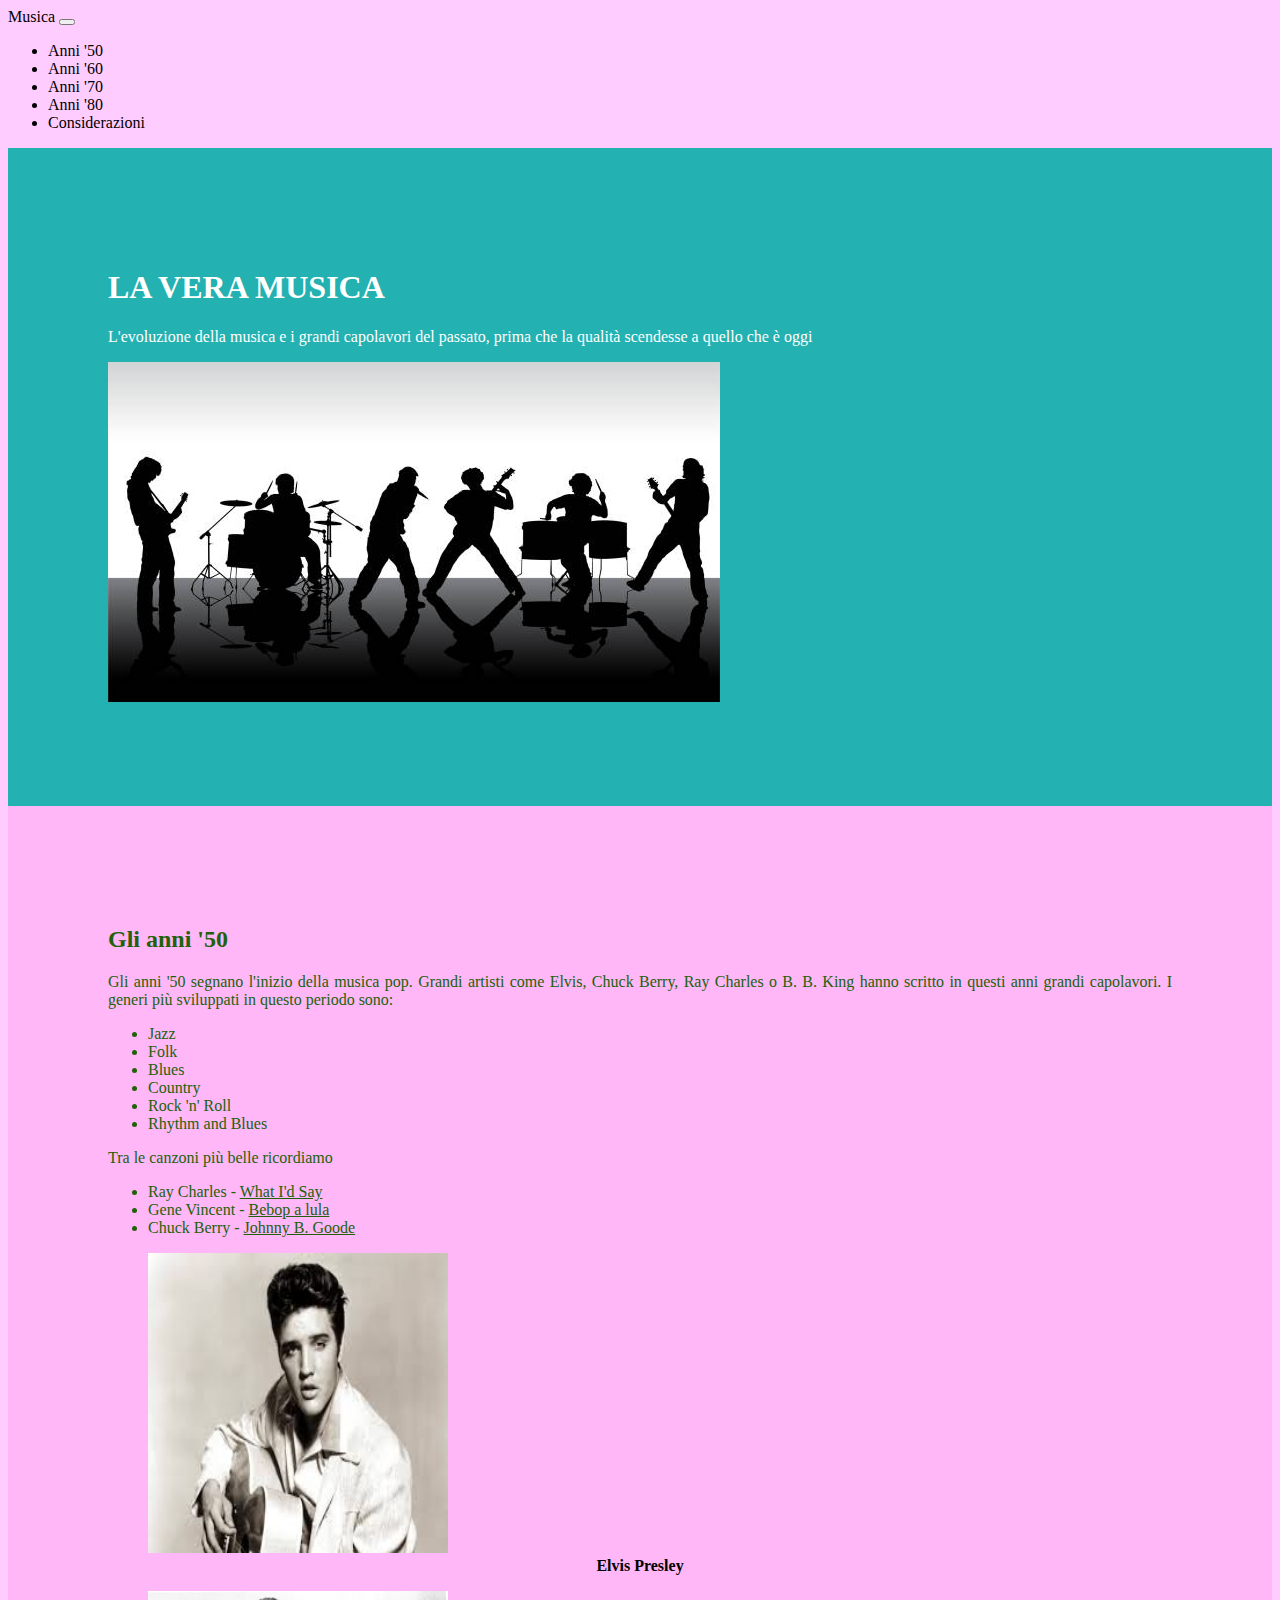
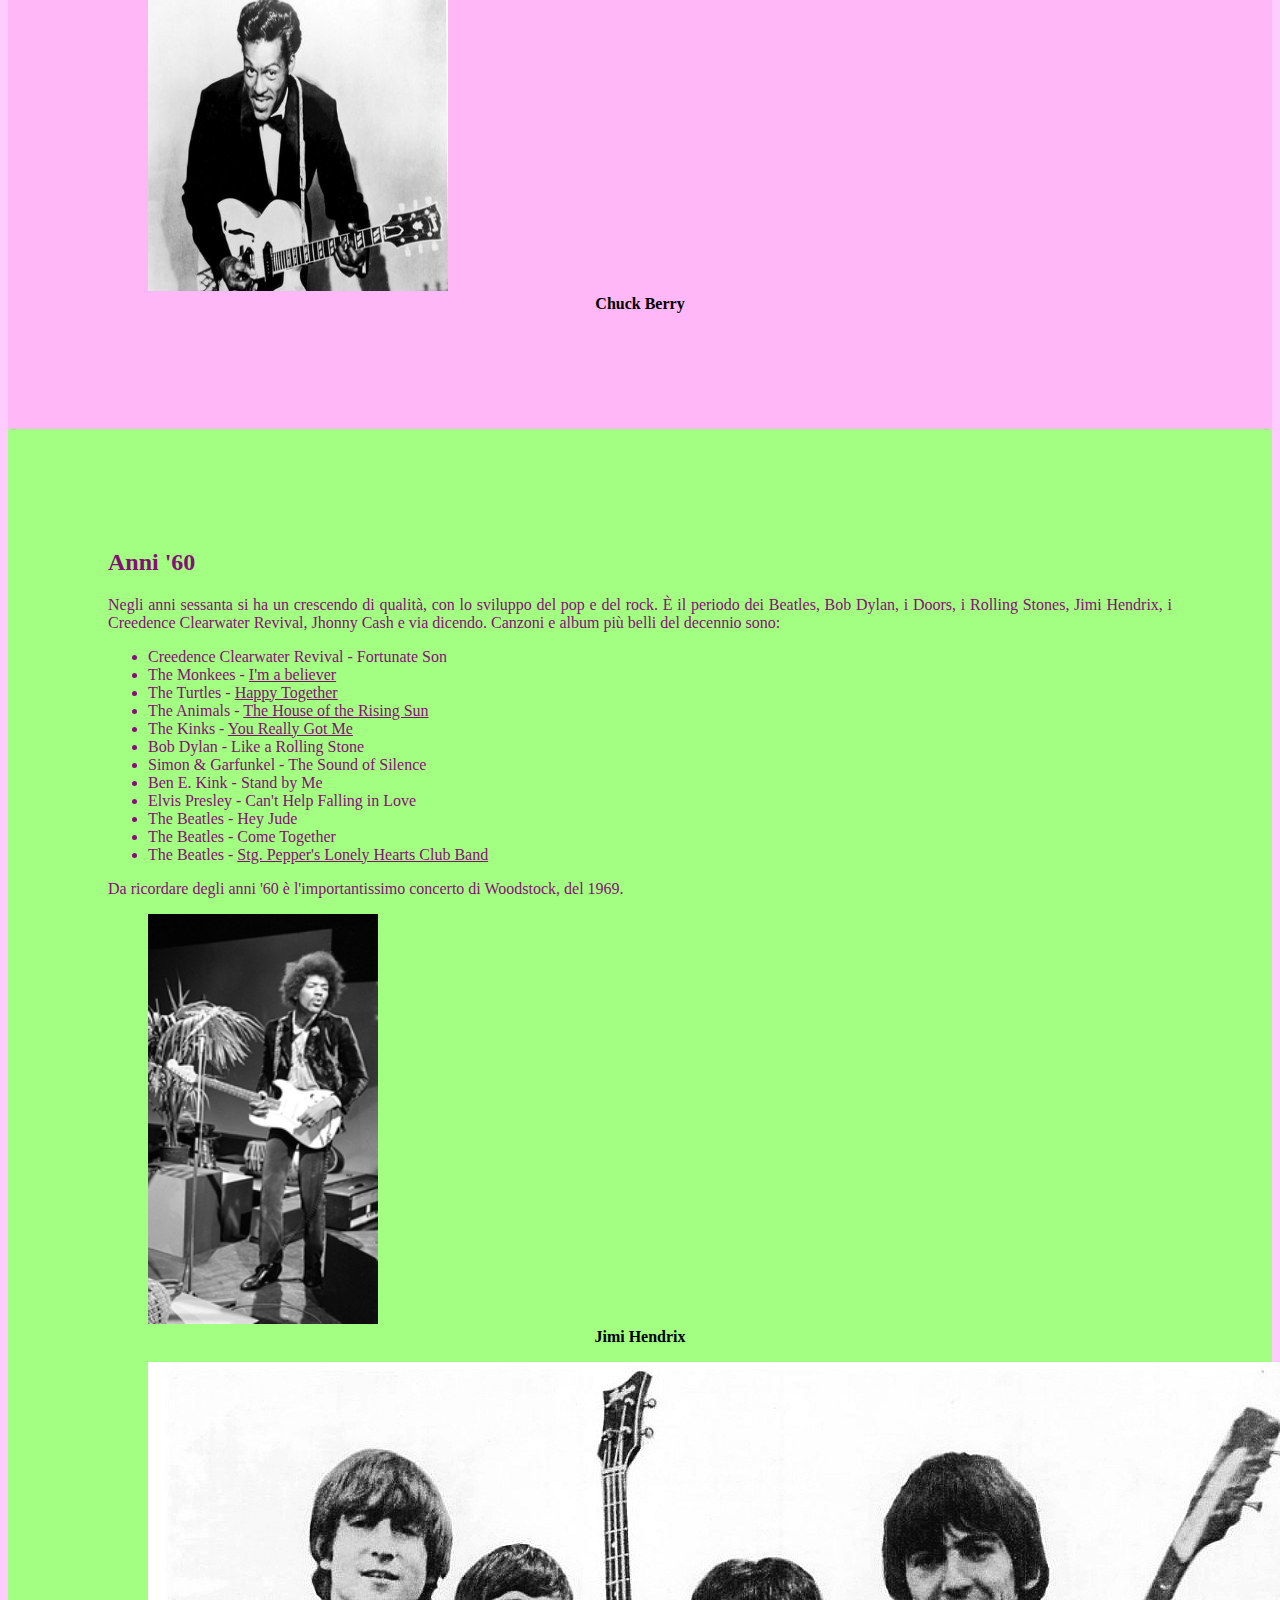
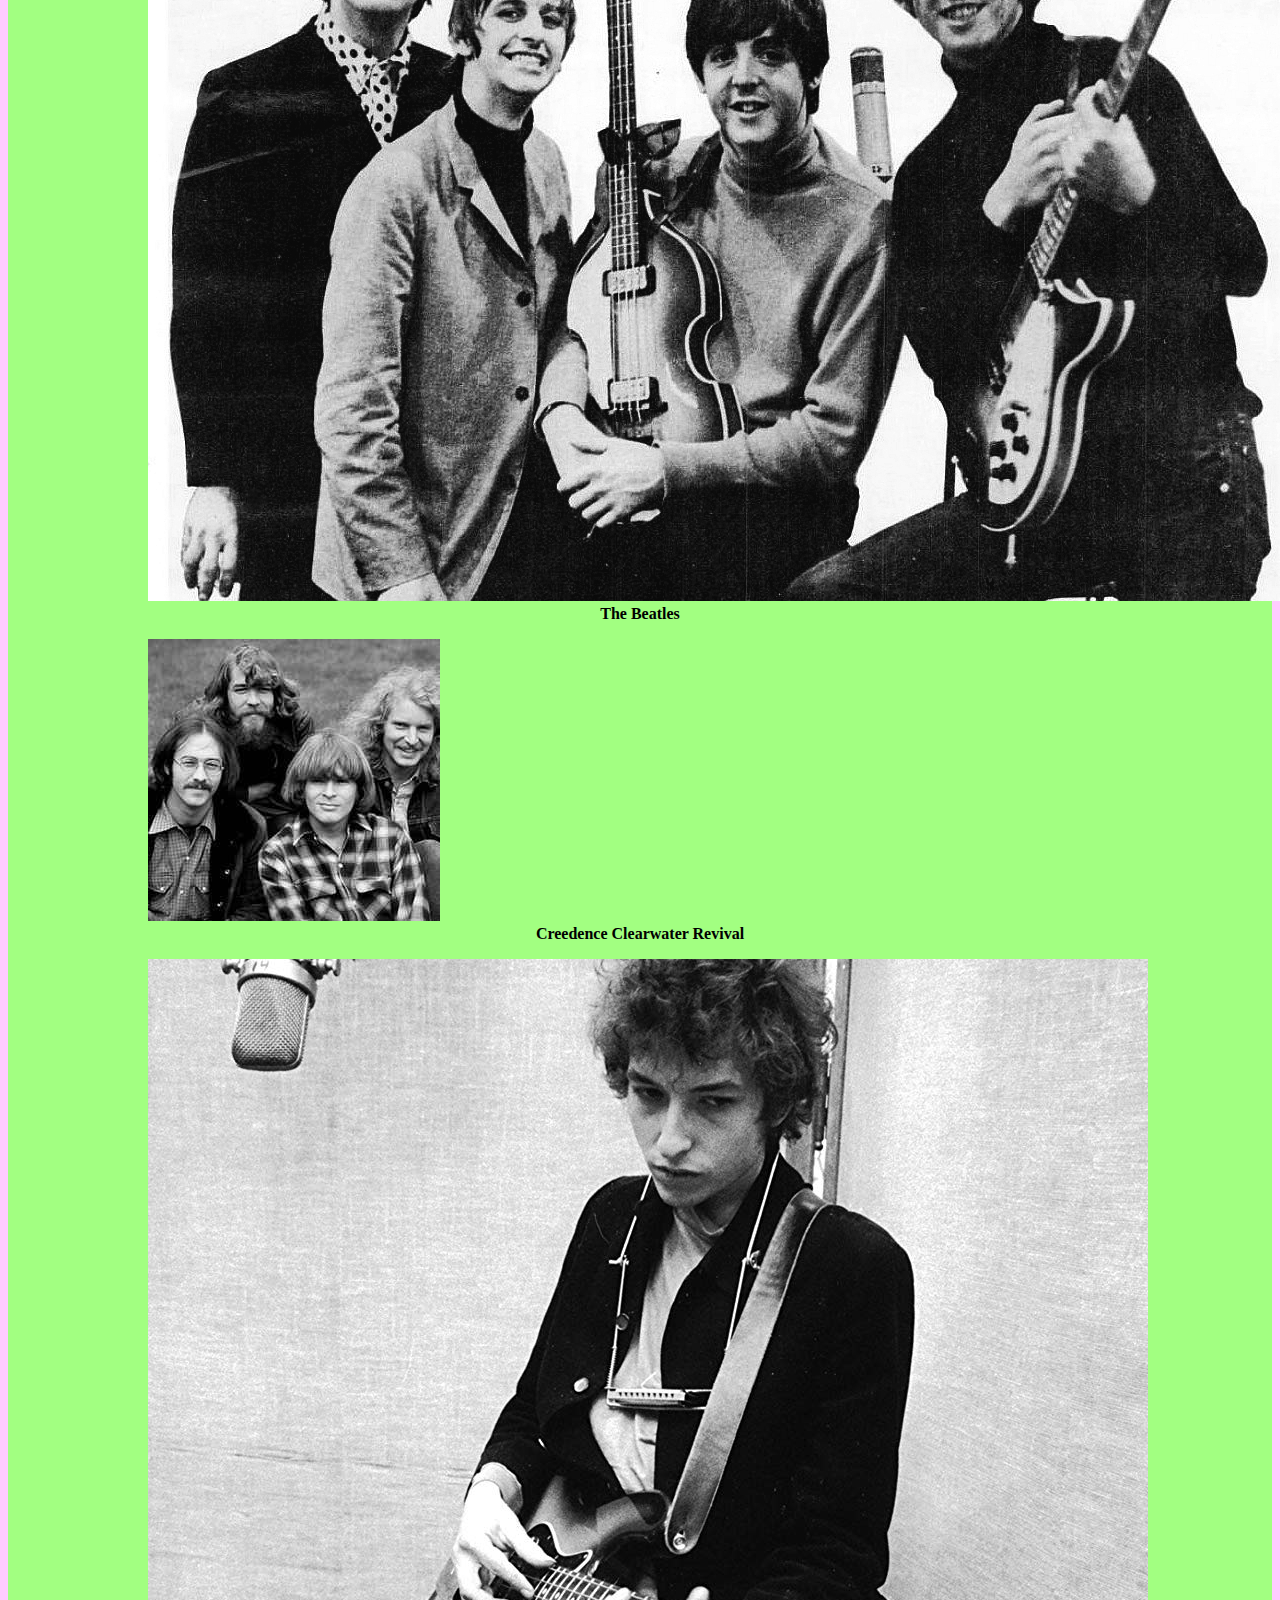
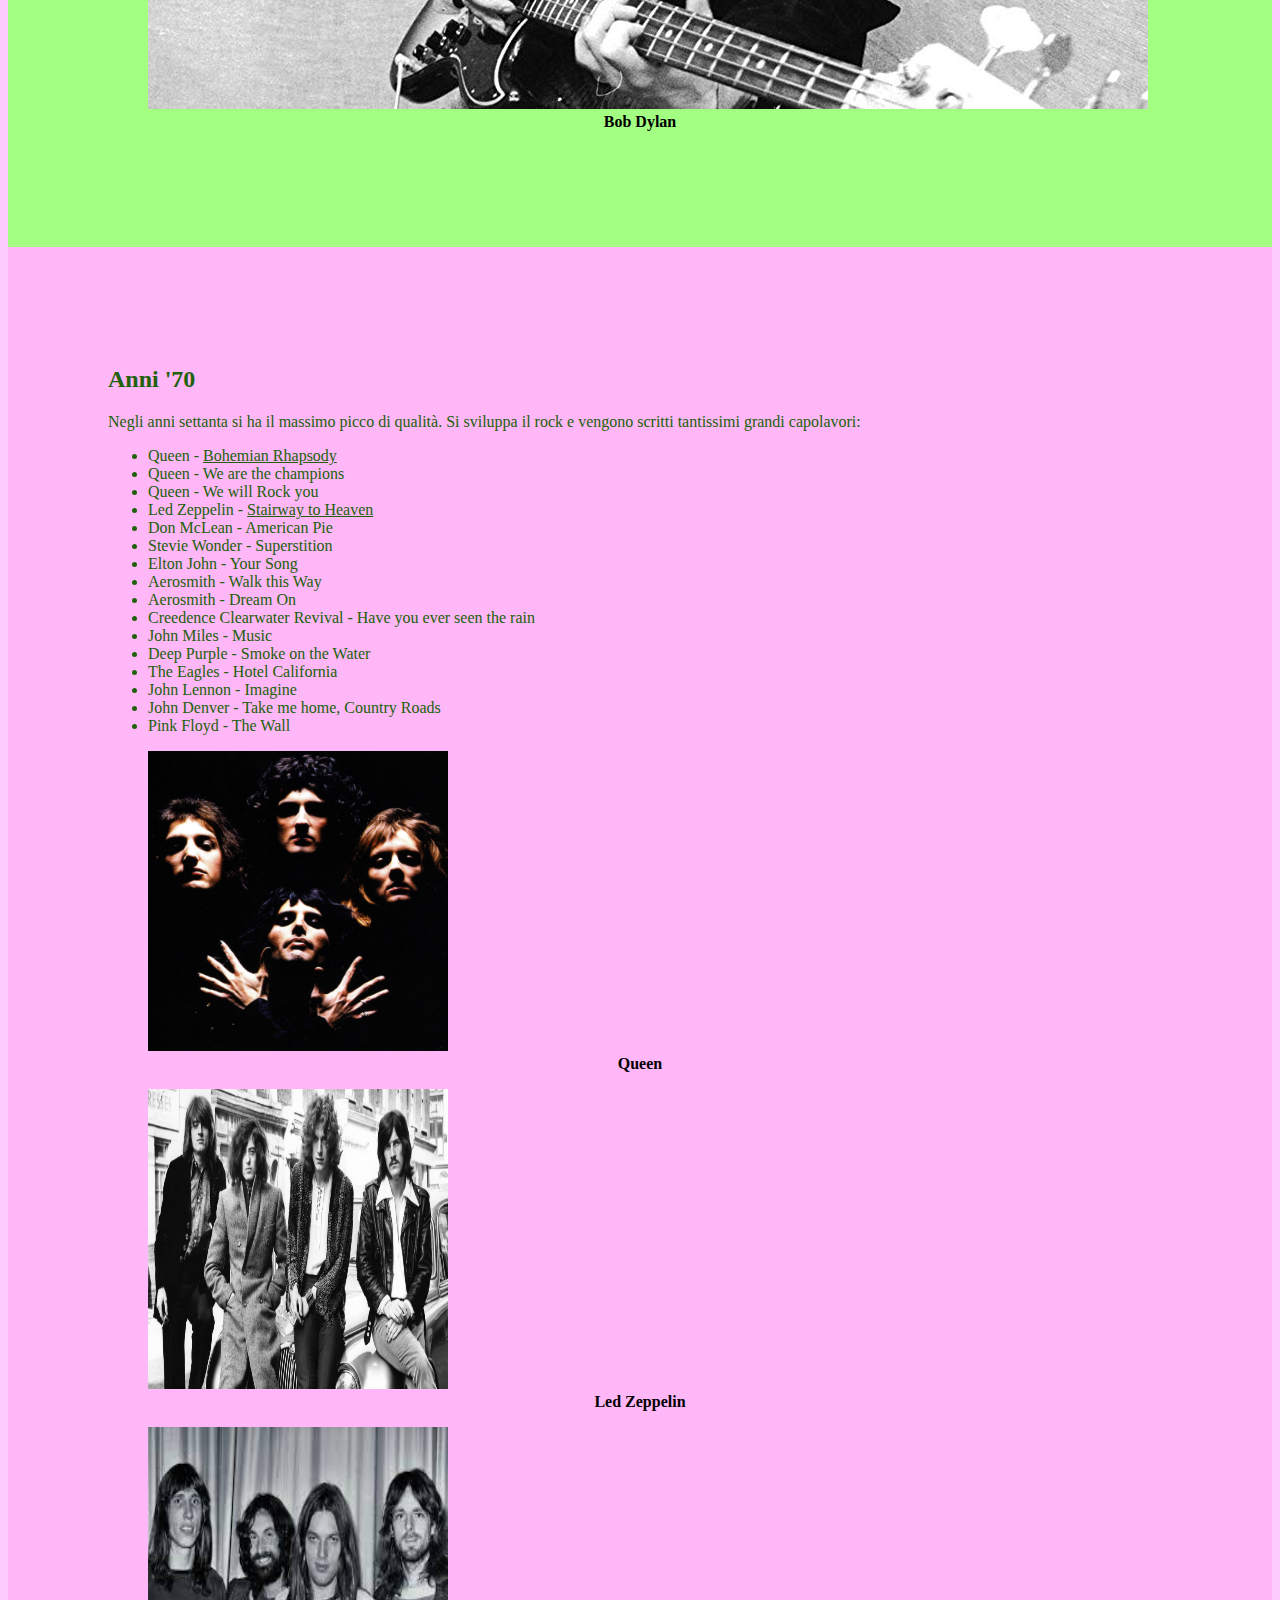
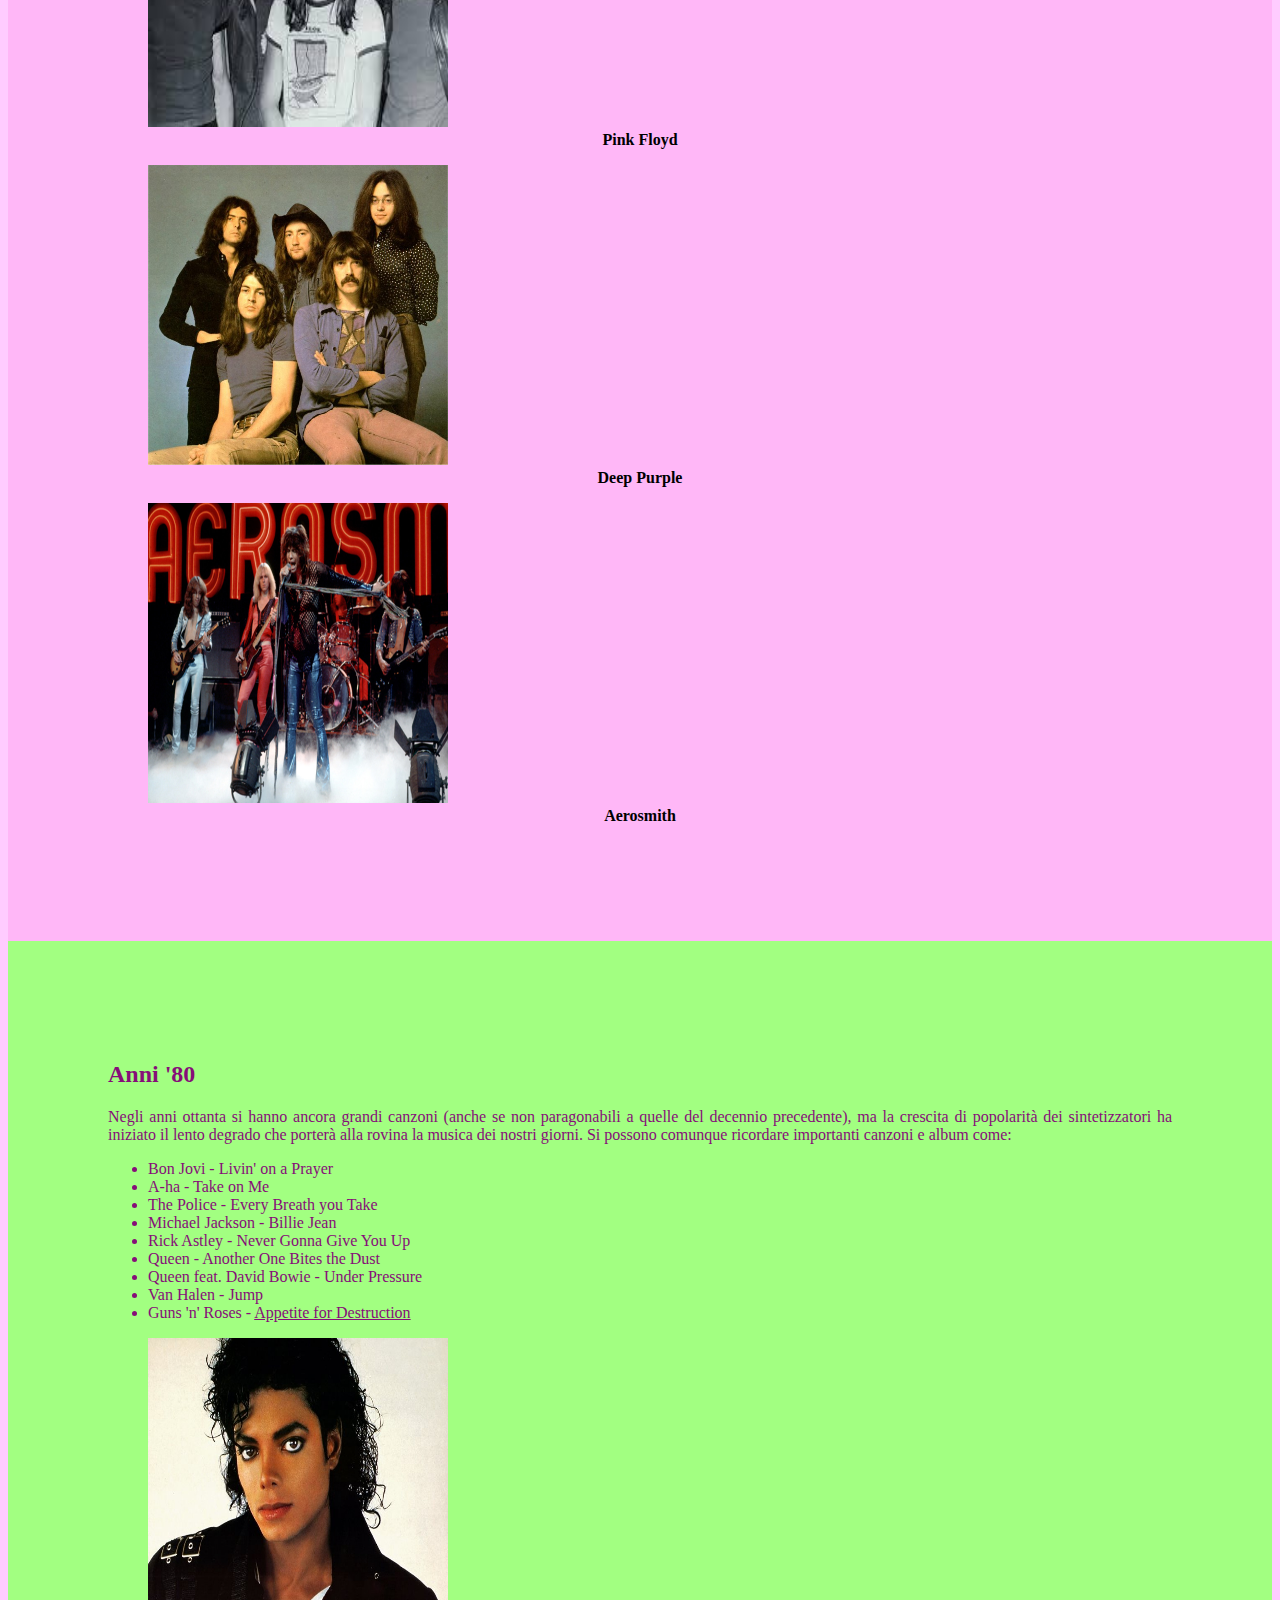
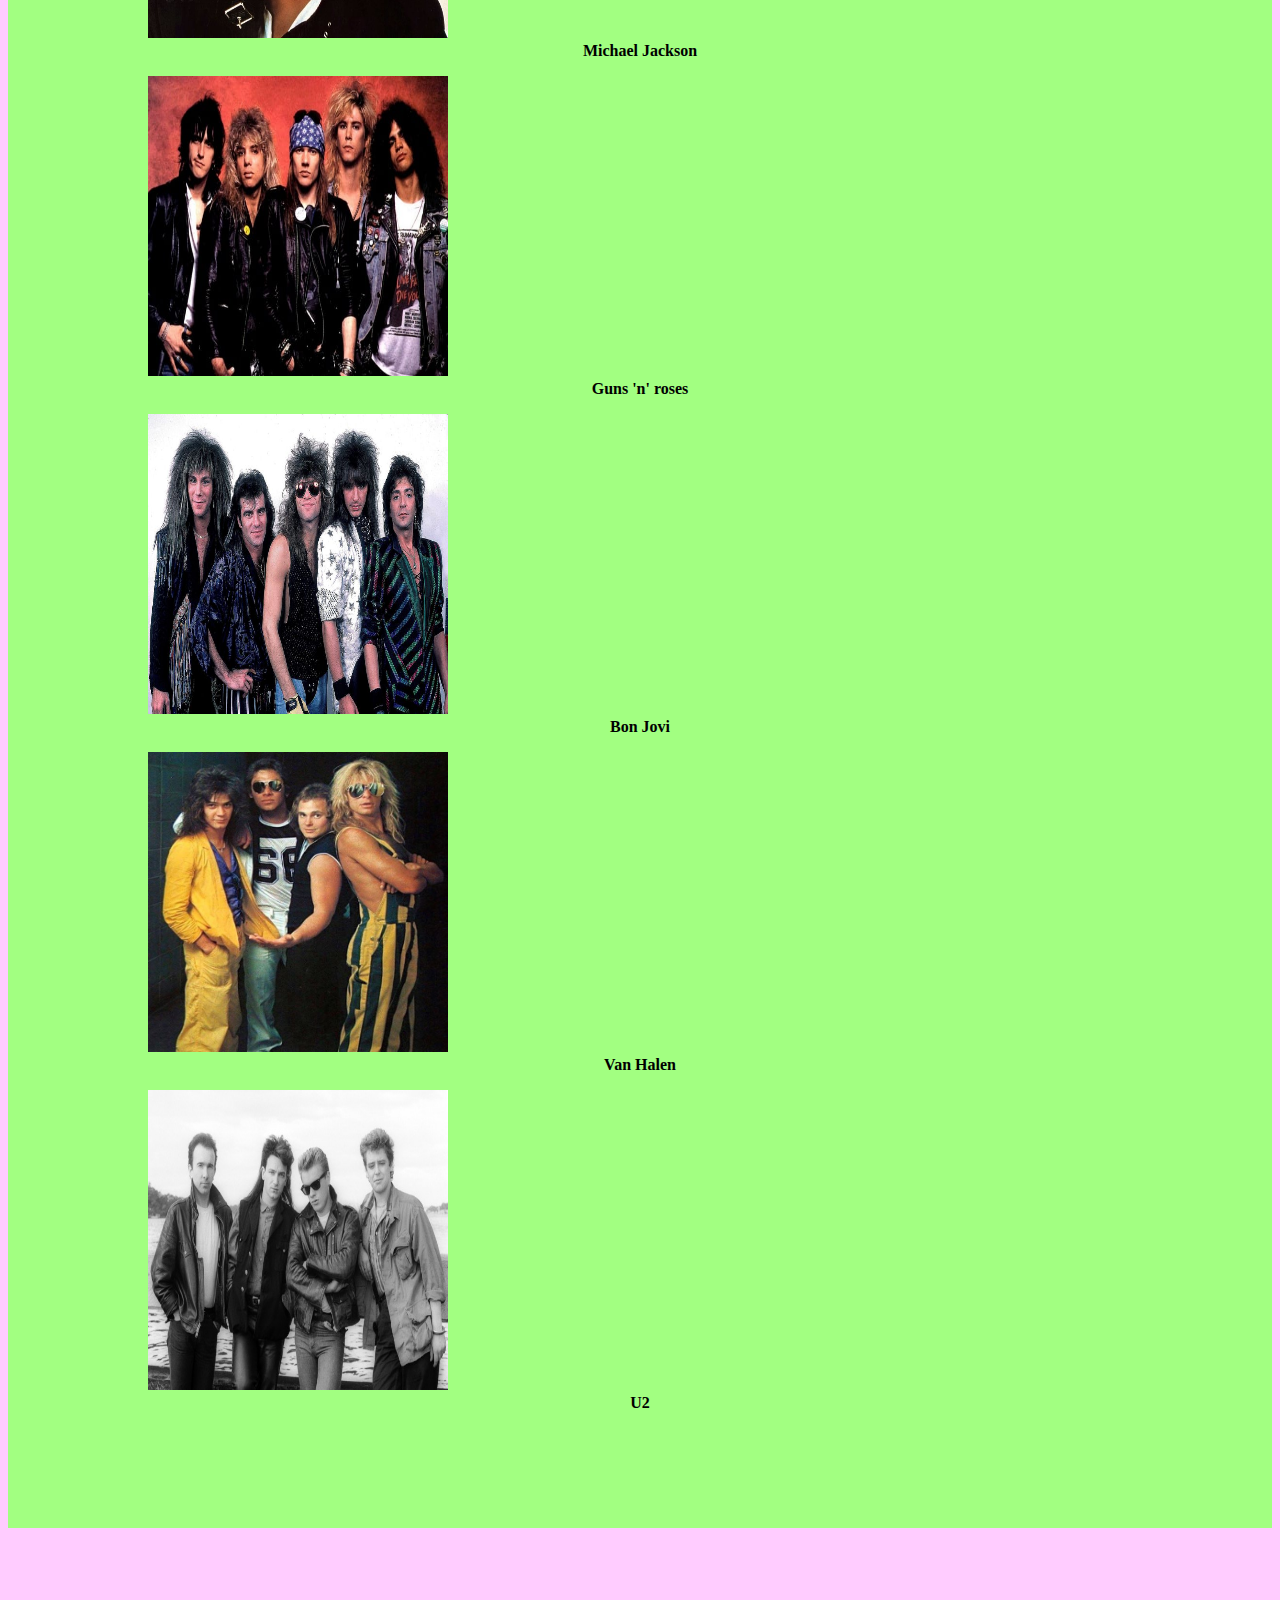
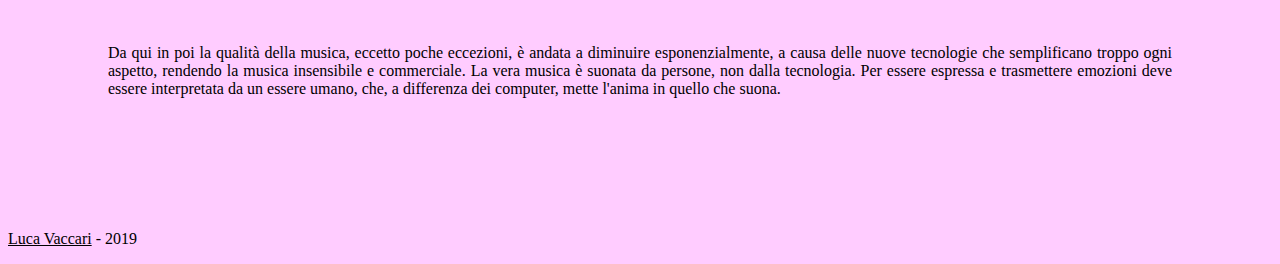
<file: index.html>
<!DOCTYPE html>
<html lang="it">

<head>

  <!-- Required meta tags -->
  <meta charset="utf-8">
  <meta name="viewport" content="width=device-width, initial-scale=1, shrink-to-fit=no">

  <!-- Bootstrap CSS -->
  <link rel="stylesheet" href="https://stackpath.bootstrapcdn.com/bootstrap/4.4.0/css/bootstrap.min.css" integrity="sha384-SI27wrMjH3ZZ89r4o+fGIJtnzkAnFs3E4qz9DIYioCQ5l9Rd/7UAa8DHcaL8jkWt" crossorigin="anonymous">
  <link href="css/style.css" rel="stylesheet">
  <link rel="icon" href="src/images/note.ico">

  <title>Evoluzione della musica</title>

</head>

<body id="page-top">

  <!-- Optional JavaScript -->
  <!-- jQuery first, then Popper.js, then Bootstrap JS -->
  <script src="https://code.jquery.com/jquery-3.4.1.slim.min.js" integrity="sha384-J6qa4849blE2+poT4WnyKhv5vZF5SrPo0iEjwBvKU7imGFAV0wwj1yYfoRSJoZ+n" crossorigin="anonymous"></script>
  <script src="https://cdn.jsdelivr.net/npm/popper.js@1.16.0/dist/umd/popper.min.js" integrity="sha384-Q6E9RHvbIyZFJoft+2mJbHaEWldlvI9IOYy5n3zV9zzTtmI3UksdQRVvoxMfooAo" crossorigin="anonymous"></script>
  <script src="https://stackpath.bootstrapcdn.com/bootstrap/4.4.0/js/bootstrap.min.js" integrity="sha384-3qaqj0lc6sV/qpzrc1N5DC6i1VRn/HyX4qdPaiEFbn54VjQBEU341pvjz7Dv3n6P" crossorigin="anonymous"></script>

  <script src="js/navbar-hide.js"></script>
  <!-- Navigation -->
  <nav class="navbar navbar-scroll navbar-expand-lg navbar-dark bg-dark fixed-top navbar-hide" id="mainNav">
    <div class="container">
      <a class="navbar-brand" href="#page-top">Musica</a>
      <button class="navbar-toggler" type="button" data-toggle="collapse" data-target="#navbarResponsive" aria-controls="navbarResponsive" aria-expanded="false" aria-label="Toggle navigation">
        <span class="navbar-toggler-icon"></span>
      </button>
      <div class="collapse navbar-collapse" id="navbarResponsive">
        <ul class="navbar-nav ml-auto">
          <li class="nav-item">
            <a class="nav-link" href="#50">Anni '50</a>
          </li>
          <li class="nav-item">
            <a class="nav-link" href="#60">Anni '60</a>
          </li>
          <li class="nav-item">
            <a class="nav-link" href="#70">Anni '70</a>
          </li>
          <li class="nav-item">
            <a class="nav-link" href="#80">Anni '80</a>
          </li>
          <li>
            <a class="nav-link" href="#end">Considerazioni</a>
          </li>
        </ul>
      </div>
    </div>
  </nav>

  <header class="bg-lt-blue">
    <div class="container text-center">
      <h1>LA VERA MUSICA</h1>
      <div class="col-lg-6 mx-auto">
        <p class="lead">L'evoluzione della musica e i grandi capolavori del passato, prima che la qualità scendesse a quello 
          che è oggi
        </p>
      </div>
      <img src="src/images/rockband.jpg" class="img-fluid mx-auto d-block" />
    </div>
  </header>

  <!--ANNI 50-->
  <section id="50" class="bg-fucsia">
    <div class="container">
      <div class="row">
        <div class="col-lg-8">
          <h2>Gli anni '50</h2>
          <p class="lead">Gli anni '50 segnano l'inizio della musica pop. Grandi artisti come Elvis, Chuck Berry, Ray Charles o 
            B. B. King hanno scritto in questi anni grandi capolavori. I generi più sviluppati in questo periodo sono: </p>
          <ul>
            <li>Jazz</li>
            <li>Folk</li>
            <li>Blues</li>
            <li>Country</li>
            <li>Rock 'n' Roll</li>
            <li>Rhythm and Blues</li>
          </ul>
          <p>Tra le canzoni più belle ricordiamo</p>
          <ul>
            <li>Ray Charles - <a href="html/whatidsay.html">What I'd Say</a></li>
            <li>Gene Vincent - <a href="html/bebopalula.html">Bebop a lula</a></li>
            <li>Chuck Berry - <a href="html/johnnybgoode.html">Johnny B. Goode</a></li>
          </ul>
        </div>
        <div class="col-lg-4">
          <figure>
            <img src="src/images/elvis.jpg" class="img-fluid mx-auto d-block" alt="Elvis Presley" width="300px" height="300px"/>
            <figcaption>Elvis Presley</figcaption>
          </figure>
          <figure>
            <img src="src/images/chuckberry.jpg" class="img-fluid mx-auto d-block" alt="Chuck Berry" width="300px" height="300px"/>
            <figcaption>Chuck Berry</figcaption>
          </figure>
        </div>
      </div>
    </div>
  </section>


  <!--ANNI 60-->
  <section id="60" class="bg-green">
    <div class="container">
      <div class="row">
        <div class="col-lg-8">
          <h2>Anni '60</h2>
          <p class="lead">Negli anni sessanta si ha un crescendo di qualità, con lo sviluppo del pop e del rock. È il periodo dei
            Beatles, Bob Dylan, i Doors, i Rolling Stones, Jimi Hendrix, i Creedence Clearwater Revival, 
            Jhonny Cash e via dicendo. 
            Canzoni e album più belli del decennio sono:         
          </p>
          <ul>
            <li>Creedence Clearwater Revival - Fortunate Son</li>
            <li>The Monkees - <a href="html/imabeliever.html">I'm a believer</a></li>
            <li>The Turtles - <a href="html/happytogether.html">Happy Together</a></li>
            <li>The Animals - <a href="html/houseoftherisingsun.html"> The House of the Rising Sun</a></li>
            <li>The Kinks - <a href="html/youreallygotme.html">You Really Got Me</a></li>
            <li>Bob Dylan - Like a Rolling Stone</li>
            <li>Simon & Garfunkel - The Sound of Silence</li>
            <li>Ben E. Kink - Stand by Me</li>
            <li>Elvis Presley - Can't Help Falling in Love</li>
            <li>The Beatles - Hey Jude</li>
            <li>The Beatles - Come Together</li>
            <li>The Beatles - <a href="html/sgtpepperslonelyheartsclubband.html">Stg. Pepper's Lonely Hearts Club Band</a></li>
          </ul>
          <p>Da ricordare degli anni '60 è l'importantissimo concerto di Woodstock, del 1969.</p>
        </div>
        <div class="col-lg-4 mx-auto">
          <figure>
            <img src="src/images/jimihendrix.webp" class="img-fluid mx-auto d-block" alt="Jimi Hendrix" width="230px" height="410px"/>
            <figcaption>Jimi Hendrix</figcaption>
          </figure>
        </div>
      </div>
      <div class="row">
        <div class="col-lg-4">
          <figure>
            <img src="src/images/beatles.jpg" class="img-fluid mx-auto d-block"
            alt="The Beatles"/>
            <figcaption>The Beatles</figcaption>
          </figure>
        </div>
        <div class="col-lg-4">
          <figure>
            <img src="src/images/creedenceclearwaterrevival.jpg" class="img-fluid mx-auto d-block"
              alt="Creedence Clearwater Revival"/>
            <figcaption>Creedence Clearwater Revival</figcaption>
          </figure>
        </div>
        <div class="col-lg-4">
            <figure>
              <img src="src/images/bobdylan.jpg" class="img-fluid mx-auto d-block"
                alt="Bob Dylan"/>
              <figcaption>Bob Dylan</figcaption>
            </figure>
          </div>
      </div>
    </div>
  </section>

  <!--ANNI 70-->
  <section id="70" class="bg-fucsia">
    <div class="container">
      <div class="row">
        <div class="col-lg-8">
          <h2>Anni '70</h2>
          <p class="lead">Negli anni settanta si ha il massimo picco di qualità. Si sviluppa
            il rock e vengono scritti tantissimi grandi capolavori:
          </p>
          <ul>
            <li>Queen - <a href="html/bohemianrhapsody.html">Bohemian Rhapsody</a></li>
            <li>Queen - We are the champions</li>
            <li>Queen - We will Rock you</li>
            <li>Led Zeppelin - <a href="html/stairwaytoheaven.html">Stairway to Heaven</a></li>
            <li>Don McLean - American Pie</li>
            <li>Stevie Wonder - Superstition</li>
            <li>Elton John - Your Song</li>
            <li>Aerosmith - Walk this Way</li>
            <li>Aerosmith - Dream On</li>
            <li>Creedence Clearwater Revival - Have you ever seen the rain</li>
            <li>John Miles - Music</li>
            <li>Deep Purple - Smoke on the Water</li>
            <li>The Eagles - Hotel California</li>
            <li>John Lennon - Imagine</li>
            <li>John Denver - Take me home, Country Roads</li>
            <li>Pink Floyd - The Wall</li>
          </ul>
        </div>
        <div class="col-lg-4">
          <figure>
            <a href="html/queen.html">
              <img src="src/images/queen.jpg" class="img-fluid mx-auto d-block" alt="Queen" width="300px" height="300px"/>
            </a>
            <figcaption>Queen</figcaption>
          </figure>
          <figure>
              <img src="src/images/ledzeppelin.jpg" class="img-fluid mx-auto d-block" alt="Led Zeppelin" width="300px" height="300px"/>
              <figcaption>Led Zeppelin</figcaption>
            </figure>
        </div>
      </div>
      <div class="row">
        <div class="col-lg-4">
            <figure>
                <img src="src/images/pinkfloyd.jpg" class="img-fluid mx-auto d-block" alt="Pink Floyd" width="300px" height="300px"/>
                <figcaption>Pink Floyd</figcaption>
              </figure>
        </div>
        <div class="col-lg-4">
            <figure>
                <img src="src/images/deeppurple.jpg" class="img-fluid mx-auto d-block" alt="Deep Purple" width="300px" height="300px"/>
                <figcaption>Deep Purple</figcaption>
              </figure>
        </div>
        <div class="col-lg-4">
            <figure>
                <img src="src/images/aerosmith.jpg" class="img-fluid mx-auto d-block" alt="Aerosmith" width="300px" height="300px"/>
                <figcaption>Aerosmith</figcaption>
              </figure>
        </div>
      </div>
    </div>
  </section>

  <!--ANNI 80-->
  <section id="80" class="bg-green">
    <div class="container">
      <div class="row">
        <div class="col-lg-8">
          <h2>Anni '80</h2>
          <p class="lead">Negli anni ottanta si hanno ancora grandi canzoni (anche se non paragonabili a quelle del decennio
             precedente), ma la crescita di popolarità dei sintetizzatori ha iniziato il lento degrado che porterà alla rovina 
             la musica dei nostri giorni. Si possono comunque ricordare importanti canzoni e album come:
          </p>
          <ul>
            <li>Bon Jovi - Livin' on a Prayer</li>
            <li>A-ha - Take on Me</li>
            <li>The Police - Every Breath you Take</li>
            <li>Michael Jackson - Billie Jean</li>
            <li>Rick Astley - Never Gonna Give You Up</li>
            <li>Queen - Another One Bites the Dust</li>
            <li>Queen feat. David Bowie - Under Pressure</li>
            <li>Van Halen - Jump</li>
            <li>Guns 'n' Roses - <a href="html/appetitefordestruction.html">Appetite for Destruction</a></li>
          </ul>
        </div>
        <div class="col-lg-4">
            <figure>
              <img src="src/images/michaeljackson.jpg" class="img-fluid mx-auto d-block" alt="Michael Jackson" width="300px" height="300px"/>
              <figcaption>Michael Jackson</figcaption>
            </figure>
            <figure>
                <img src="src/images/gunsnroses.jpg" class="img-fluid mx-auto d-block" alt="Guns 'n' roses" width="300px" height="300px"/>
                <figcaption>Guns 'n' roses</figcaption>
              </figure>
          </div>
        </div>
        <div class="row">
          <div class="col-lg-4">
              <figure>
                  <img src="src/images/bonjovi.jpg" class="img-fluid mx-auto d-block" alt="Bon Jovi" width="300px" height="300px"/>
                  <figcaption>Bon Jovi</figcaption>
                </figure>
          </div>
          <div class="col-lg-4">
              <figure>
                  <img src="src/images/vanhalen.jpg" class="img-fluid mx-auto d-block" alt="Van Halen" width="300px" height="300px"/>
                  <figcaption>Van Halen</figcaption>
                </figure>
          </div>
          <div class="col-lg-4">
              <figure>
                  <img src="src/images/u2.jpg" class="img-fluid mx-auto d-block" alt="U2" width="300px" height="300px"/>
                  <figcaption>U2</figcaption>
                </figure>
          </div>
      </div>
    </div>
  </section>

  <section id="end">
    <div class="container">
      <div class="row">
          <p>Da qui in poi la qualità della musica, eccetto poche eccezioni, è andata a diminuire esponenzialmente,
            a causa delle nuove tecnologie che semplificano troppo ogni aspetto, rendendo la musica insensibile e commerciale.
             La vera musica è suonata da persone, non dalla tecnologia. Per essere espressa e trasmettere emozioni deve essere 
             interpretata da un essere umano, che, a differenza dei computer, mette l'anima in quello che suona.
          </p>
      </div>
    </div>
  </section>

  <footer class="py-5 bg-dark">
    <div class="container">
      <p class="m-0 text-center text-white"><a href="html/myPage.html">Luca Vaccari</a> - 2019</p>
    </div>
  </footer>
</body>

</html>
</file>
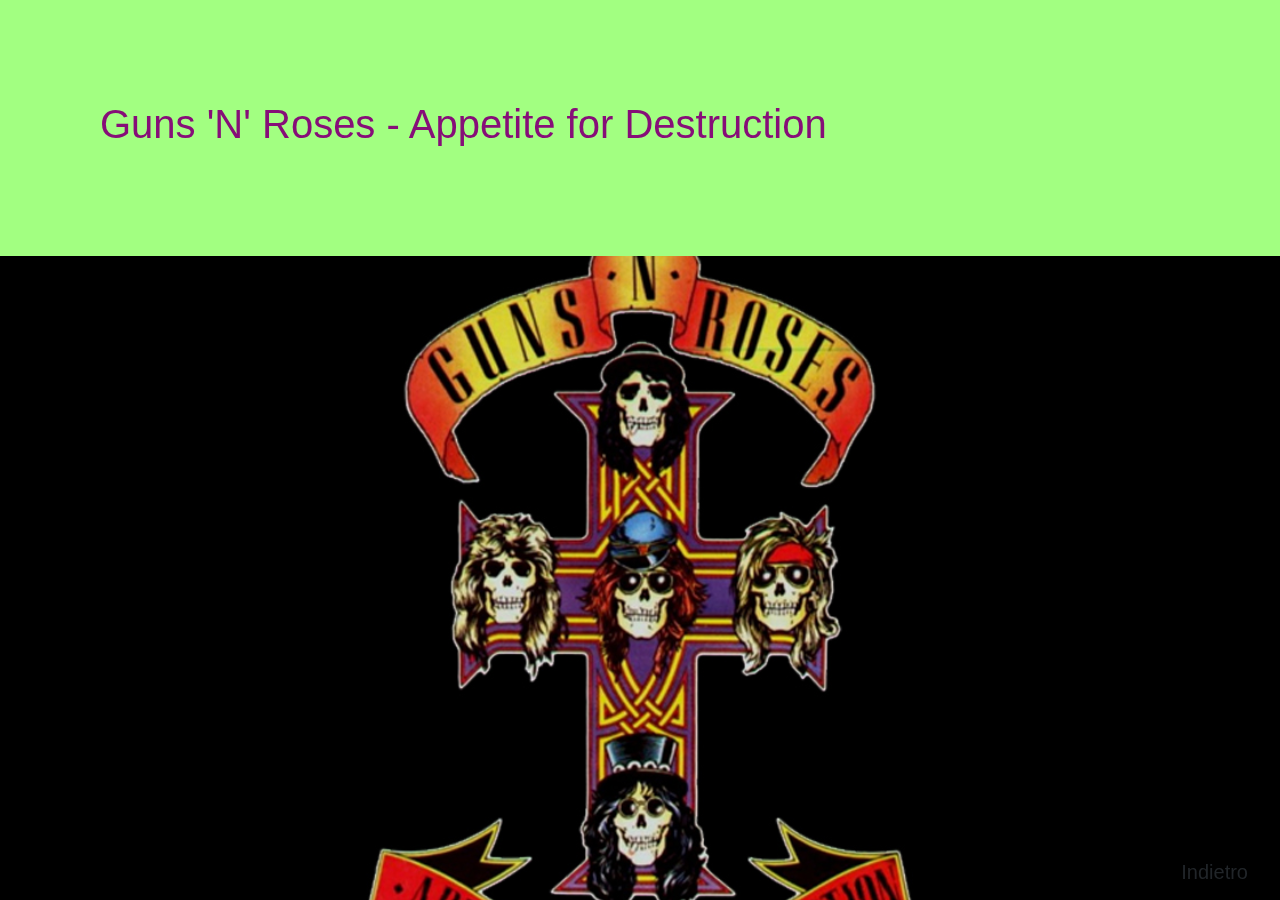
<file: html/appetitefordestruction.html>
<!doctype html>
<html lang="en">
  <head>
    <!-- Required meta tags -->
    <meta charset="utf-8">
    <meta name="viewport" content="width=device-width, initial-scale=1, shrink-to-fit=no">

    <!-- Bootstrap CSS -->
    <link rel="stylesheet" href="https://stackpath.bootstrapcdn.com/bootstrap/4.3.1/css/bootstrap.min.css" integrity="sha384-ggOyR0iXCbMQv3Xipma34MD+dH/1fQ784/j6cY/iJTQUOhcWr7x9JvoRxT2MZw1T" crossorigin="anonymous">
    <link rel="stylesheet" href="../css/style.css">

    <title>Appetite for Destruction</title>
  </head>
  <body>
    <!-- Optional JavaScript -->
    <!-- jQuery first, then Popper.js, then Bootstrap JS -->
    <script src="https://code.jquery.com/jquery-3.3.1.slim.min.js" integrity="sha384-q8i/X+965DzO0rT7abK41JStQIAqVgRVzpbzo5smXKp4YfRvH+8abtTE1Pi6jizo" crossorigin="anonymous"></script>
    <script src="https://cdnjs.cloudflare.com/ajax/libs/popper.js/1.14.7/umd/popper.min.js" integrity="sha384-UO2eT0CpHqdSJQ6hJty5KVphtPhzWj9WO1clHTMGa3JDZwrnQq4sF86dIHNDz0W1" crossorigin="anonymous"></script>
    <script src="https://stackpath.bootstrapcdn.com/bootstrap/4.3.1/js/bootstrap.min.js" integrity="sha384-JjSmVgyd0p3pXB1rRibZUAYoIIy6OrQ6VrjIEaFf/nJGzIxFDsf4x0xIM+B07jRM" crossorigin="anonymous"></script>


    <div class="wrapper">
      <section class="bg-green">
        <h1>Guns 'N' Roses - Appetite for Destruction</h1>
      </section>
      <div class="section parallax bg-gunsnroses"></div>
      <section class="bg-fucsia">
        <div class="row mx-auto">
          <div class="col-lg-9 mx-auto">
            <p>
              <i>Appetite for Destruction</i> è il primo album dei Guns 'n' Roses, pubblicato nel 1987 e diventato uno degli album
              più importanti nella storia del rock, oltre che uno dei più venduti di sempre. La rivista <i>Rolling Stone</i> lo
              inserisce al quarto posto nella classifica dei 100 migliori album di debutto di tutti i tempi.
            </p>
            <h3>I brani</h3>
            <ul>
              <li>Welcome to the Jungle</li>
              <li>It's so Easy</li>
              <li>Nightrain</li>
              <li>Out Ta Get Me</li>
              <li>Mr. Brownstone</li>
              <li>Paradise City</li>
              <li>My Michelle</li>
              <li>Think About You</li>
              <li>Sweet Child O' Mine</li>
              <li>You're Crazy</li>
              <li>Anything Goes</li>
              <li>Rocket Queen</li>
            </ul>
          </div>
          <div class="col-lg-3 mx-auto">
            <table>
              <tr>
                <th>Artista</th>
                <td>Guns 'N' Roses</td>
              </tr>
              <tr>
                <th>Tipo Album</th>
                <td>Studio</td>
              </tr>
              <tr>
                <th>Pubblicazione</th>
                <td>21 luglio 1987</td>
              </tr>
              <tr>
                <th>Durata</th>
                <td>53:37</td>
              </tr>
              <tr>
                <th>Dishi</th>
                <td>1</td>
              </tr>
              <tr>
                <th>Tracce</th>
                <td>12</td>
              </tr>
            </table>
          </div>
        </div>
      </section>
      <!-- Footer -->
      <footer class="py-5 bg-dark">
        <!-- /.container -->
        <div class="container">
          <p class="m-0 text-center text-white">Luca Vaccari - 2019</p>
        </div>
      </footer>
    </div>
    <nav class="navbar fixed-bottom">
      <a class="navbar-brand ml-auto" href="../index.html">Indietro</a>
    </nav>
    
  </body>
</html>
</file>
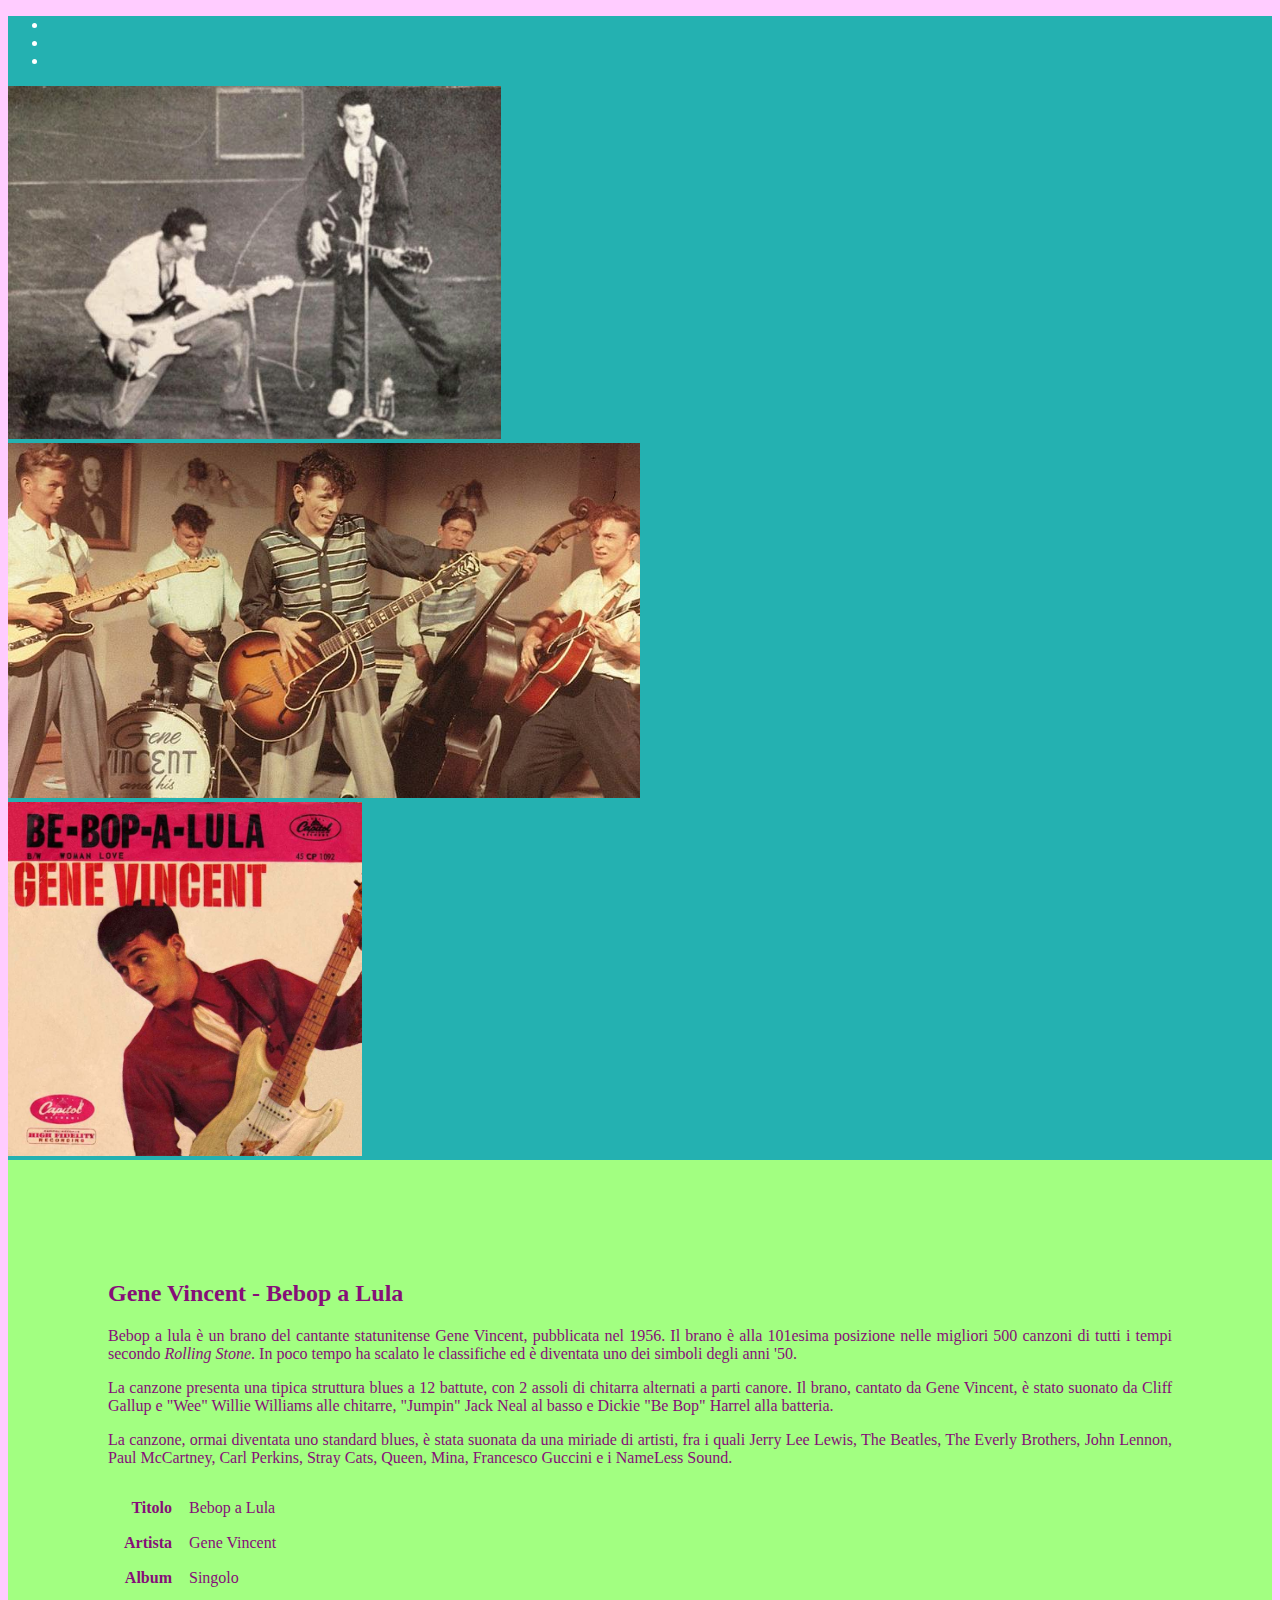
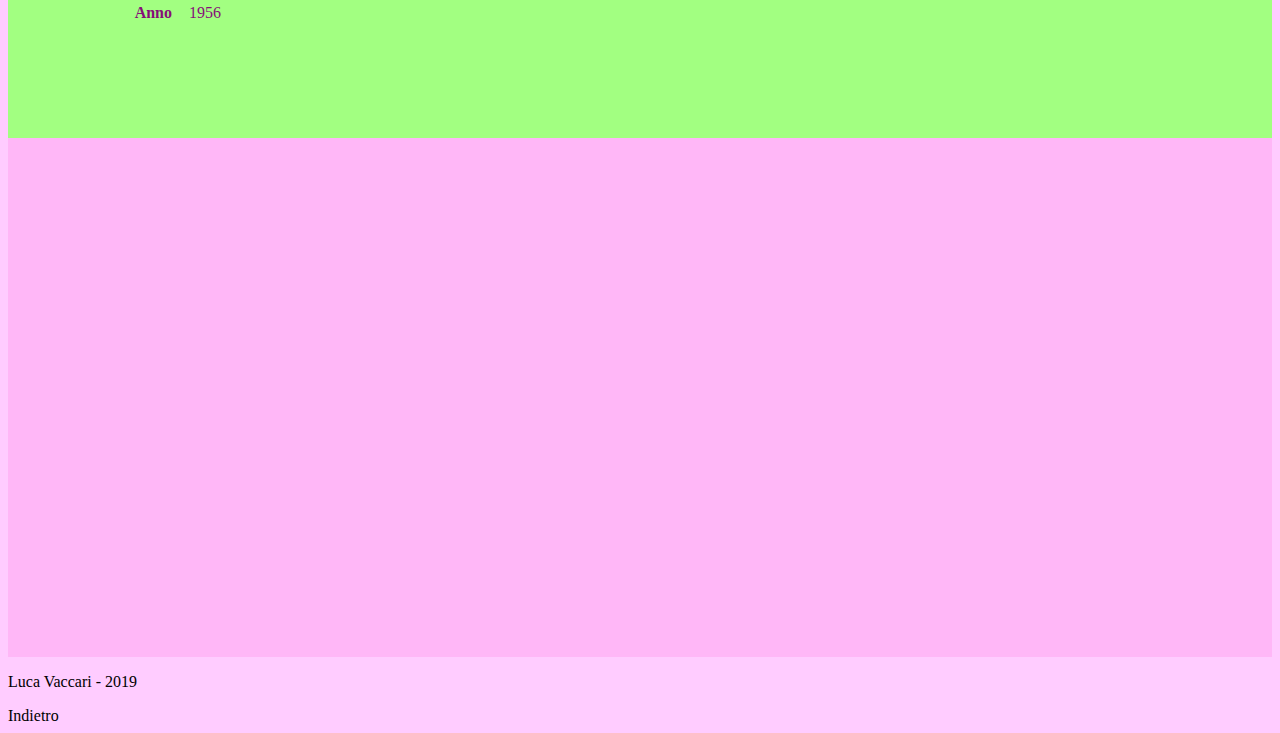
<file: html/bebopalula.html>
<!doctype html>
<html lang="it">
  <head>
    <!-- Required meta tags -->
    <meta charset="utf-8">
    <meta name="viewport" content="width=device-width, initial-scale=1, shrink-to-fit=no">

    <!-- Bootstrap CSS -->
    <link rel="stylesheet" href="https://stackpath.bootstrapcdn.com/bootstrap/4.4.0/css/bootstrap.min.css" integrity="sha384-SI27wrMjH3ZZ89r4o+fGIJtnzkAnFs3E4qz9DIYioCQ5l9Rd/7UAa8DHcaL8jkWt" crossorigin="anonymous">
    <link rel="stylesheet" href="../css/style.css">
    <title>Bebop a Lula</title>
  </head>
  <body>
    
    <!-- Optional JavaScript -->
    <!-- jQuery first, then Popper.js, then Bootstrap JS -->
    <script src="https://code.jquery.com/jquery-3.4.1.slim.min.js" integrity="sha384-J6qa4849blE2+poT4WnyKhv5vZF5SrPo0iEjwBvKU7imGFAV0wwj1yYfoRSJoZ+n" crossorigin="anonymous"></script>
    <script src="https://cdn.jsdelivr.net/npm/popper.js@1.16.0/dist/umd/popper.min.js" integrity="sha384-Q6E9RHvbIyZFJoft+2mJbHaEWldlvI9IOYy5n3zV9zzTtmI3UksdQRVvoxMfooAo" crossorigin="anonymous"></script>
    <script src="https://stackpath.bootstrapcdn.com/bootstrap/4.4.0/js/bootstrap.min.js" integrity="sha384-3qaqj0lc6sV/qpzrc1N5DC6i1VRn/HyX4qdPaiEFbn54VjQBEU341pvjz7Dv3n6P" crossorigin="anonymous"></script>
    
    <script src="../js/FitVids.js-master/jquery.fitvids.js"></script>
    <script>
      $(function(){
        $(".video").fitVids();
      });
    </script>

    <div id="demo" class="carousel slide bg-lt-blue" data-ride="carousel">

        <!-- Indicators -->
        <ul class="carousel-indicators">
          <li data-target="#demo" data-slide-to="0" class="active"></li>
          <li data-target="#demo" data-slide-to="1"></li>
          <li data-target="#demo" data-slide-to="2"></li>
        </ul>
      
        <!-- The slideshow -->
        <div class="carousel-inner container text-center">
          <div class="carousel-item active">
            <img src="../src/images/bebopalula2.jpg" alt="whatidsay" class="img-fluid mx-auto d-block" width="39%">
          </div>
          <div class="carousel-item">
            <img src="../src/images/bebopalula.jpg" alt="whatidsay" class="img-fluid mx-auto d-block" width="50%">
          </div>
          <div class="carousel-item">
            <img src="../src/images/bebopalula1.jpg" alt="whatidsay" class="img-fluid mx-auto d-block" width="28%">
          </div>
        </div>
      
        <!-- Left and right controls -->
        <a class="carousel-control-prev" href="#demo" data-slide="prev">
          <span class="carousel-control-prev-icon"></span>
        </a>
        <a class="carousel-control-next" href="#demo" data-slide="next">
          <span class="carousel-control-next-icon"></span>
        </a>
      
      </div>

    <section class="bg-green">
      <div class="bg-green">
        <div class="container">
          <h2>Gene Vincent - Bebop a Lula</h2>
          <div class="row">
            <div class="col-lg-8">
              <p>Bebop a lula è un brano del cantante statunitense Gene Vincent, pubblicata nel 1956. Il brano è alla 101esima posizione
              nelle migliori 500 canzoni di tutti i tempi secondo <i>Rolling Stone</i>. In poco tempo ha scalato le classifiche ed è
              diventata uno dei simboli degli anni '50.
            </p>
            <p>
              La canzone presenta una tipica struttura blues a 12 battute, con 2 assoli di chitarra alternati a parti canore. Il brano,
              cantato da Gene Vincent, è stato suonato da Cliff Gallup e "Wee" Willie Williams alle chitarre, "Jumpin" Jack Neal al
              basso e Dickie "Be Bop" Harrel alla batteria.
            </p>
            <p>La canzone, ormai diventata uno standard blues, è stata suonata da una miriade di artisti, fra i quali Jerry Lee Lewis, 
              The Beatles, The Everly Brothers, John Lennon, Paul McCartney, Carl Perkins, Stray Cats, Queen, Mina, Francesco Guccini e
              i NameLess Sound.
            </p>
            </div>
            <div class="col-lg-4 mx-auto" style="width:100%">
                <table>
                <tr>
                  <th>Titolo</th>
                  <td>Bebop a Lula</td>
                </tr>
                <tr>
                  <th>Artista</th>
                  <td>Gene Vincent</td>
                </tr>
                <tr>
                  <th>Album</th>
                    <td>Singolo</td>
                  </tr>
                <tr>
                  <th>Anno</th>
                  <td>1956</td>
                </tr>
              </table>
          </div>
        </div>
      </div>
      </div>
    </section>

    <section class="bg-fucsia">
      <div class="container text-center video">
        <iframe width="560" height="315" src="https://www.youtube.com/embed/vDU9FP5_B2M" frameborder="0" allow="accelerometer; autoplay; encrypted-media; gyroscope; picture-in-picture" allowfullscreen></iframe>
      </div>
    </section>

    <!-- Footer -->
  <footer class="py-5 bg-dark">
    <!-- /.container -->
    <div class="container">
      <p class="m-0 text-white">Luca Vaccari - 2019</p>
    </div>
  </footer>

    <nav class="navbar fixed-bottom">
      <a class="navbar-brand ml-auto" href="../index.html">Indietro</a>
    </nav>
  </body>
</html>
</file>
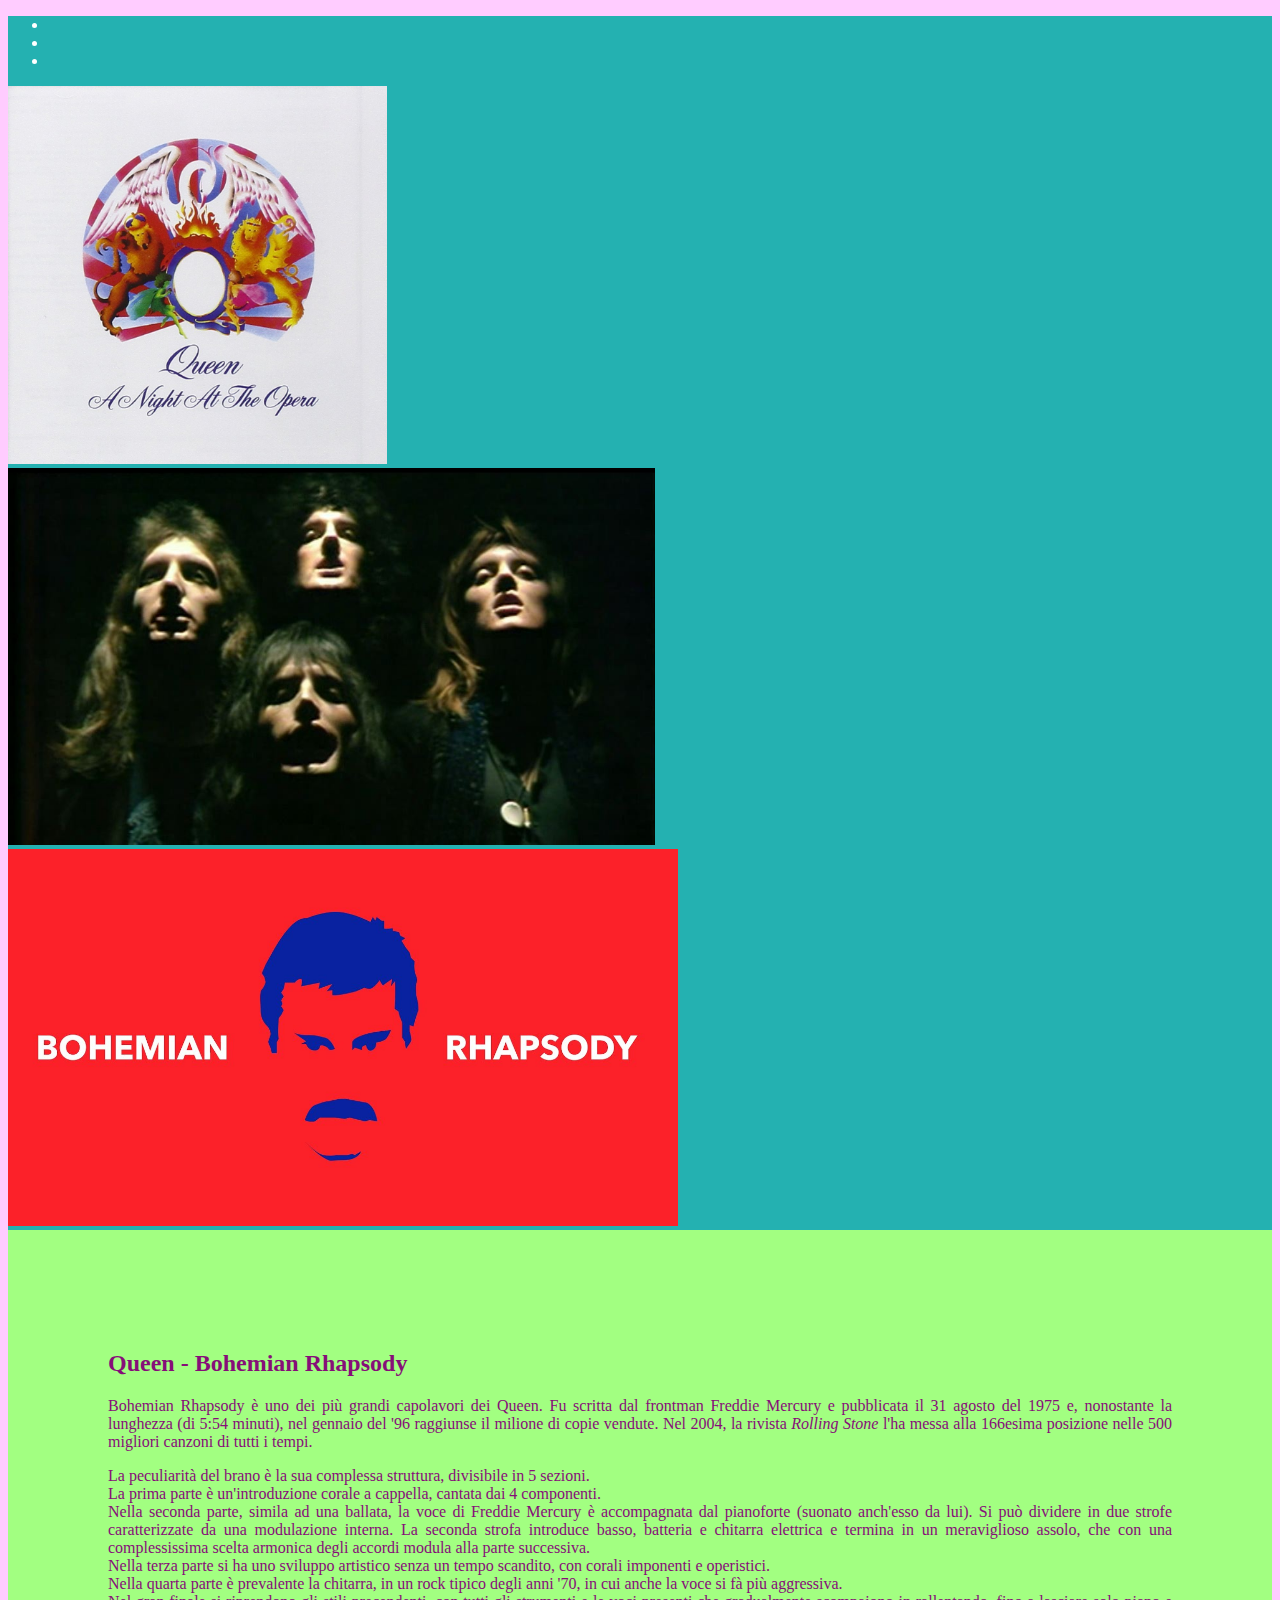
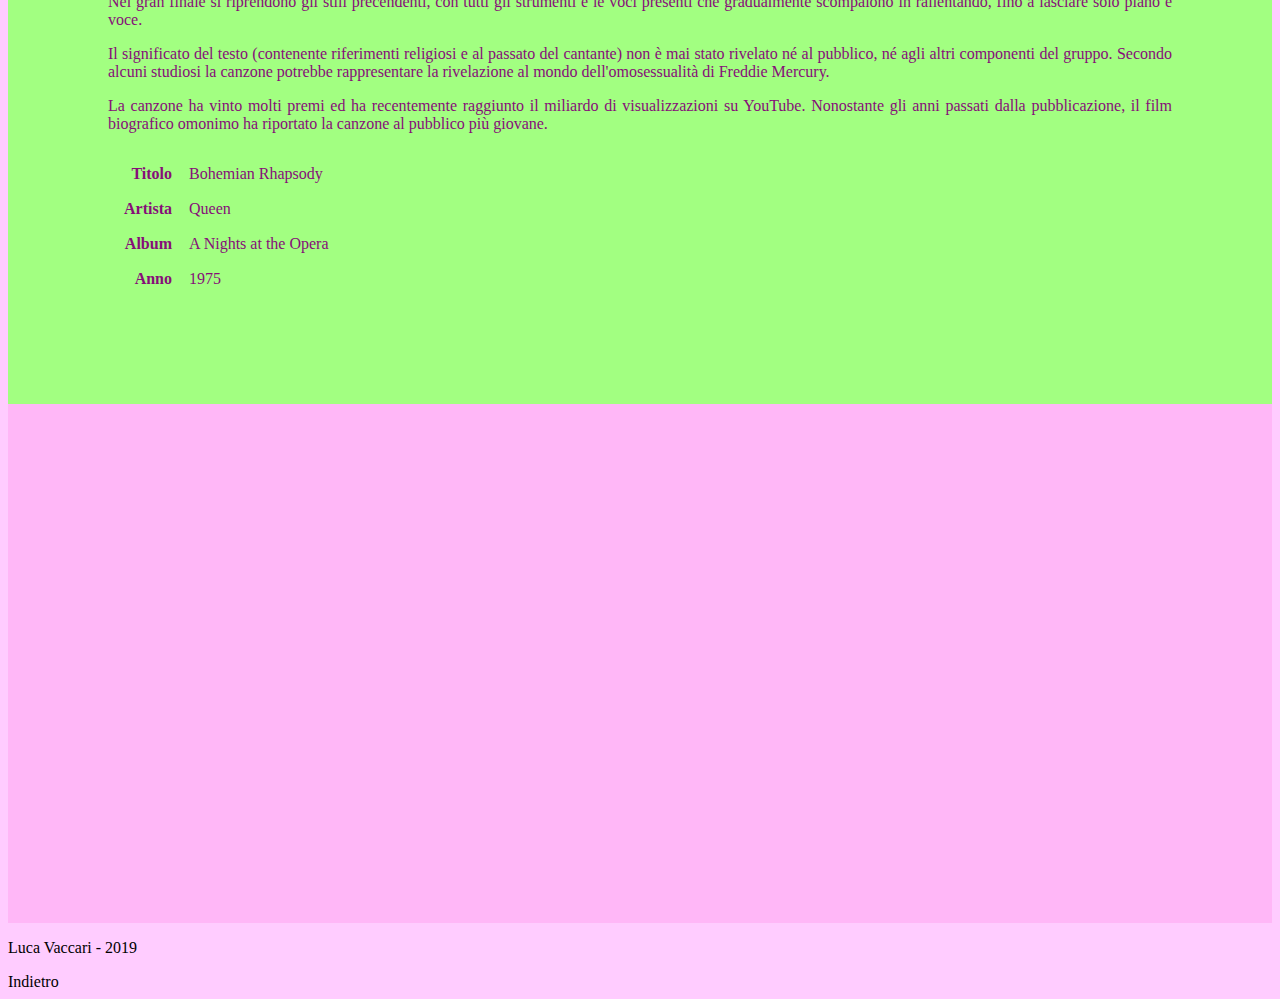
<file: html/bohemianrhapsody.html>
<!doctype html>
<html lang="en">
  <head>
    <!-- Required meta tags -->
    <meta charset="utf-8">
    <meta name="viewport" content="width=device-width, initial-scale=1, shrink-to-fit=yes">

    <!-- Bootstrap CSS -->
    <link rel="stylesheet" href="https://stackpath.bootstrapcdn.com/bootstrap/4.4.0/css/bootstrap.min.css" integrity="sha384-SI27wrMjH3ZZ89r4o+fGIJtnzkAnFs3E4qz9DIYioCQ5l9Rd/7UAa8DHcaL8jkWt" crossorigin="anonymous">
    <link rel="stylesheet" href="../css/style.css">
    <title>Bohemian Rhapsody</title>
  </head>
  <body>
    
    <!-- Optional JavaScript -->
    <!-- jQuery first, then Popper.js, then Bootstrap JS -->
    <script src="https://code.jquery.com/jquery-3.4.1.slim.min.js" integrity="sha384-J6qa4849blE2+poT4WnyKhv5vZF5SrPo0iEjwBvKU7imGFAV0wwj1yYfoRSJoZ+n" crossorigin="anonymous"></script>
    <script src="https://cdn.jsdelivr.net/npm/popper.js@1.16.0/dist/umd/popper.min.js" integrity="sha384-Q6E9RHvbIyZFJoft+2mJbHaEWldlvI9IOYy5n3zV9zzTtmI3UksdQRVvoxMfooAo" crossorigin="anonymous"></script>
    <script src="https://stackpath.bootstrapcdn.com/bootstrap/4.4.0/js/bootstrap.min.js" integrity="sha384-3qaqj0lc6sV/qpzrc1N5DC6i1VRn/HyX4qdPaiEFbn54VjQBEU341pvjz7Dv3n6P" crossorigin="anonymous"></script>
    
    <script src="../js/FitVids.js-master/jquery.fitvids.js"></script>
    <script>
      $(function(){
        $(".video").fitVids();
      });
    </script>

    <div id="demo" class="carousel slide bg-lt-blue" data-ride="carousel">

      <!-- Indicators -->
      <ul class="carousel-indicators">
        <li data-target="#demo" data-slide-to="0" class="active"></li>
        <li data-target="#demo" data-slide-to="1"></li>
        <li data-target="#demo" data-slide-to="2"></li>
      </ul>
    
      <!-- The slideshow -->
      <div class="carousel-inner container text-center">
        <div class="carousel-item active">
          <img src="../src/images/bohemianrhapsody2.jpg" alt="whatidsay" class="img-fluid mx-auto d-block" width="30%">
        </div>
        <div class="carousel-item">
          <img src="../src/images/bohemianrhapsody.jpg" alt="whatidsay" class="img-fluid mx-auto d-block" width="51.2%">
        </div>
        <div class="carousel-item">
          <img src="../src/images/bohemianrhapsody1.jpg" alt="whatidsay" class="img-fluid mx-auto d-block" width="53%">
        </div>
      </div>
    
      <!-- Left and right controls -->
      <a class="carousel-control-prev" href="#demo" data-slide="prev">
        <span class="carousel-control-prev-icon"></span>
      </a>
      <a class="carousel-control-next" href="#demo" data-slide="next">
        <span class="carousel-control-next-icon"></span>
      </a>
    
    </div>

    <section class="bg-green">
      <div class="bg-green">
        <div class="container">
          <h2>Queen - Bohemian Rhapsody</h2>
          <div class="row">
            <div class="col-lg-8">
              <p>Bohemian Rhapsody è uno dei più grandi capolavori dei Queen. Fu scritta dal frontman Freddie Mercury e 
                pubblicata il 31 agosto del 1975 e, nonostante la lunghezza (di 5:54 minuti), nel gennaio del '96 raggiunse il 
                milione di copie vendute. Nel 2004, la rivista <i>Rolling Stone</i> l'ha messa alla 166esima posizione nelle
                500 migliori canzoni di tutti i tempi.
              </p>
              <p>La peculiarità del brano è la sua complessa struttura, divisibile in 5 sezioni. <br/>
                La prima parte è un'introduzione corale a cappella, cantata dai 4 componenti. <br />
                Nella seconda parte, simila ad una ballata, la voce di Freddie Mercury è accompagnata dal pianoforte (suonato 
                anch'esso da lui). Si può dividere in due strofe caratterizzate da una modulazione interna. La seconda strofa 
                introduce basso, batteria e chitarra elettrica e termina in un meraviglioso assolo, che con una complessissima
                scelta armonica degli accordi modula alla parte successiva. <br />
                Nella terza parte si ha uno sviluppo artistico senza un tempo scandito, con corali imponenti e operistici. <br />
                Nella quarta parte è prevalente la chitarra, in un rock tipico degli anni '70, in cui anche la voce si fà più 
                aggressiva. <br />
                Nel gran finale si riprendono gli stili precendenti, con tutti gli strumenti e le voci presenti che gradualmente
                scompaiono in rallentando, fino a lasciare solo piano e voce.
              </p>
              <p>Il significato del testo (contenente riferimenti religiosi e al passato del cantante) non è mai stato rivelato 
                né al pubblico, né agli altri componenti del gruppo. Secondo alcuni studiosi la canzone potrebbe rappresentare la 
                rivelazione al mondo dell'omosessualità di Freddie Mercury.
              </p>
              <p>La canzone ha vinto molti premi ed ha recentemente raggiunto il miliardo di visualizzazioni su YouTube. Nonostante 
                gli anni passati dalla pubblicazione, il film biografico omonimo ha riportato la canzone al pubblico più giovane.
              </p>
            </div>
            <div class="col-lg-4 mx-auto" style="width:100%">
              <table>
                <tr>
                  <th>Titolo</th>
                  <td>Bohemian Rhapsody</td>
                </tr>
                <tr>
                    <th>Artista</th>
                    <td>Queen</td>
                </tr>
                <tr>
                    <th>Album</th>
                    <td>A Nights at the Opera</td>
                </tr>
                <tr>
                    <th>Anno</th>
                    <td>1975</td>
                </tr>
              </table>
            </div>
          </div>
        </div>
      </div> 
    </section>

    <section class="bg-fucsia text-center video">
      <iframe width="560" height="315" src="https://www.youtube.com/embed/fJ9rUzIMcZQ?controls=0" frameborder="0" allow="accelerometer; autoplay; encrypted-media; gyroscope; picture-in-picture" allowfullscreen></iframe>
    </section>
    <!-- Footer -->
  <footer class="py-5 bg-dark">
    <div class="container">
      <p class="m-0 text-center text-white">Luca Vaccari - 2019</p>
    </div>
    <!-- /.container -->
  </footer>

  <nav class="navbar fixed-bottom">
      <a class="navbar-brand ml-auto" href="../index.html">Indietro</a>
  </nav>

  </body>
</html>
</file>
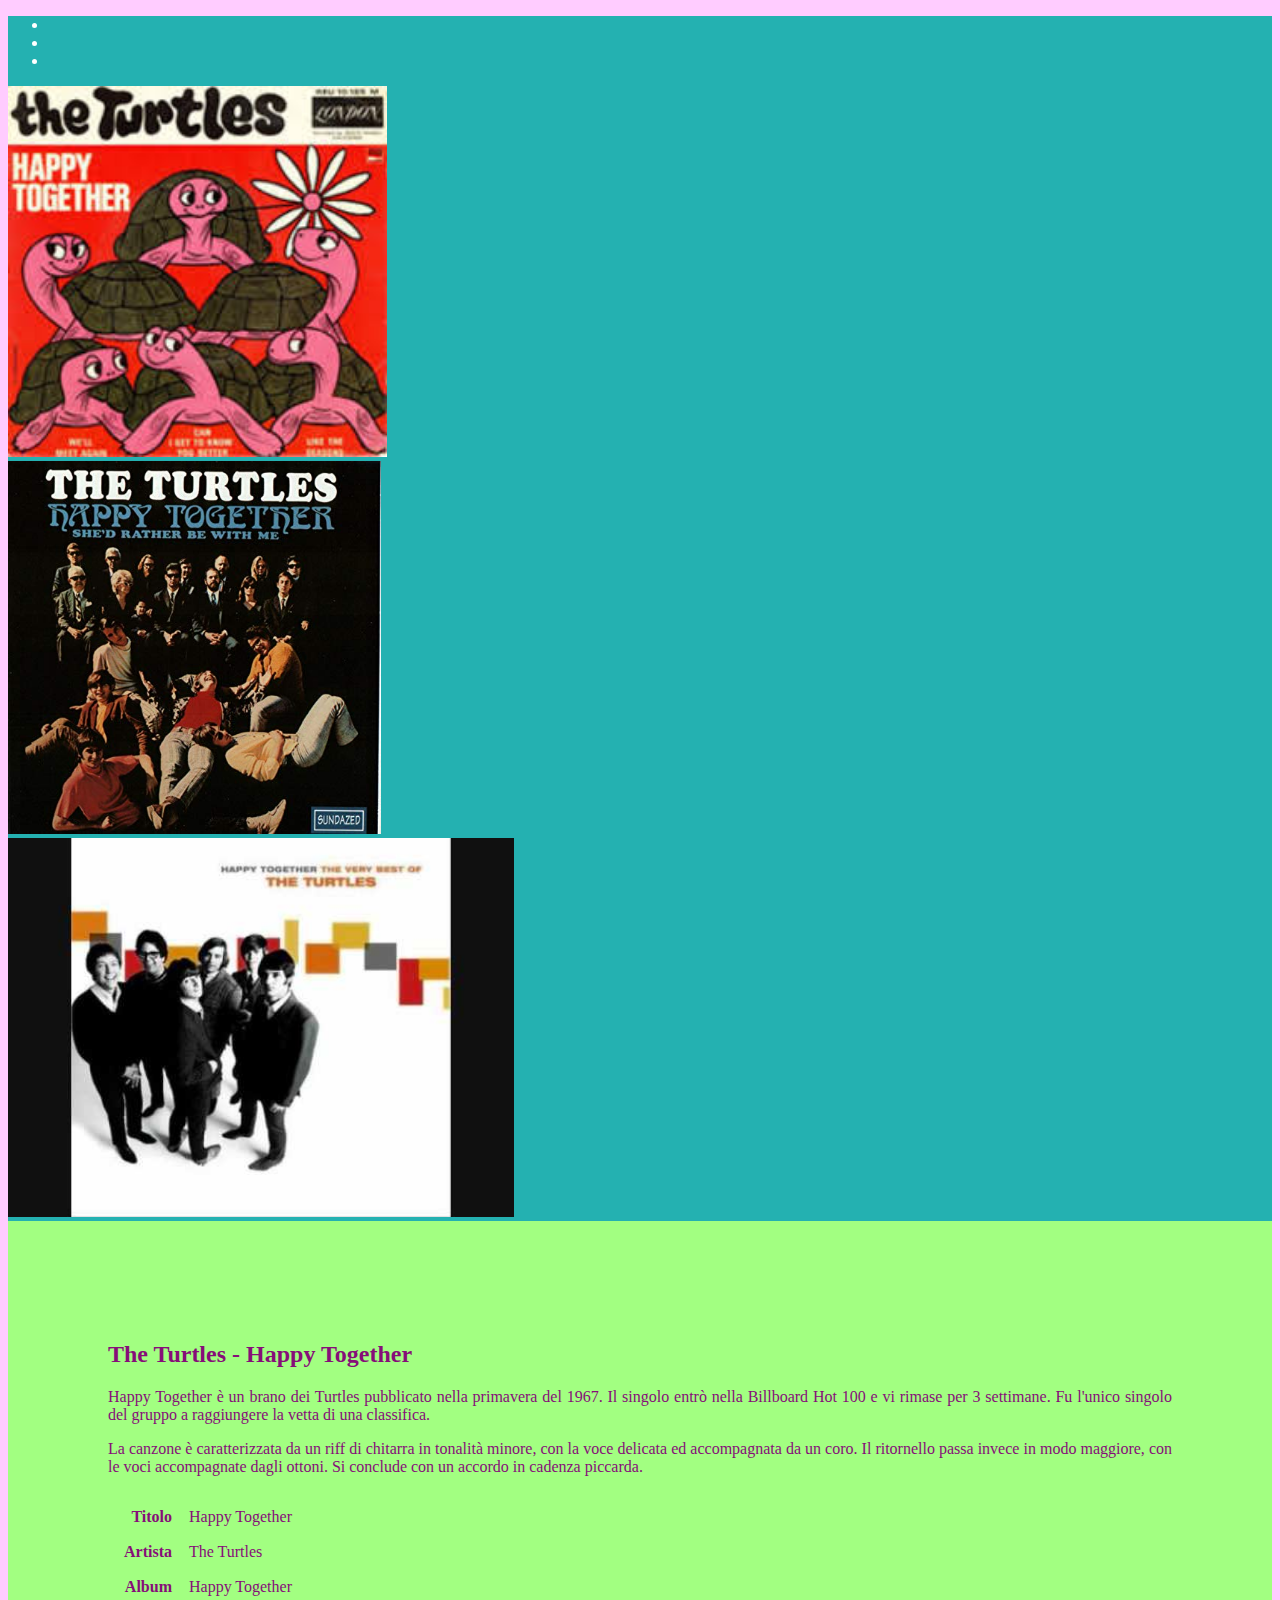
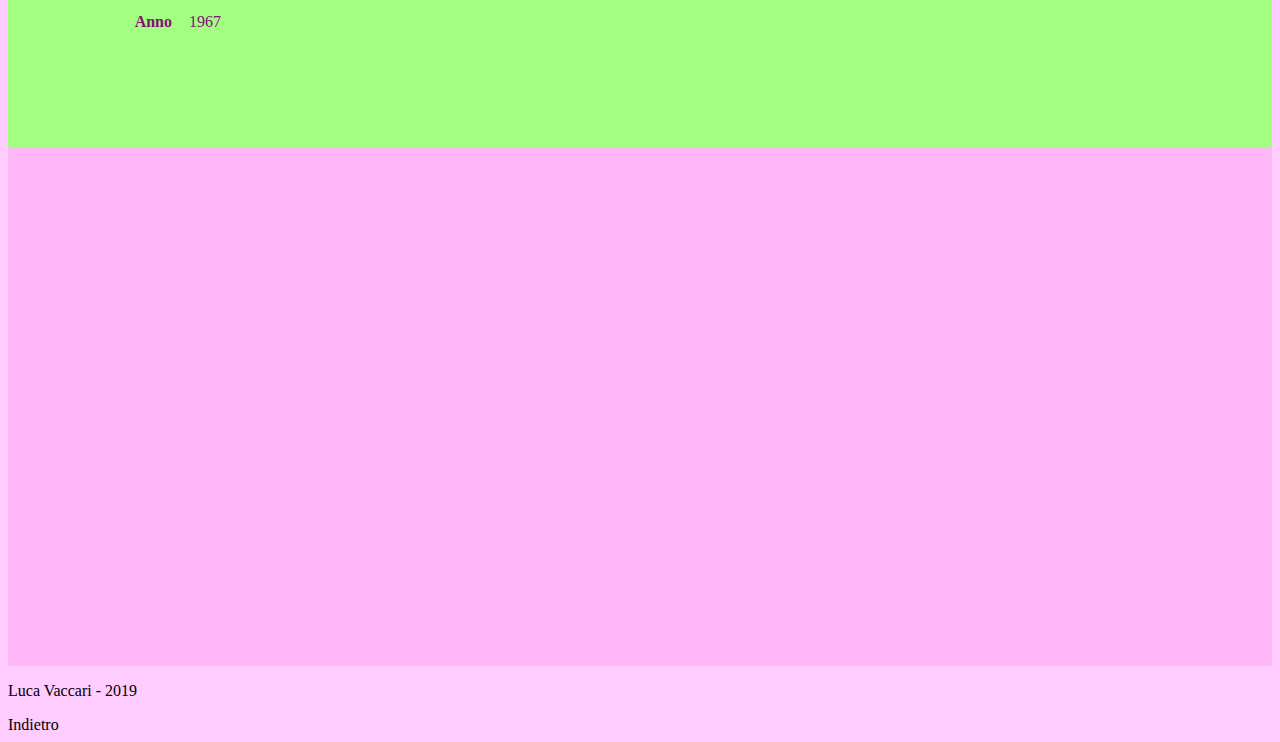
<file: html/happytogether.html>
<!doctype html>
<html lang="en">
  <head>
    <!-- Required meta tags -->
    <meta charset="utf-8">
    <meta name="viewport" content="width=device-width, initial-scale=1, shrink-to-fit=no">

    <!-- Bootstrap CSS -->
    <link rel="stylesheet" href="https://stackpath.bootstrapcdn.com/bootstrap/4.4.0/css/bootstrap.min.css" integrity="sha384-SI27wrMjH3ZZ89r4o+fGIJtnzkAnFs3E4qz9DIYioCQ5l9Rd/7UAa8DHcaL8jkWt" crossorigin="anonymous">
    <link rel="stylesheet" href="../css/style.css">
    <title>Happy Together</title>
  </head>
  <body>
    
    <!-- Optional JavaScript -->
    <!-- jQuery first, then Popper.js, then Bootstrap JS -->
    <script src="https://code.jquery.com/jquery-3.4.1.slim.min.js" integrity="sha384-J6qa4849blE2+poT4WnyKhv5vZF5SrPo0iEjwBvKU7imGFAV0wwj1yYfoRSJoZ+n" crossorigin="anonymous"></script>
    <script src="https://cdn.jsdelivr.net/npm/popper.js@1.16.0/dist/umd/popper.min.js" integrity="sha384-Q6E9RHvbIyZFJoft+2mJbHaEWldlvI9IOYy5n3zV9zzTtmI3UksdQRVvoxMfooAo" crossorigin="anonymous"></script>
    <script src="https://stackpath.bootstrapcdn.com/bootstrap/4.4.0/js/bootstrap.min.js" integrity="sha384-3qaqj0lc6sV/qpzrc1N5DC6i1VRn/HyX4qdPaiEFbn54VjQBEU341pvjz7Dv3n6P" crossorigin="anonymous"></script>
    
    <script src="../js/FitVids.js-master/jquery.fitvids.js"></script>
    <script>
      $(function(){
        $(".video").fitVids();
      });
    </script>

    <div id="demo" class="carousel slide bg-lt-blue" data-ride="carousel">

        <!-- Indicators -->
        <ul class="carousel-indicators">
          <li data-target="#demo" data-slide-to="0" class="active"></li>
          <li data-target="#demo" data-slide-to="1"></li>
          <li data-target="#demo" data-slide-to="2"></li>
        </ul>
      
        <!-- The slideshow -->
        <div class="carousel-inner container text-center">
          <div class="carousel-item active">
            <img src="../src/images/happytogether2.jpg" alt="happytogether" class="img-fluid mx-auto d-block" width="30%">
          </div>
          <div class="carousel-item">
            <img src="../src/images/happytogether.jpg" alt="happytogether" class="img-fluid mx-auto d-block" width="29.5%">
          </div>
          <div class="carousel-item">
            <img src="../src/images/happytogether1.jpg" alt="happytogether" class="img-fluid mx-auto d-block" width="40%">
          </div>
        </div>
      
        <!-- Left and right controls -->
        <a class="carousel-control-prev" href="#demo" data-slide="prev">
          <span class="carousel-control-prev-icon"></span>
        </a>
        <a class="carousel-control-next" href="#demo" data-slide="next">
          <span class="carousel-control-next-icon"></span>
        </a>
      
      </div>

    <section class="bg-green">
      <div class="bg-green">
        <div class="container">
          <h2>The Turtles - Happy Together</h2>
          <div class="row">
            <div class="col-lg-8">
              <p>Happy Together è un brano dei Turtles pubblicato nella primavera del 1967. Il singolo entrò nella Billboard Hot
                100 e vi rimase per 3 settimane. Fu l'unico singolo del gruppo a raggiungere la vetta di una classifica.
              </p>
              <p>La canzone è caratterizzata da un riff di chitarra in tonalità minore, con la voce delicata ed accompagnata da
                un coro. Il ritornello passa invece in modo maggiore, con le voci accompagnate dagli ottoni. Si conclude con un 
                accordo in cadenza piccarda.
              </p>
            </div>
            <div class="col-lg-4 mx-auto" style="width:100%">
                <table>
                  <tr>
                    <th>Titolo</th>
                    <td>Happy Together</td>
                  </tr>
                  <tr>
                      <th>Artista</th>
                      <td>The Turtles</td>
                  </tr>
                  <tr>
                      <th>Album</th>
                      <td>Happy Together</td>
                  </tr>
                  <tr>
                      <th>Anno</th>
                      <td>1967</td>
                  </tr>
                </table>
              </div>
          </div>
        </div>
      </div>
    </section>

    <section class="bg-fucsia">
      <div class="container text-center video">
          <iframe width="560" height="315" src="https://www.youtube.com/embed/9ZEURntrQOg?controls=0" frameborder="0" allow="accelerometer; autoplay; encrypted-media; gyroscope; picture-in-picture" allowfullscreen></iframe>
      </div>
    </section>

    <!-- Footer -->
  <footer class="py-5 bg-dark">
        <div class="container">
          <p class="m-0 text-center text-white">Luca Vaccari - 2019</p>
        </div>
        <!-- /.container -->
      </footer>

  <nav class="navbar fixed-bottom">
      <a class="navbar-brand ml-auto" href="../index.html">Indietro</a>
    </nav>

  </body>
</html>
</file>
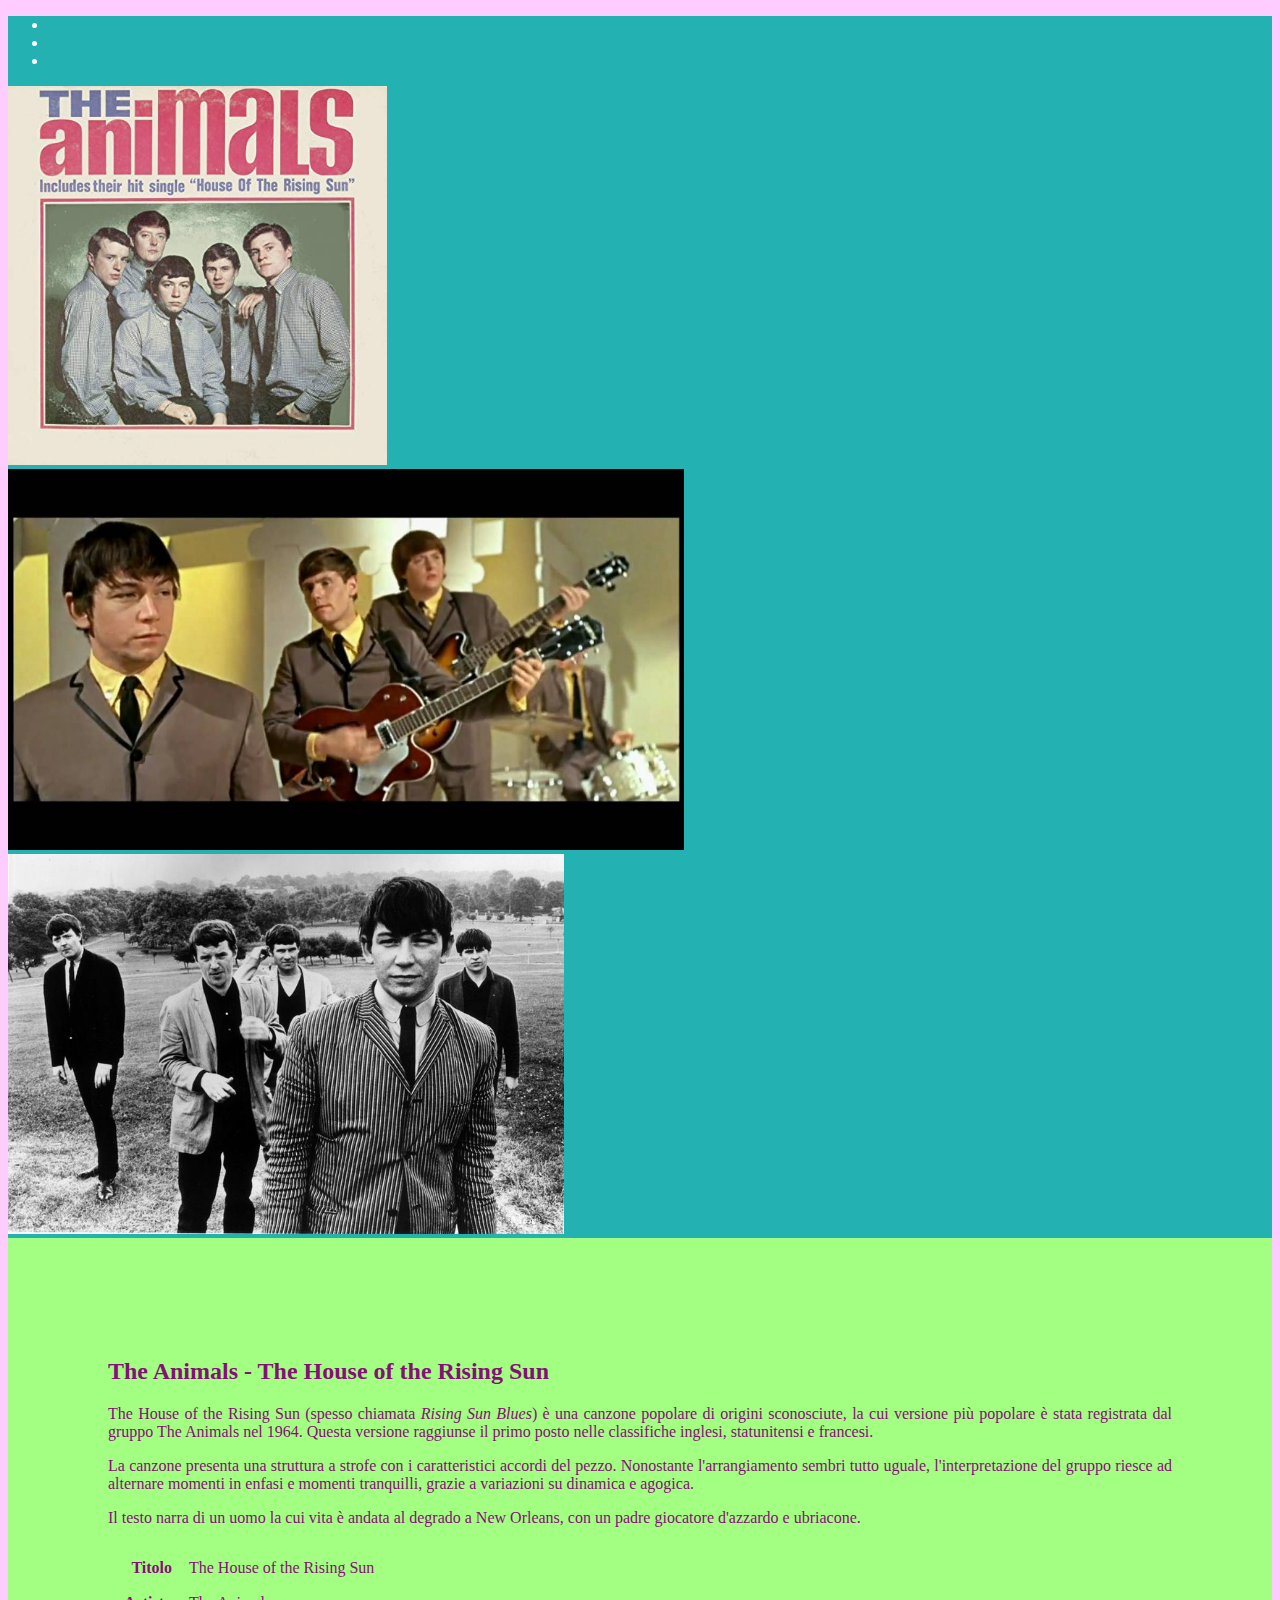
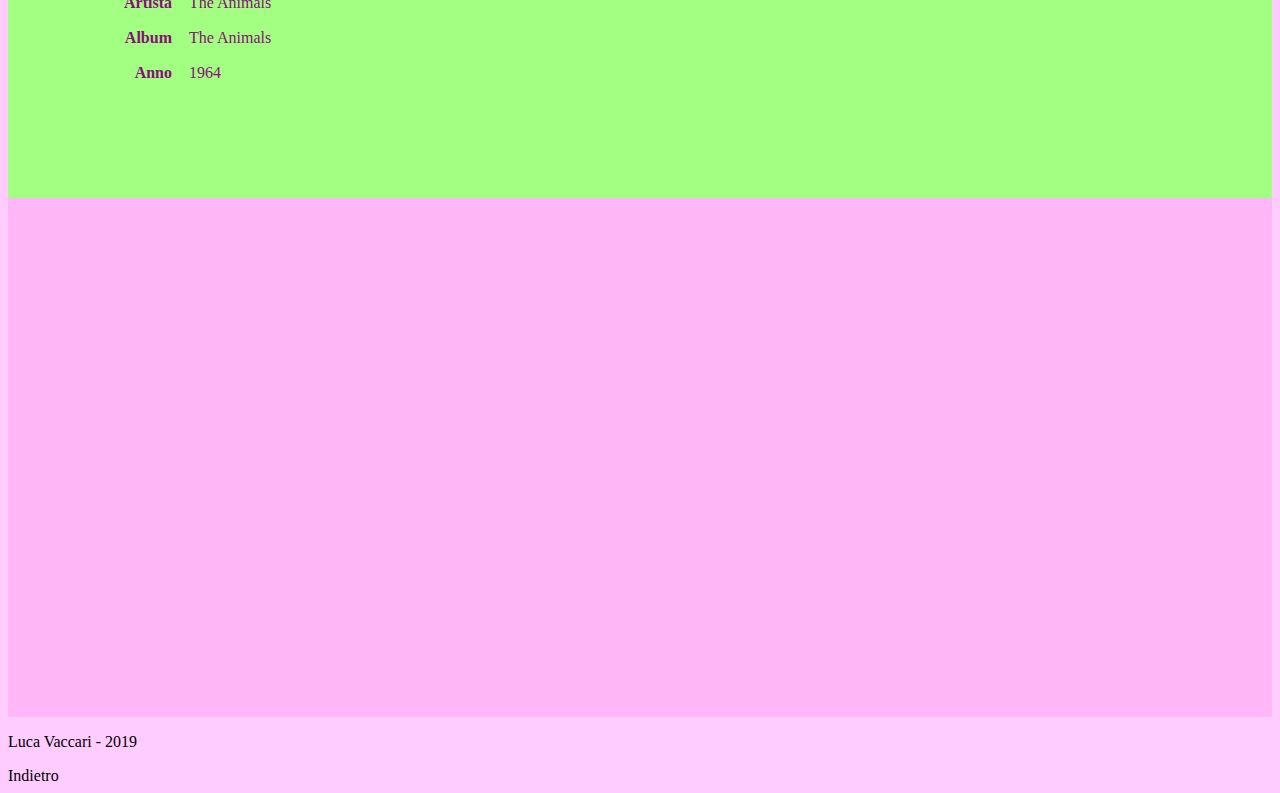
<file: html/houseoftherisingsun.html>
<!doctype html>
<html lang="en">
  <head>
    <!-- Required meta tags -->
    <meta charset="utf-8">
    <meta name="viewport" content="width=device-width, initial-scale=1, shrink-to-fit=no">

    <!-- Bootstrap CSS -->
    <link rel="stylesheet" href="https://stackpath.bootstrapcdn.com/bootstrap/4.4.0/css/bootstrap.min.css" integrity="sha384-SI27wrMjH3ZZ89r4o+fGIJtnzkAnFs3E4qz9DIYioCQ5l9Rd/7UAa8DHcaL8jkWt" crossorigin="anonymous">
    <link rel="stylesheet" href="../css/style.css">
    <title>The House of the Rising Sun</title>
  </head>
  <body>
    
    <!-- Optional JavaScript -->
    <!-- jQuery first, then Popper.js, then Bootstrap JS -->
    <script src="https://code.jquery.com/jquery-3.4.1.slim.min.js" integrity="sha384-J6qa4849blE2+poT4WnyKhv5vZF5SrPo0iEjwBvKU7imGFAV0wwj1yYfoRSJoZ+n" crossorigin="anonymous"></script>
    <script src="https://cdn.jsdelivr.net/npm/popper.js@1.16.0/dist/umd/popper.min.js" integrity="sha384-Q6E9RHvbIyZFJoft+2mJbHaEWldlvI9IOYy5n3zV9zzTtmI3UksdQRVvoxMfooAo" crossorigin="anonymous"></script>
    <script src="https://stackpath.bootstrapcdn.com/bootstrap/4.4.0/js/bootstrap.min.js" integrity="sha384-3qaqj0lc6sV/qpzrc1N5DC6i1VRn/HyX4qdPaiEFbn54VjQBEU341pvjz7Dv3n6P" crossorigin="anonymous"></script>
    
    <script src="../js/FitVids.js-master/jquery.fitvids.js"></script>
    <script>
      $(function(){
        $(".video").fitVids();
      });
    </script>

    <div id="demo" class="carousel slide bg-lt-blue" data-ride="carousel">

        <!-- Indicators -->
        <ul class="carousel-indicators">
          <li data-target="#demo" data-slide-to="0" class="active"></li>
          <li data-target="#demo" data-slide-to="1"></li>
          <li data-target="#demo" data-slide-to="2"></li>
        </ul>
      
        <!-- The slideshow -->
        <div class="carousel-inner container text-center">
          <div class="carousel-item active">
            <img src="../src/images/houseoftherisingsun2.jpg" alt="houseoftherisingsun" class="img-fluid mx-auto d-block" width="30%">
          </div>
          <div class="carousel-item">
            <img src="../src/images/houseoftherisingsun.jpg" alt="houseoftherisingsun" class="img-fluid mx-auto d-block" width="53.5%">
          </div>
          <div class="carousel-item">
            <img src="../src/images/houseoftherisingsun1.jpg" alt="houseoftherisingsun" class="img-fluid mx-auto d-block" width="44%">
          </div>
        </div>
      
        <!-- Left and right controls -->
        <a class="carousel-control-prev" href="#demo" data-slide="prev">
          <span class="carousel-control-prev-icon"></span>
        </a>
        <a class="carousel-control-next" href="#demo" data-slide="next">
          <span class="carousel-control-next-icon"></span>
        </a>
      
      </div>

    <section class="bg-green">
      <div class="bg-green">
        <div class="container">
          <h2>The Animals - The House of the Rising Sun</h2>
          <div class="row">
            <div class="col-lg-8">
              <p>The House of the Rising Sun (spesso chiamata <i>Rising Sun Blues</i>) è una canzone popolare di origini
              sconosciute, la cui versione più popolare è stata registrata dal gruppo The Animals nel 1964. Questa versione
            raggiunse il primo posto nelle classifiche inglesi, statunitensi e francesi.</p>
            <p>La canzone presenta una struttura a strofe con i caratteristici accordi del pezzo. Nonostante l'arrangiamento 
              sembri tutto uguale, l'interpretazione del gruppo riesce ad alternare momenti in enfasi e momenti tranquilli, grazie
              a variazioni su dinamica e agogica.
            </p>
            <p>Il testo narra di un uomo la cui vita è andata al degrado a New Orleans, con un padre giocatore d'azzardo e 
              ubriacone.
            </p>
            </div>
            <div class="col-lg-4 mx-auto" style="width:100%">
                <table>
                  <tr>
                    <th>Titolo</th>
                    <td>The House of the Rising Sun</td>
                  </tr>
                  <tr>
                      <th>Artista</th>
                      <td>The Animals</td>
                  </tr>
                  <tr>
                      <th>Album</th>
                      <td>The Animals</td>
                  </tr>
                  <tr>
                      <th>Anno</th>
                      <td>1964</td>
                  </tr>
                </table>
              </div>
          </div>
        </div>
      </div>
    </section>

    <section class="bg-fucsia">
      <div class="container text-center video">
          <iframe width="560" height="315" src="https://www.youtube.com/embed/eb3vEZZQO_I?controls=0" frameborder="0" allow="accelerometer; autoplay; encrypted-media; gyroscope; picture-in-picture" allowfullscreen></iframe>
      </div>
    </section>

    <!-- Footer -->
  <footer class="py-5 bg-dark">
        <div class="container">
          <p class="m-0 text-center text-white">Luca Vaccari - 2019</p>
        </div>
        <!-- /.container -->
  </footer>

  <nav class="navbar fixed-bottom">
      <a class="navbar-brand ml-auto" href="../index.html">Indietro</a>
    </nav>

  </body>
</html>
</file>
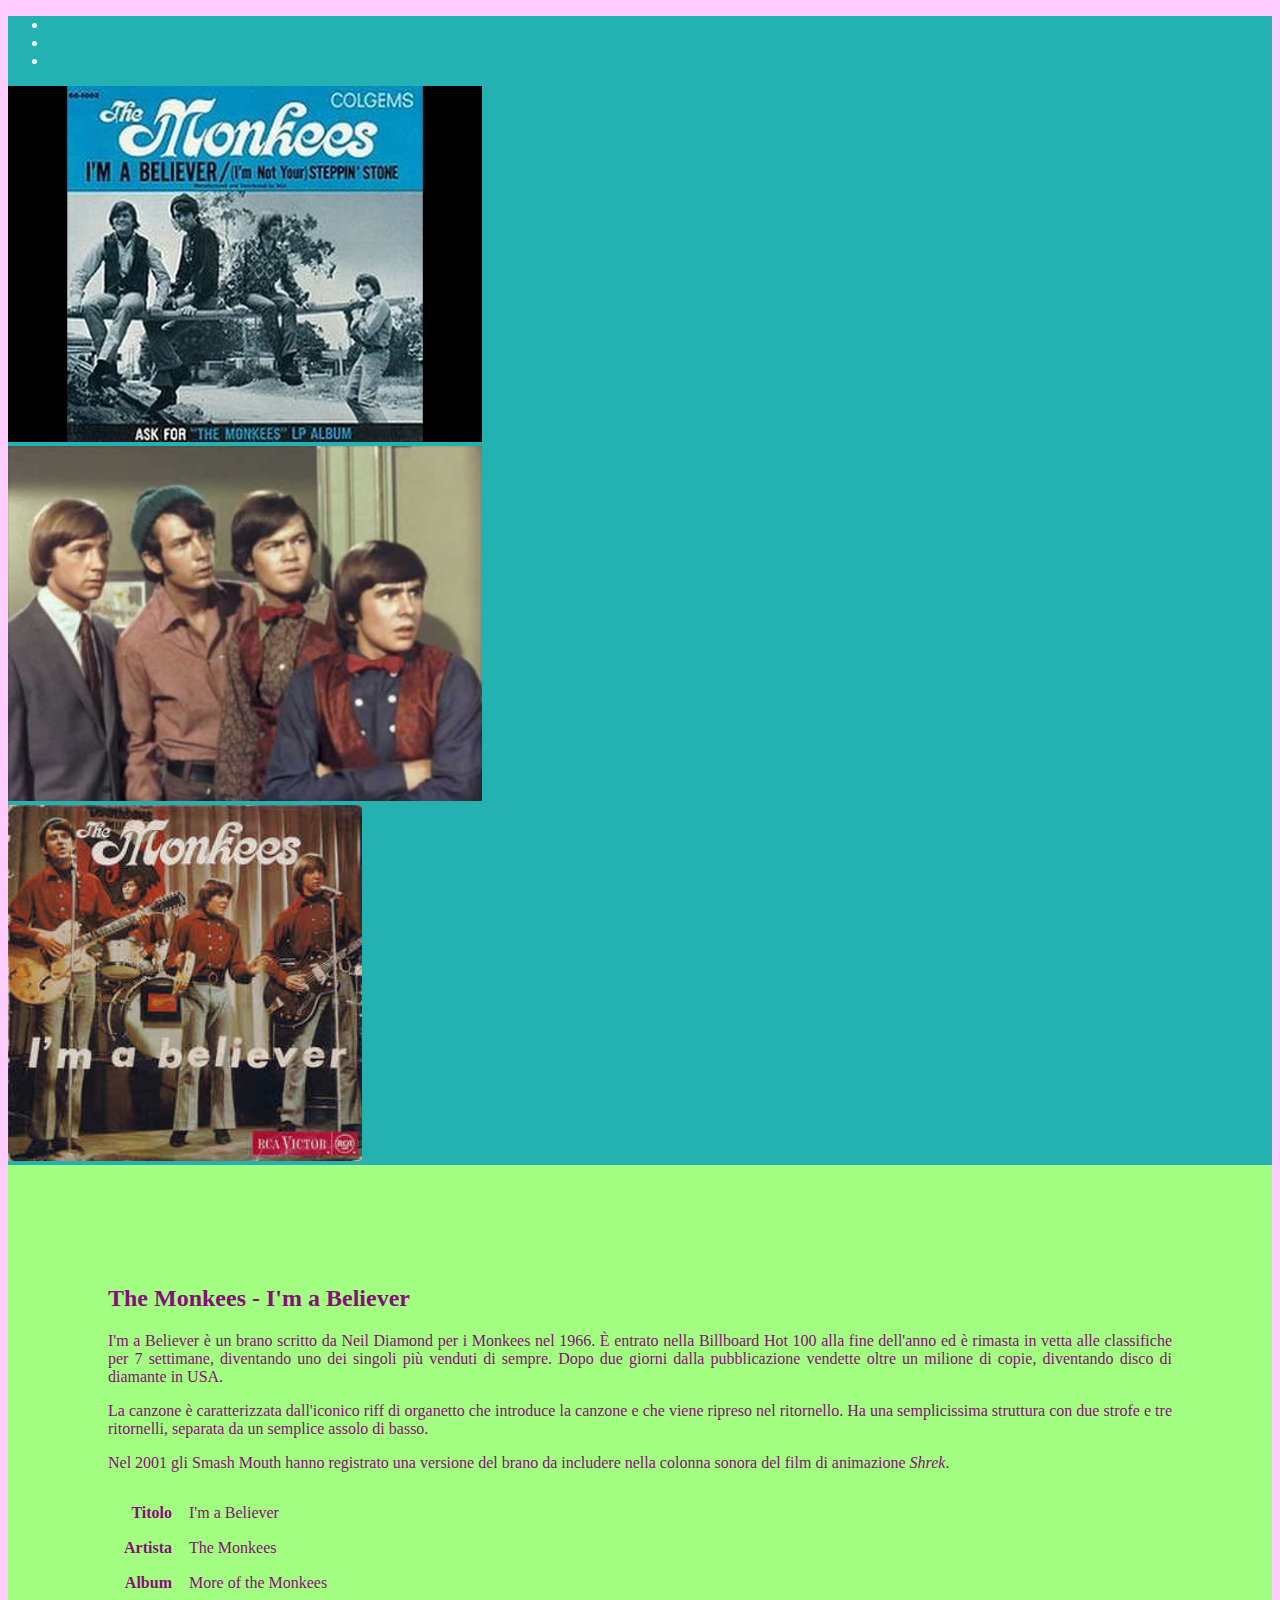
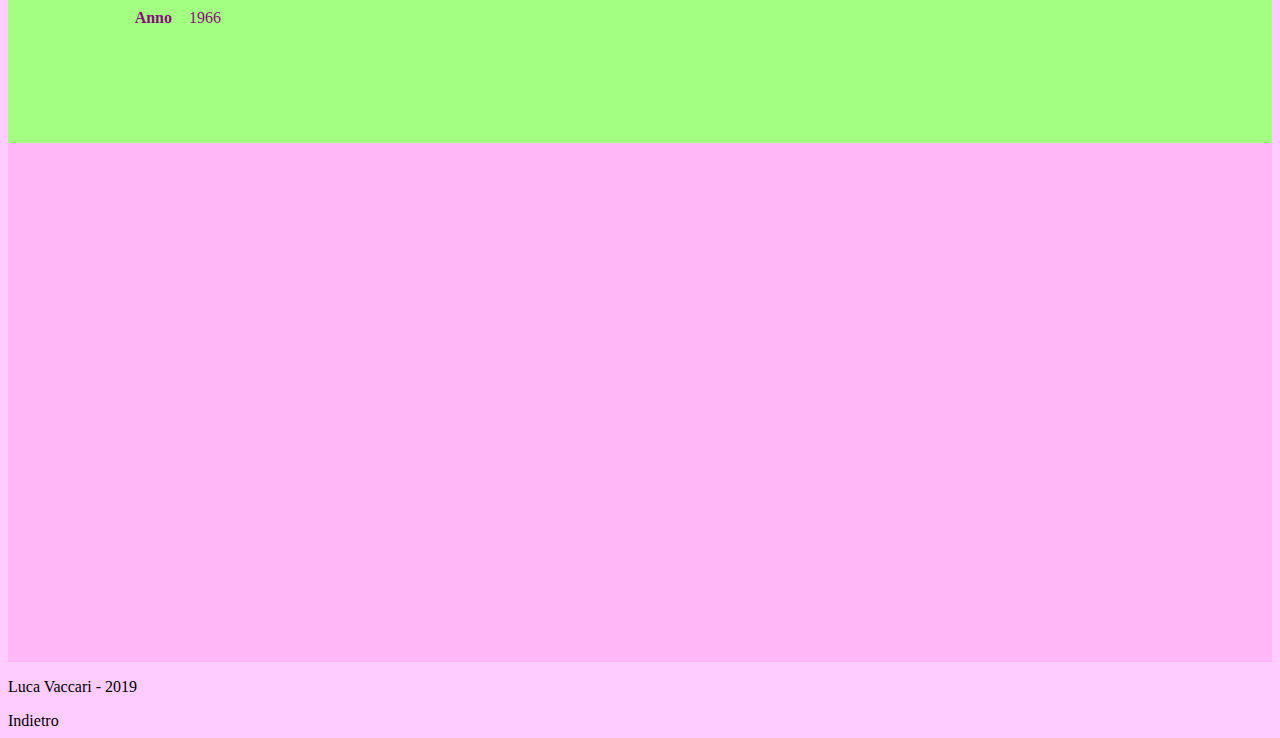
<file: html/imabeliever.html>
<!doctype html>
<html lang="en">
  <head>
    <!-- Required meta tags -->
    <meta charset="utf-8">
    <meta name="viewport" content="width=device-width, initial-scale=1, shrink-to-fit=no">

    <!-- Bootstrap CSS -->
    <link rel="stylesheet" href="https://stackpath.bootstrapcdn.com/bootstrap/4.4.0/css/bootstrap.min.css" integrity="sha384-SI27wrMjH3ZZ89r4o+fGIJtnzkAnFs3E4qz9DIYioCQ5l9Rd/7UAa8DHcaL8jkWt" crossorigin="anonymous">
    <link rel="stylesheet" href="../css/style.css">
    <title>I'm  a Believer</title>
  </head>
  <body>
    
    <!-- Optional JavaScript -->
    <!-- jQuery first, then Popper.js, then Bootstrap JS -->
    <script src="https://code.jquery.com/jquery-3.4.1.slim.min.js" integrity="sha384-J6qa4849blE2+poT4WnyKhv5vZF5SrPo0iEjwBvKU7imGFAV0wwj1yYfoRSJoZ+n" crossorigin="anonymous"></script>
    <script src="https://cdn.jsdelivr.net/npm/popper.js@1.16.0/dist/umd/popper.min.js" integrity="sha384-Q6E9RHvbIyZFJoft+2mJbHaEWldlvI9IOYy5n3zV9zzTtmI3UksdQRVvoxMfooAo" crossorigin="anonymous"></script>
    <script src="https://stackpath.bootstrapcdn.com/bootstrap/4.4.0/js/bootstrap.min.js" integrity="sha384-3qaqj0lc6sV/qpzrc1N5DC6i1VRn/HyX4qdPaiEFbn54VjQBEU341pvjz7Dv3n6P" crossorigin="anonymous"></script>
    
    <script src="../js/FitVids.js-master/jquery.fitvids.js"></script>
    <script>
      $(function(){
        $(".video").fitVids();
      });
    </script>

    <div id="demo" class="carousel slide bg-lt-blue" data-ride="carousel">

        <!-- Indicators -->
        <ul class="carousel-indicators">
          <li data-target="#demo" data-slide-to="0" class="active"></li>
          <li data-target="#demo" data-slide-to="1"></li>
          <li data-target="#demo" data-slide-to="2"></li>
        </ul>
      
        <!-- The slideshow -->
        <div class="carousel-inner container text-center">
          <div class="carousel-item active">
            <img src="../src/images/imabeliever2.jpg" alt="imabeliever" class="img-fluid mx-auto d-block" width="37.5%">
          </div>
          <div class="carousel-item">
            <img src="../src/images/imabeliever.jpg" alt="imabeliever" class="img-fluid mx-auto d-block" width="37.5%">
          </div>
          <div class="carousel-item">
            <img src="../src/images/imabeliever1.jpg" alt="imabeliever" class="img-fluid mx-auto d-block" width="28%">
          </div>
        </div>
      
        <!-- Left and right controls -->
        <a class="carousel-control-prev" href="#demo" data-slide="prev">
          <span class="carousel-control-prev-icon"></span>
        </a>
        <a class="carousel-control-next" href="#demo" data-slide="next">
          <span class="carousel-control-next-icon"></span>
        </a>
      
      </div>

    <section class="bg-green">
      <div class="bg-green">
        <div class="container">
          <h2>The Monkees - I'm a Believer</h2>
          <div class="row">
            <div class="col-lg-8">
              <p>I'm  a Believer è un brano scritto da Neil Diamond per i Monkees nel 1966. È entrato nella Billboard Hot 100
                alla fine dell'anno ed è rimasta in vetta alle classifiche per 7 settimane, diventando uno dei singoli più venduti
                di sempre. Dopo due giorni dalla pubblicazione vendette oltre un milione di copie, diventando disco di diamante in 
                USA.
              </p>
              <p>La canzone è caratterizzata dall'iconico riff di organetto che introduce la canzone e che viene ripreso nel 
                ritornello. Ha una semplicissima struttura con due strofe e tre ritornelli, separata da un semplice assolo di basso.
              </p>
              <p>Nel 2001 gli Smash Mouth hanno registrato una versione del brano da includere nella colonna sonora del film di
                animazione <i>Shrek</i>.
              </p>
            </div>
            <div class="col-lg-4 mx-auto" style="width:100%">
                <table>
                  <tr>
                    <th>Titolo</th>
                    <td>I'm a Believer</td>
                  </tr>
                  <tr>
                      <th>Artista</th>
                      <td>The Monkees</td>
                  </tr>
                  <tr>
                      <th>Album</th>
                      <td>More of the Monkees</td>
                  </tr>
                  <tr>
                      <th>Anno</th>
                      <td>1966</td>
                  </tr>
                </table>
              </div>
          </div>
        </div>
      </div>
    </section>

    <section class="bg-fucsia">
      <div class="container text-center video">
          <iframe width="560" height="315" src="https://www.youtube.com/embed/wB9YIsKIEbA?controls=0" frameborder="0" allow="accelerometer; autoplay; encrypted-media; gyroscope; picture-in-picture" allowfullscreen></iframe>      </div>
    </section>

    <!-- Footer -->
  <footer class="py-5 bg-dark">
        <div class="container">
          <p class="m-0 text-center text-white">Luca Vaccari - 2019</p>
        </div>
        <!-- /.container -->
  </footer>

  <nav class="navbar fixed-bottom">
      <a class="navbar-brand ml-auto" href="../index.html">Indietro</a>
  </nav>

  </body>
</html>
</file>
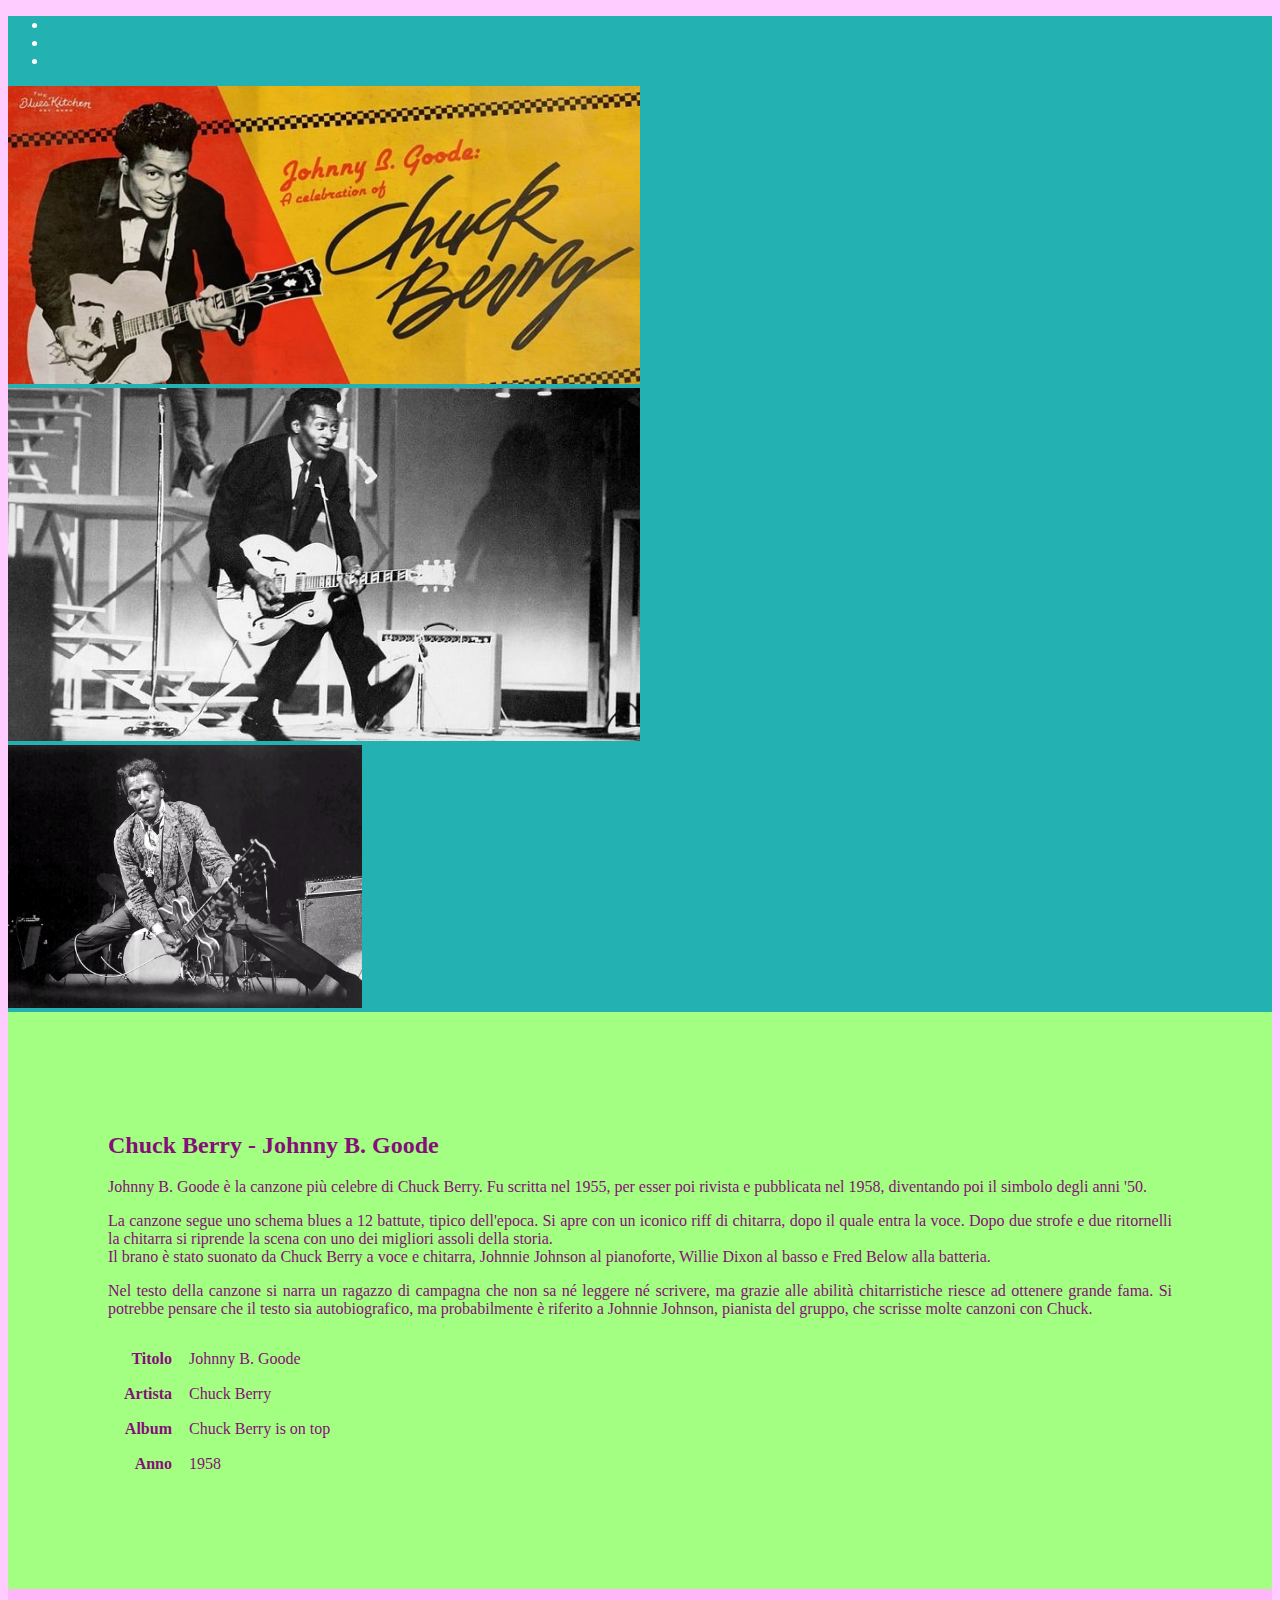
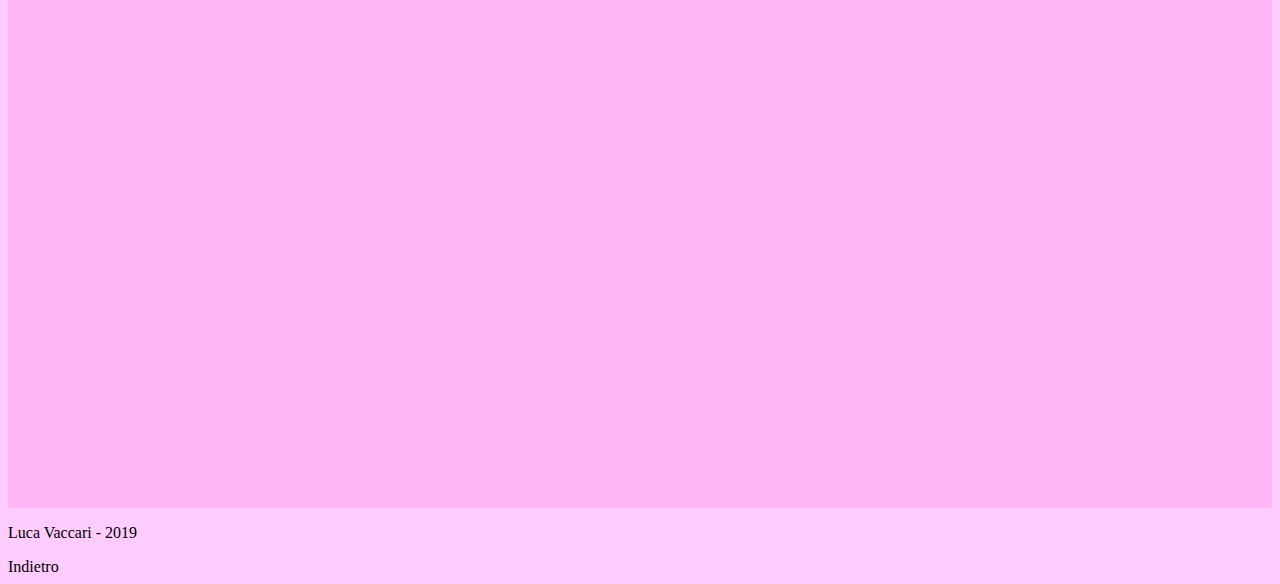
<file: html/johnnybgoode.html>
<!doctype html>
<html lang="en">
  <head>
    <!-- Required meta tags -->
    <meta charset="utf-8">
    <meta name="viewport" content="width=device-width, initial-scale=1, shrink-to-fit=no">

    <!-- Bootstrap CSS -->
    <link rel="stylesheet" href="https://stackpath.bootstrapcdn.com/bootstrap/4.4.0/css/bootstrap.min.css" integrity="sha384-SI27wrMjH3ZZ89r4o+fGIJtnzkAnFs3E4qz9DIYioCQ5l9Rd/7UAa8DHcaL8jkWt" crossorigin="anonymous">
    <link rel="stylesheet" href="../css/style.css">
    <title>Johnny B. Goode</title>
  </head>
  <body>
    
    <!-- Optional JavaScript -->
    <!-- jQuery first, then Popper.js, then Bootstrap JS -->
    <script src="https://code.jquery.com/jquery-3.4.1.slim.min.js" integrity="sha384-J6qa4849blE2+poT4WnyKhv5vZF5SrPo0iEjwBvKU7imGFAV0wwj1yYfoRSJoZ+n" crossorigin="anonymous"></script>
    <script src="https://cdn.jsdelivr.net/npm/popper.js@1.16.0/dist/umd/popper.min.js" integrity="sha384-Q6E9RHvbIyZFJoft+2mJbHaEWldlvI9IOYy5n3zV9zzTtmI3UksdQRVvoxMfooAo" crossorigin="anonymous"></script>
    <script src="https://stackpath.bootstrapcdn.com/bootstrap/4.4.0/js/bootstrap.min.js" integrity="sha384-3qaqj0lc6sV/qpzrc1N5DC6i1VRn/HyX4qdPaiEFbn54VjQBEU341pvjz7Dv3n6P" crossorigin="anonymous"></script>
    
    <script src="../js/FitVids.js-master/jquery.fitvids.js"></script>
    <script>
      $(function(){
        $(".video").fitVids();
      });
    </script>

    <div id="demo" class="carousel slide bg-lt-blue" data-ride="carousel">

        <!-- Indicators -->
        <ul class="carousel-indicators">
          <li data-target="#demo" data-slide-to="0" class="active"></li>
          <li data-target="#demo" data-slide-to="1"></li>
          <li data-target="#demo" data-slide-to="2"></li>
        </ul>
      
        <!-- The slideshow -->
        <div class="carousel-inner container text-center">
          <div class="carousel-item active">
            <img src="../src/images/johnnybgoode2.jpeg" alt="jhonnybgoode" class="img-fluid mx-auto d-block" width="50%">
          </div>
          <div class="carousel-item">
            <img src="../src/images/johnnybgoode.jpg" alt="jhonnybgoode" class="img-fluid mx-auto d-block" width="50%">
          </div>
          <div class="carousel-item">
            <img src="../src/images/johnnybgoode1.jpg" alt="jhonnybgoode" class="img-fluid mx-auto d-block" width="28%">
          </div>
        </div>
      
        <!-- Left and right controls -->
        <a class="carousel-control-prev" href="#demo" data-slide="prev">
          <span class="carousel-control-prev-icon"></span>
        </a>
        <a class="carousel-control-next" href="#demo" data-slide="next">
          <span class="carousel-control-next-icon"></span>
        </a>
      
      </div>

    <section class="bg-green">
      <div class="bg-green">
        <div class="container">
          <h2>Chuck Berry - Johnny B. Goode</h2>
          <div class="row">
            <div class="col-lg-8">
              <p>Johnny B. Goode è la canzone più celebre di Chuck Berry. Fu scritta nel 1955, per esser poi rivista e pubblicata
                nel 1958, diventando poi il simbolo degli anni '50.</p>
              <p>La canzone segue uno schema blues a 12 battute, tipico dell'epoca. Si apre con un iconico riff di chitarra,
                dopo il quale entra la voce. Dopo due strofe e due ritornelli la chitarra si riprende la scena con uno dei migliori
                assoli della storia. <br/>
                Il brano è stato suonato da Chuck Berry a voce e chitarra, Johnnie Johnson al pianoforte, Willie Dixon al basso e
                Fred Below alla batteria.
              </p>
              <p>Nel testo della canzone si narra un ragazzo di campagna che non sa né leggere né scrivere, ma grazie alle
                abilità chitarristiche riesce ad ottenere grande fama. Si potrebbe pensare che il testo sia autobiografico, ma
                probabilmente è riferito a Johnnie Johnson, pianista del gruppo, che scrisse molte canzoni con Chuck.
              </p>
            </div>
            <div class="col-lg-4 mx-auto" style="width:100%">
                <table>
                  <tr>
                    <th>Titolo</th>
                    <td>Johnny B. Goode</td>
                  </tr>
                  <tr>
                      <th>Artista</th>
                      <td>Chuck Berry</td>
                  </tr>
                  <tr>
                      <th>Album</th>
                      <td>Chuck Berry is on top</td>
                  </tr>
                  <tr>
                      <th>Anno</th>
                      <td>1958</td>
                  </tr>
                </table>
              </div>
          </div>
        </div>
      </div>
    </section>

    <section class="bg-fucsia">
      <div class="container text-center">
          <iframe width="560" height="315" src="https://www.youtube.com/embed/T38v3-SSGcM?controls=0" frameborder="0" allow="accelerometer; autoplay; encrypted-media; gyroscope; picture-in-picture" allowfullscreen></iframe>
      </div>
    </section>

    <!-- Footer -->
  <footer class="py-5 bg-dark">
        <div class="container text-center video">
          <p class="m-0 text-center text-white">Luca Vaccari - 2019</p>
        </div>
        <!-- /.container -->
  </footer>

  <nav class="navbar fixed-bottom">
      <a class="navbar-brand ml-auto" href="../index.html">Indietro</a>
  </nav>

  </body>
</html>
</file>
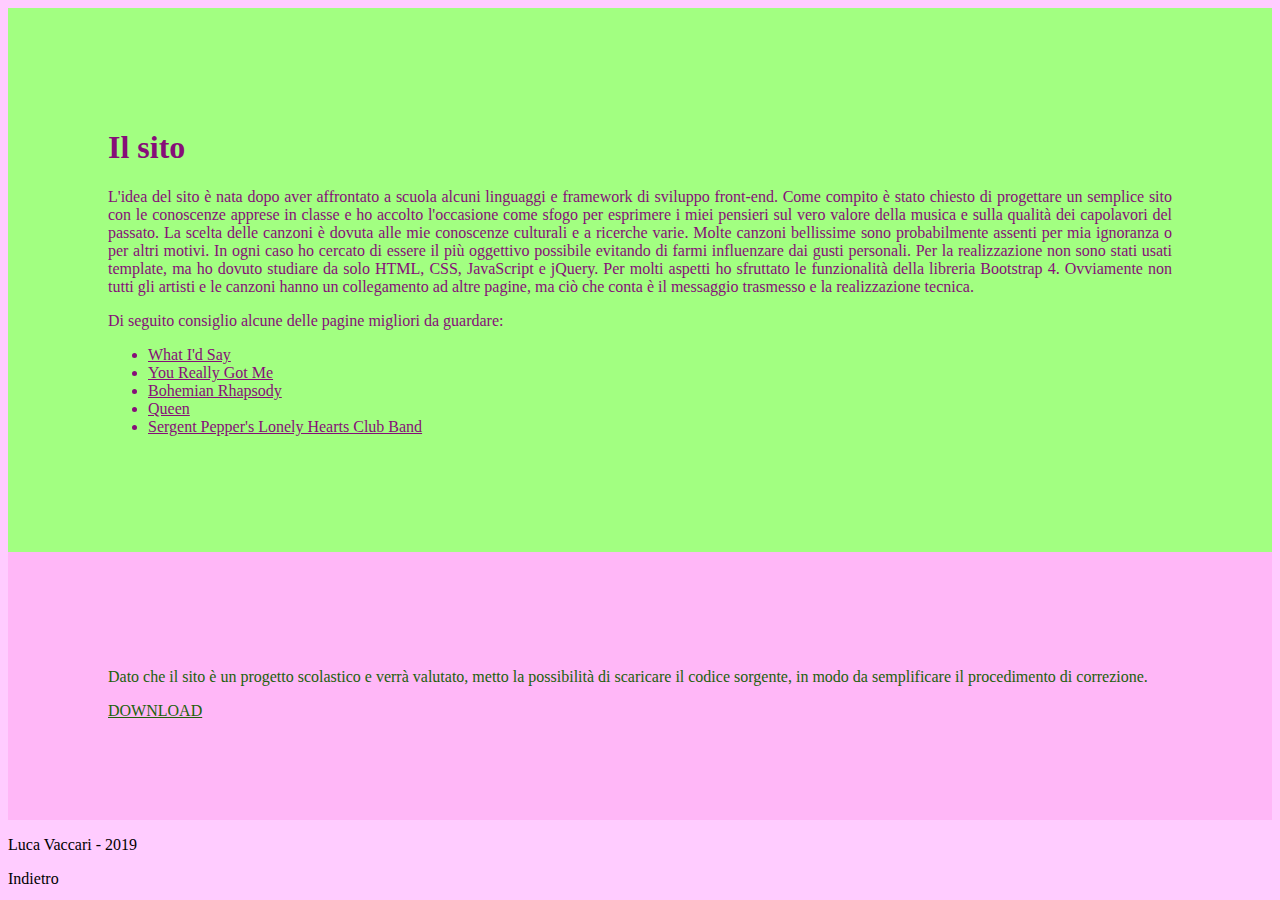
<file: html/myPage.html>
<!DOCTYPE html>
<html lang="it">
    <head>
        <!-- Required meta tags -->
        <meta charset="utf-8">
        <meta name="viewport" content="width=device-width, initial-scale=1, shrink-to-fit=yes">

        <!-- Bootstrap CSS -->
        <link rel="stylesheet" href="https://stackpath.bootstrapcdn.com/bootstrap/4.4.0/css/bootstrap.min.css" integrity="sha384-SI27wrMjH3ZZ89r4o+fGIJtnzkAnFs3E4qz9DIYioCQ5l9Rd/7UAa8DHcaL8jkWt" crossorigin="anonymous">
        <link rel="stylesheet" href="../css/style.css" />

        <title>Io</title>
    </head>
    <body>
        <!-- Optional JavaScript -->
        <!-- jQuery first, then Popper.js, then Bootstrap JS -->
        <script src="https://code.jquery.com/jquery-3.4.1.slim.min.js" integrity="sha384-J6qa4849blE2+poT4WnyKhv5vZF5SrPo0iEjwBvKU7imGFAV0wwj1yYfoRSJoZ+n" crossorigin="anonymous"></script>
        <script src="https://cdn.jsdelivr.net/npm/popper.js@1.16.0/dist/umd/popper.min.js" integrity="sha384-Q6E9RHvbIyZFJoft+2mJbHaEWldlvI9IOYy5n3zV9zzTtmI3UksdQRVvoxMfooAo" crossorigin="anonymous"></script>
        <script src="https://stackpath.bootstrapcdn.com/bootstrap/4.4.0/js/bootstrap.min.js" integrity="sha384-3qaqj0lc6sV/qpzrc1N5DC6i1VRn/HyX4qdPaiEFbn54VjQBEU341pvjz7Dv3n6P" crossorigin="anonymous"></script>

        
        <section class="bg-green">
            <h1 class="text-center">Il sito</h1>
            <p>L'idea del sito è nata dopo aver affrontato a scuola alcuni linguaggi e framework di sviluppo front-end. Come compito
                è stato chiesto di progettare un semplice sito con le conoscenze apprese in classe e ho accolto l'occasione come
                sfogo per esprimere i miei pensieri sul vero valore della musica e sulla qualità dei capolavori del passato.
                La scelta delle canzoni è dovuta alle mie conoscenze culturali e a ricerche varie. Molte canzoni bellissime sono 
                probabilmente assenti per mia ignoranza o per altri motivi. In ogni caso ho cercato di essere il più oggettivo 
                possibile evitando di farmi influenzare dai gusti personali.
                Per la realizzazione non sono stati usati template, ma ho dovuto studiare da solo HTML, CSS, JavaScript e jQuery.
                Per molti aspetti ho sfruttato le funzionalità della libreria Bootstrap 4. Ovviamente non tutti gli artisti e le 
                canzoni hanno un collegamento ad altre pagine, ma ciò che conta è il messaggio trasmesso e la realizzazione tecnica.<br/>
            </p>
            <p>
                Di seguito consiglio alcune delle pagine migliori da guardare:
                <ul>
                    <li><a href="/html/whatidsay.html">What I'd Say</a></li>
                    <li><a href="/html/youreallygotme.html">You Really Got Me</a></li>
                    <li><a href="/html/bohemianrhapsody.html">Bohemian Rhapsody</a></li>
                    <li><a href="/html/queen.html">Queen</a></li>
                    <li><a href="/html/sgtpepperslonelyheartsclubband.html">Sergent Pepper's Lonely Hearts Club Band</a></li>

                </ul>
            </p>
        </section>

        <section class="bg-fucsia">
            <p>Dato che il sito è un progetto scolastico e verrà valutato, metto la possibilità di scaricare il codice sorgente,
                in modo da semplificare il procedimento di correzione.
            </p>
            <a href="/source_code.zip" download="source_code">DOWNLOAD</a>
        </section>
        <footer class="py-5 bg-dark">
            <!-- /.container -->
            <div class="container">
                <p class="m-0 text-center text-white">Luca Vaccari - 2019</p>
            </div>
        </footer>
        <nav class="navbar fixed-bottom">
            <a class="navbar-brand ml-auto" href="../index.html">Indietro</a>
        </nav>
    </body>
</html>
</file>
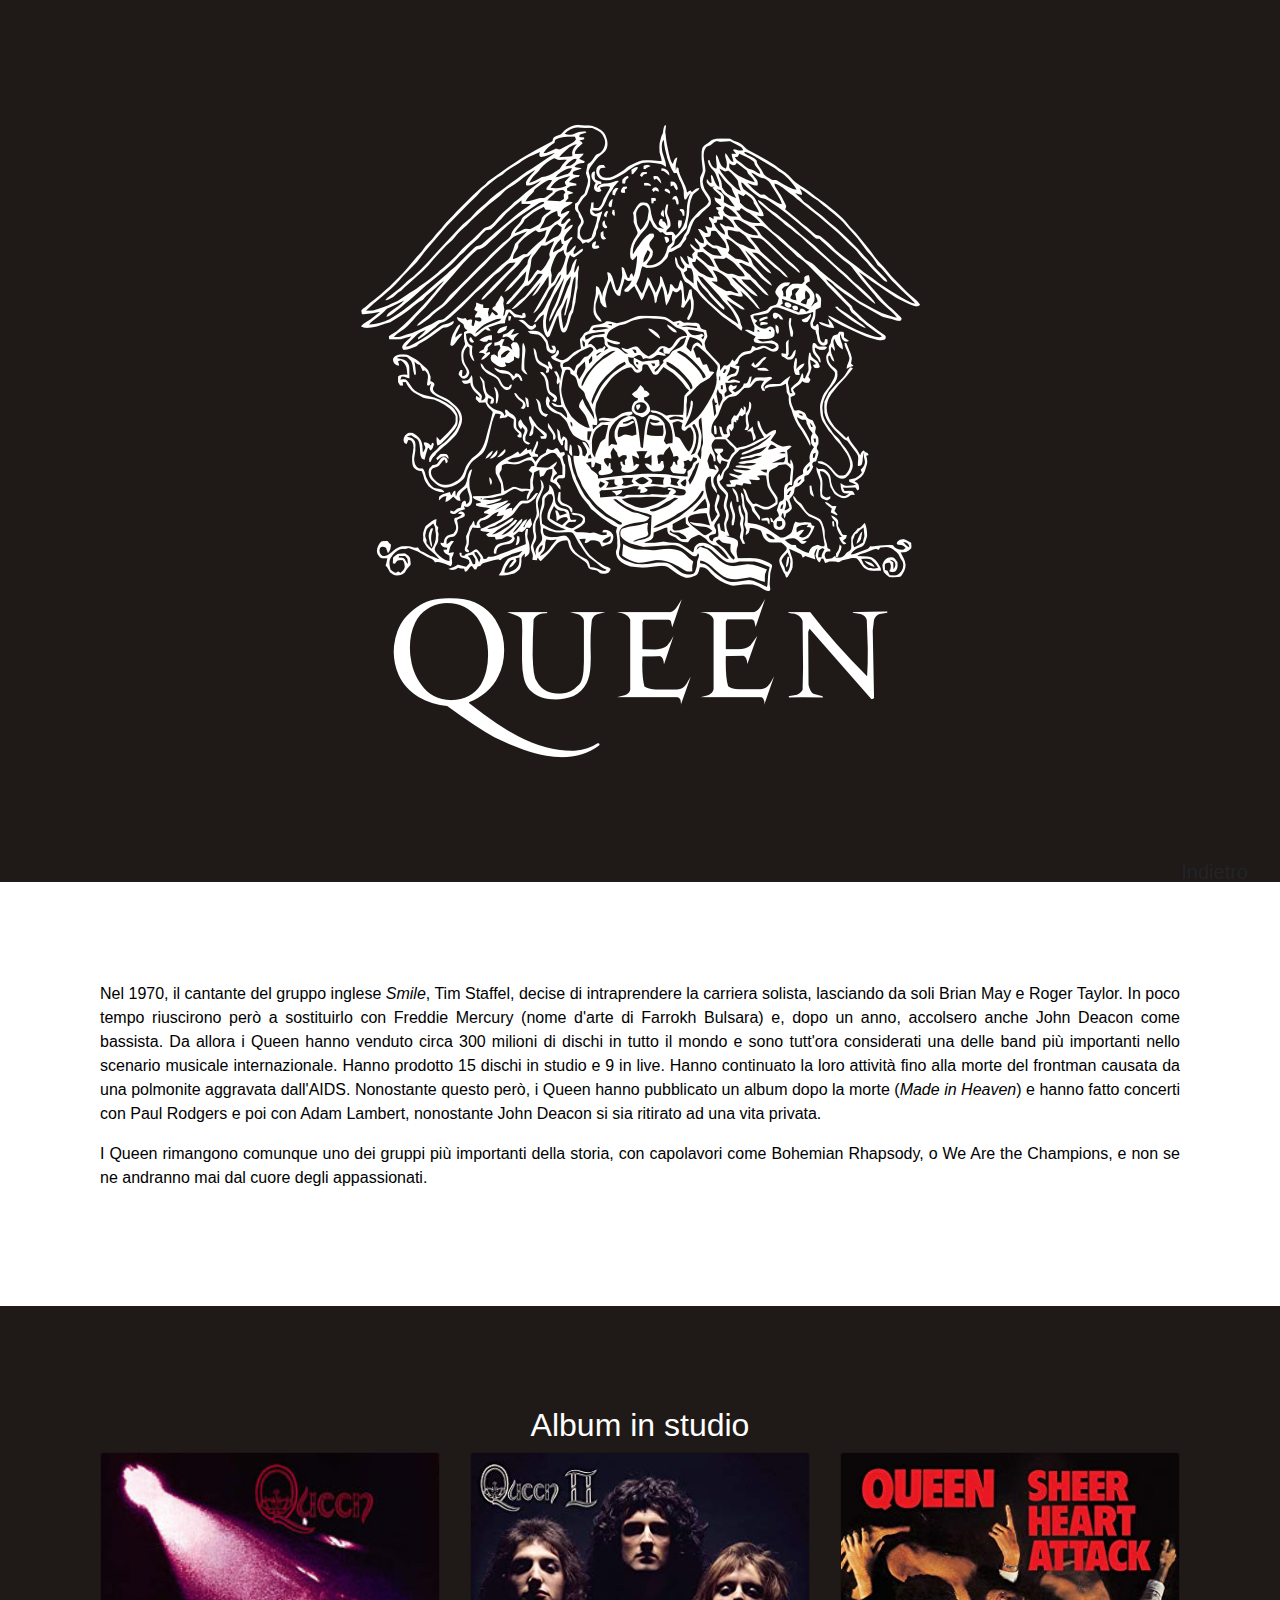
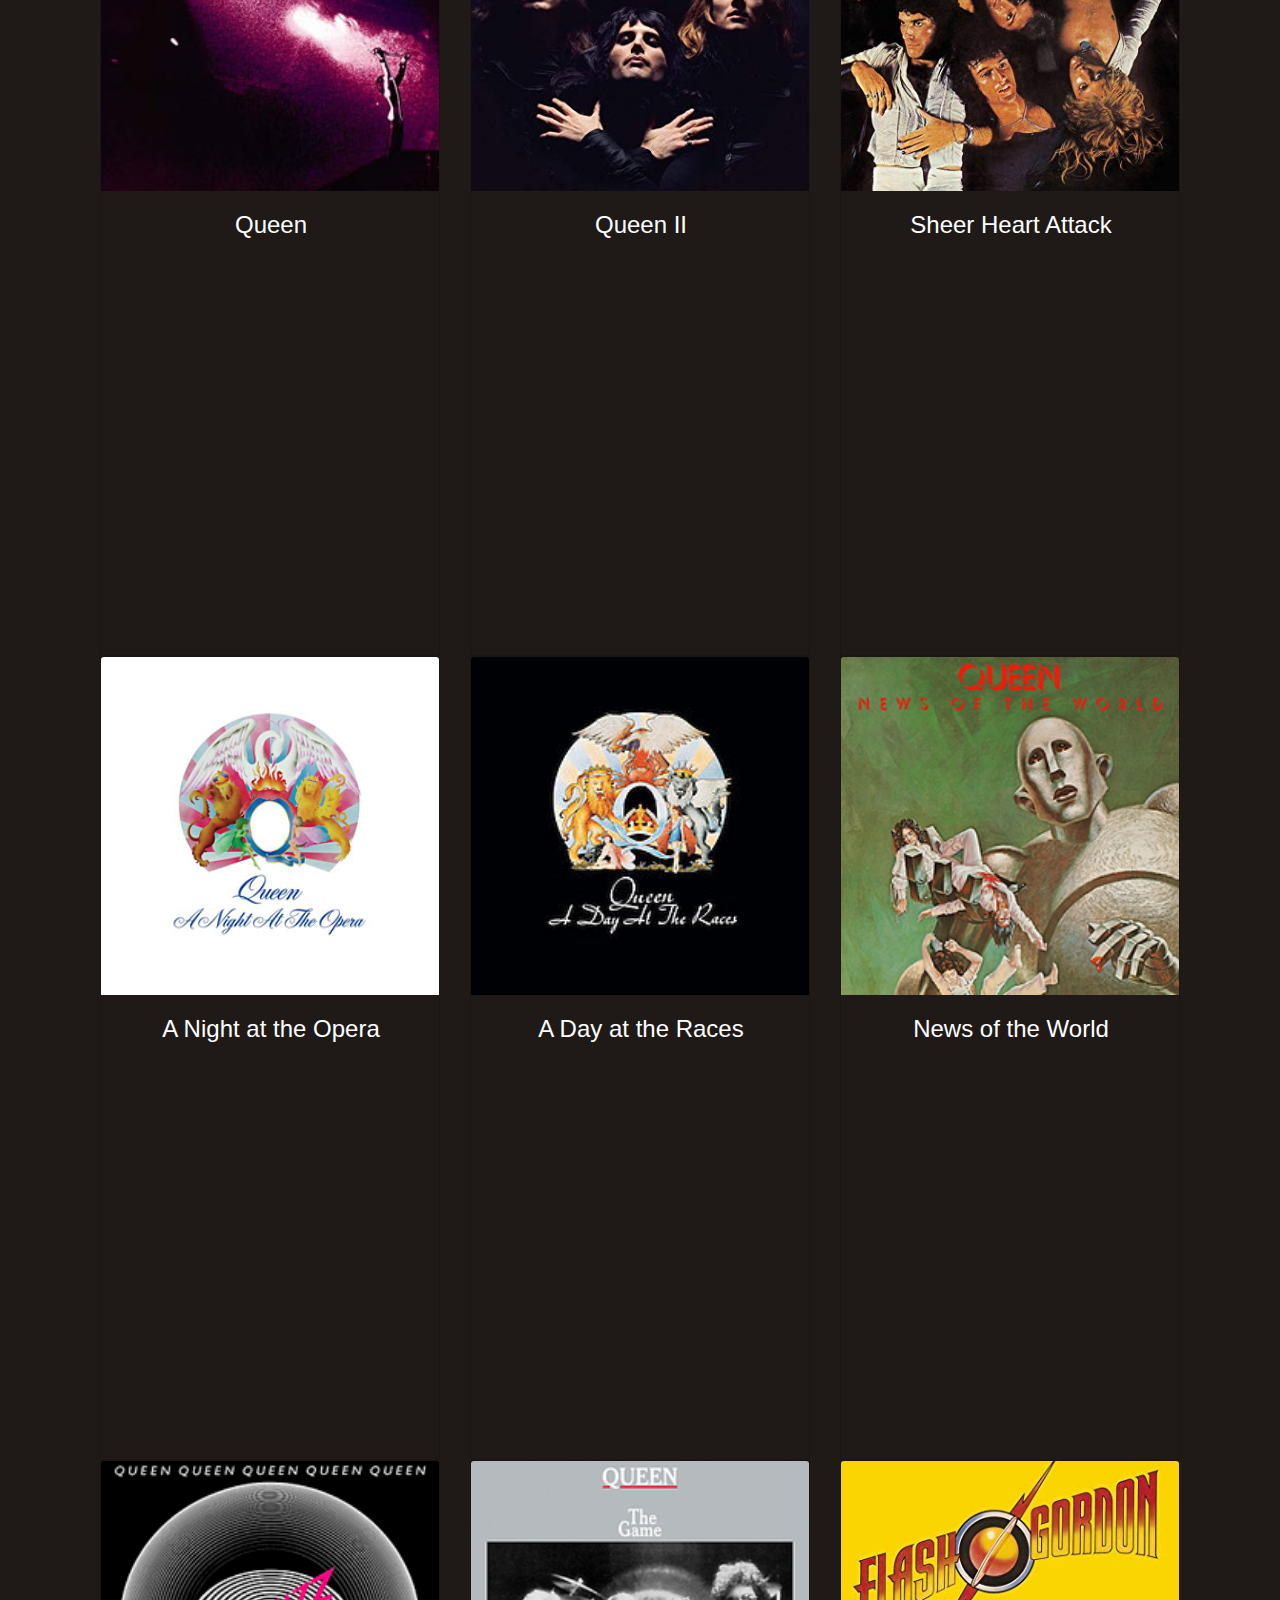
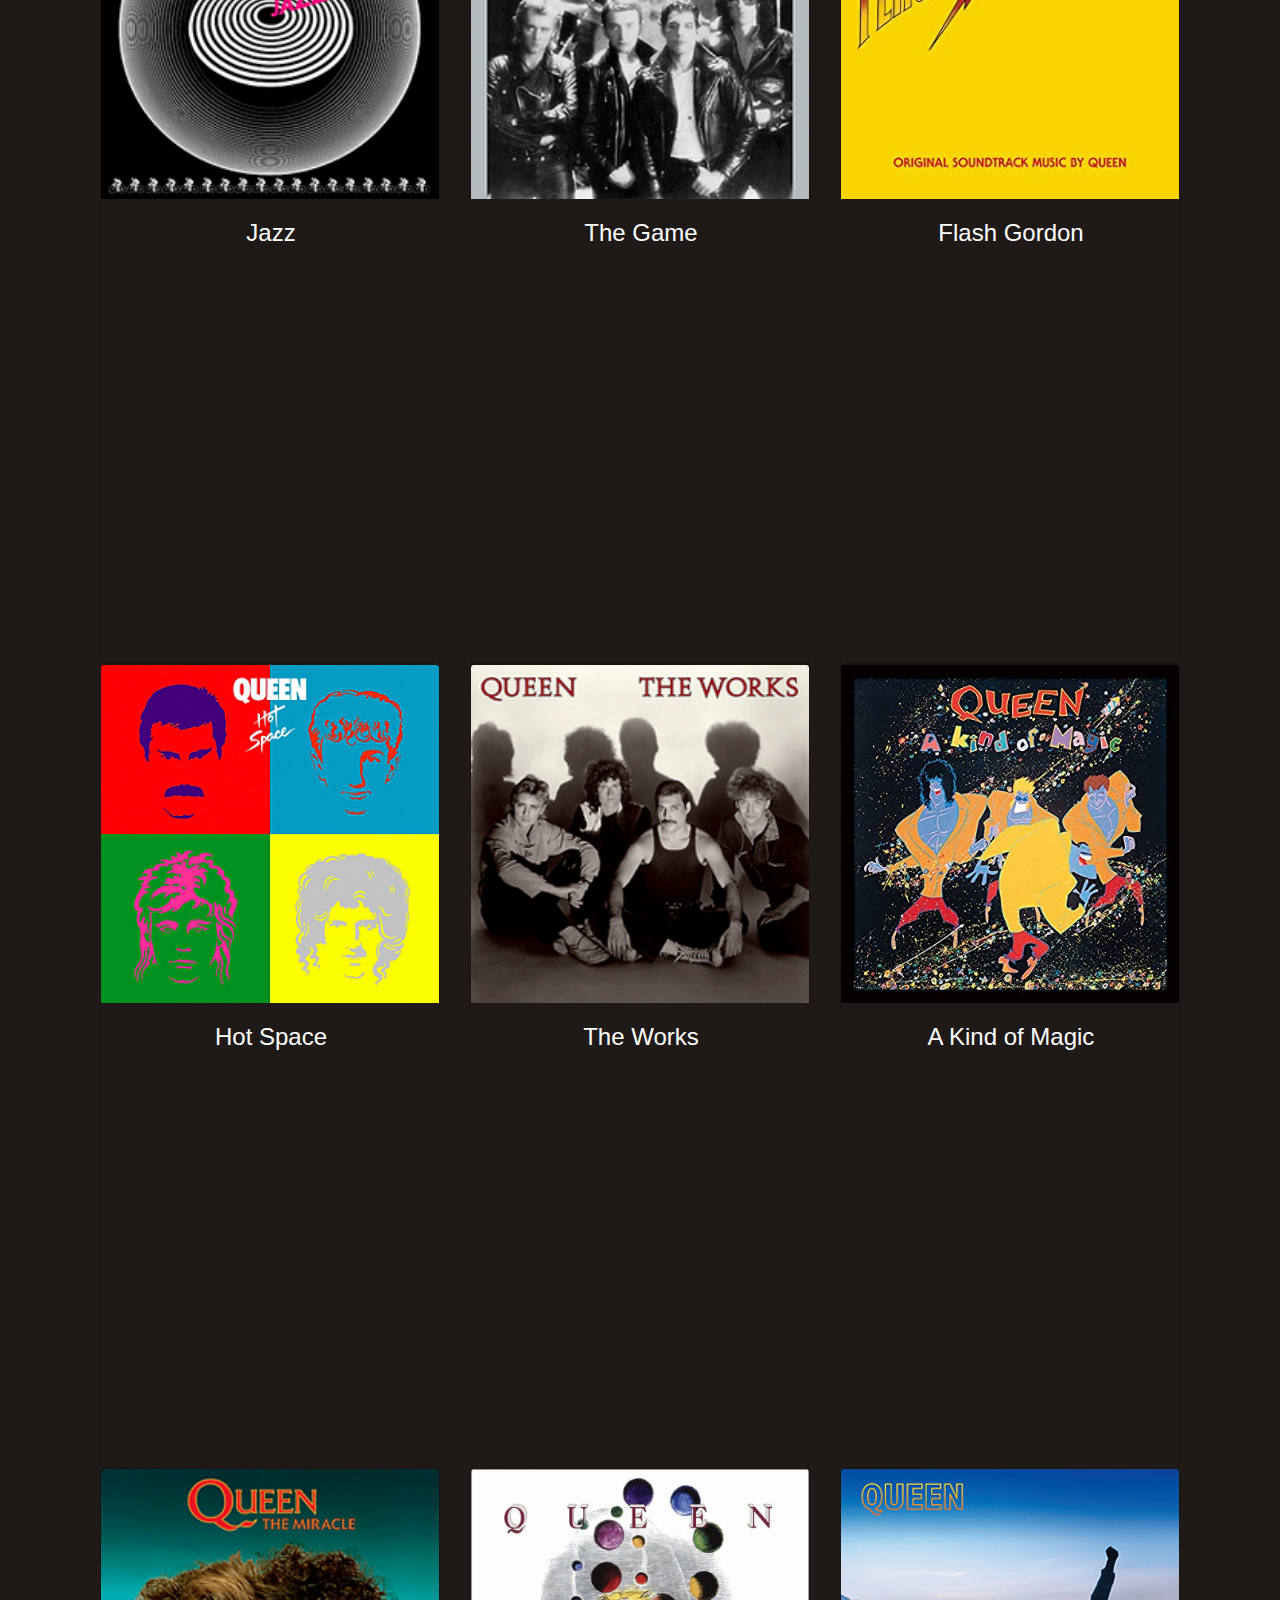
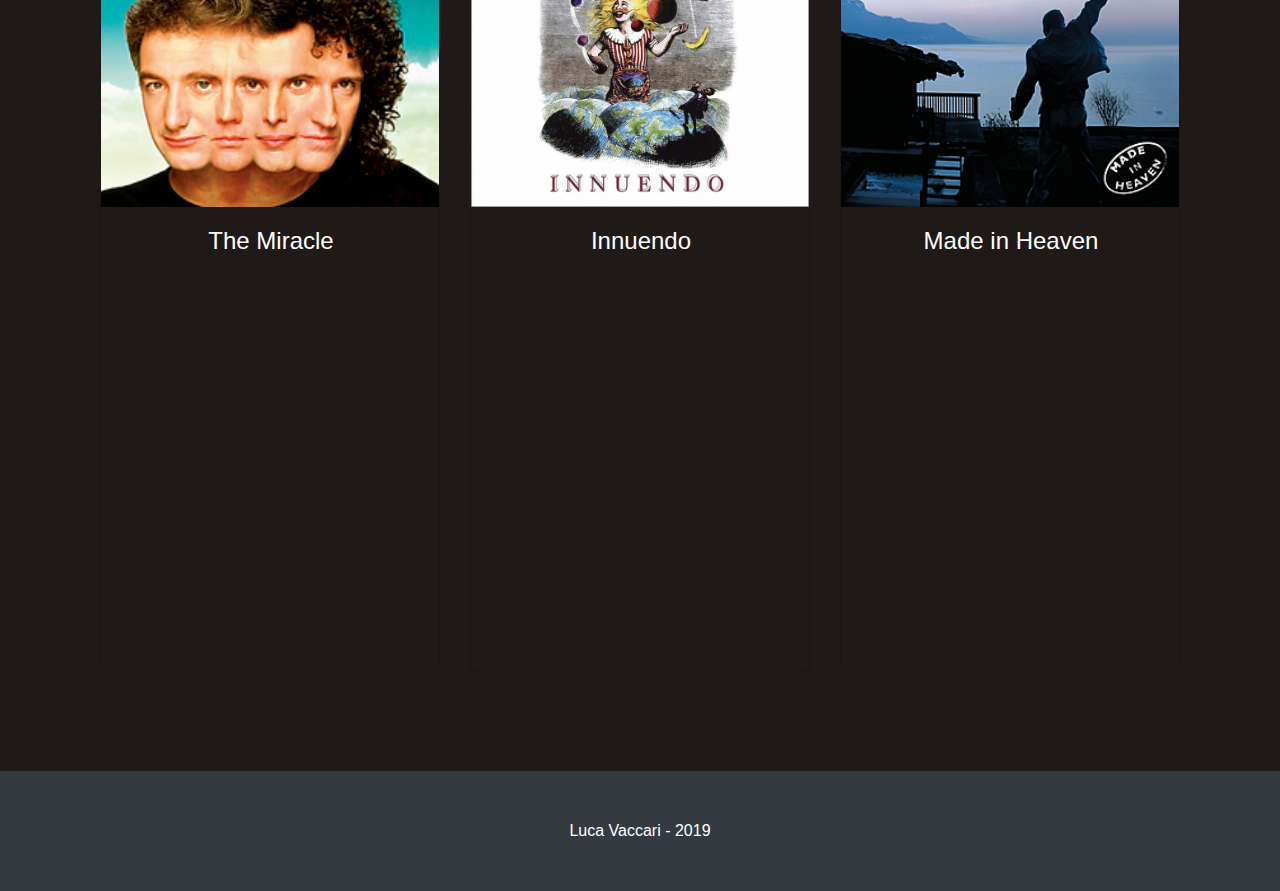
<file: html/queen.html>
<!doctype html>
<html lang="it">
  <head>
    <!-- Required meta tags -->
    <meta charset="utf-8">
    <meta name="viewport" content="width=device-width, initial-scale=1, shrink-to-fit=no">

    <!-- Bootstrap CSS -->
    <link rel="stylesheet" href="https://stackpath.bootstrapcdn.com/bootstrap/4.4.1/css/bootstrap.min.css" integrity="sha384-Vkoo8x4CGsO3+Hhxv8T/Q5PaXtkKtu6ug5TOeNV6gBiFeWPGFN9MuhOf23Q9Ifjh" crossorigin="anonymous">
    <link rel="stylesheet" href="../css/style.css">
    <title>Queen</title>
  </head>
  <body>
    <!-- Optional JavaScript -->
    <!-- jQuery first, then Popper.js, then Bootstrap JS -->
    <script src="https://code.jquery.com/jquery-3.4.1.slim.min.js" integrity="sha384-J6qa4849blE2+poT4WnyKhv5vZF5SrPo0iEjwBvKU7imGFAV0wwj1yYfoRSJoZ+n" crossorigin="anonymous"></script>
    <script src="https://cdn.jsdelivr.net/npm/popper.js@1.16.0/dist/umd/popper.min.js" integrity="sha384-Q6E9RHvbIyZFJoft+2mJbHaEWldlvI9IOYy5n3zV9zzTtmI3UksdQRVvoxMfooAo" crossorigin="anonymous"></script>
    <script src="https://stackpath.bootstrapcdn.com/bootstrap/4.4.1/js/bootstrap.min.js" integrity="sha384-wfSDF2E50Y2D1uUdj0O3uMBJnjuUD4Ih7YwaYd1iqfktj0Uod8GCExl3Og8ifwB6" crossorigin="anonymous"></script>

    <section class="bg-black">
        <img src="../src/images/queen1.jpg" class="img-fluid mx-auto d-block"/>
    </section>
    <section class="bg-white">
        <p>Nel 1970, il cantante del gruppo inglese <i>Smile</i>, Tim Staffel, decise di intraprendere la carriera solista,
        lasciando da soli Brian May e Roger Taylor. In poco tempo riuscirono però a sostituirlo con Freddie Mercury (nome d'arte
        di Farrokh Bulsara) e, dopo un anno, accolsero anche John Deacon come bassista. Da allora i Queen hanno venduto
        circa 300 milioni di dischi in tutto il mondo e sono tutt'ora considerati una delle band più importanti nello scenario
        musicale internazionale. Hanno prodotto 15 dischi in studio e 9 in live. Hanno continuato la loro attività fino alla 
        morte del frontman causata da una polmonite aggravata dall'AIDS. Nonostante questo però, i Queen hanno pubblicato un album
        dopo la morte (<i>Made in Heaven</i>) e hanno fatto concerti con Paul Rodgers e poi con Adam Lambert, nonostante John Deacon
        si sia ritirato ad una vita privata.</p>
        <p>I Queen rimangono comunque uno dei gruppi più importanti della storia, con capolavori come Bohemian Rhapsody, o We Are 
            the Champions, e non se ne andranno mai dal cuore degli appassionati.
        </p>
    </section>
    <section class="bg-black text-center">
        <h2>Album in studio</h2>
        <div class="card-deck">
            <div class="card bg-black">
                <img class="card-img-top" src="../src/images/queenI.jpg" alt="queenI"/>
                <div class="card-body mx-auto">
                    <h4>Queen</h4>
                    <iframe src="https://open.spotify.com/embed/album/2hZTdsWsAqlgrYG6Nd6Egg" width="300" height="380" frameborder="0" allowtransparency="true" allow="encrypted-media"></iframe>
                </div>
            </div>
            <div class="card bg-black">
                    <img class="card-img-top" src="../src/images/queenII.jpg" alt="queenII"/>
                <div class="card-body mx-auto">
                    <h4>Queen II</h4>
                    <iframe src="https://open.spotify.com/embed/album/48MhNEYxMJvcBbqz85UTQP" width="300" height="380" frameborder="0" allowtransparency="true" allow="encrypted-media"></iframe>
                </div>
            </div>
            <div class="card bg-black">
                    <img class="card-img-top" src="../src/images/sheerheartattack.jpg" alt="sheerheartattack"/>
                <div class="card-body mx-auto">
                    <h4>Sheer Heart Attack</h4>
                    <iframe src="https://open.spotify.com/embed/album/1Gnrd76EubInPV4KjOJ1Zr" width="300" height="380" frameborder="0" allowtransparency="true" allow="encrypted-media"></iframe>
                </div>
            </div>
        </div>
        <div class="card-deck">
            <div class="card bg-black">
                <img class="card-img-top" src="../src/images/anightattheopera.png" alt="anightattheopera"/>
                <div class="card-body mx-auto">
                    <h4>A Night at the Opera</h4>
                    <iframe src="https://open.spotify.com/embed/album/1GbtB4zTqAsyfZEsm1RZfx" width="300" height="380" frameborder="0" allowtransparency="true" allow="encrypted-media"></iframe>
                </div>
            </div>
            <div class="card bg-black">
                <img class="card-img-top" src="../src/images/adayattheraces.jpg" alt="adayattheraces"/>
                <div class="card-body mx-auto">
                    <h4>A Day at the Races</h4>
                    <iframe src="https://open.spotify.com/embed/album/4KZGe18wZJbXL6JLW4KyLc" width="300" height="380" frameborder="0" allowtransparency="true" allow="encrypted-media"></iframe>
                </div>
            </div>
            <div class="card bg-black">
                <img class="card-img-top" src="../src/images/newsoftheworld.png" alt="newsoftheworld"/>
                <div class="card-body mx-auto">
                    <h4>News of the World</h4>
                    <iframe src="https://open.spotify.com/embed/album/7tB40pGzj6Tg0HePj2jWZt" width="300" height="380" frameborder="0" allowtransparency="true" allow="encrypted-media"></iframe>
                </div>
            </div>
        </div>
        <div class="card-deck">
            <div class="card bg-black">
                <img class="card-img-top" src="../src/images/jazz.png" alt="jazz"/>
                <div class="card-body mx-auto">
                    <h4>Jazz</h4>
                    <iframe src="https://open.spotify.com/embed/album/2yuTRGIackbcReLUXOYBqU" width="300" height="380" frameborder="0" allowtransparency="true" allow="encrypted-media"></iframe>
                </div>
            </div>
            <div class="card bg-black">
                <img class="card-img-top" src="../src/images/thegame.png" alt="thegame"/>
                <div class="card-body mx-auto">
                    <h4>The Game</h4>
                    <iframe src="https://open.spotify.com/embed/album/5jLOYFZn7yaG88TJi54MNu" width="300" height="380" frameborder="0" allowtransparency="true" allow="encrypted-media"></iframe>                
                </div>
            </div>
            <div class="card bg-black">
                <img class="card-img-top" src="../src/images/flashgordon.jpg" alt="flashgordon"/>
                <div class="card-body mx-auto">
                    <h4>Flash Gordon</h4>
                    <iframe src="https://open.spotify.com/embed/album/4r9kNse038AoF2KfbqPUOS" width="300" height="380" frameborder="0" allowtransparency="true" allow="encrypted-media"></iframe>
                </div>
            </div>
        </div>
        <div class="card-deck">
            <div class="card bg-black">
                <img class="card-img-top" src="../src/images/hotspace.png" alt="hotspace"/>
                <div class="card-body mx-auto">
                    <h4>Hot Space</h4>
                    <iframe src="https://open.spotify.com/embed/album/6reTSIf5MoBco62rk8T7Q1" width="300" height="380" frameborder="0" allowtransparency="true" allow="encrypted-media"></iframe>
                </div>
            </div>
            <div class="card bg-black">
                <img class="card-img-top" src="../src/images/theworks.png" alt="thewoks"/>
                <div class="card-body mx-auto">
                    <h4>The Works</h4>
                    <iframe src="https://open.spotify.com/embed/album/5RS9xkMuDmeVISqGDBmnSa" width="300" height="380" frameborder="0" allowtransparency="true" allow="encrypted-media"></iframe>
                </div>
            </div>
            <div class="card bg-black">
                <img class="card-img-top" src="../src/images/akindofmagic.jpg" alt="akindofmagic"/>
                <div class="card-body mx-auto">
                    <h4>A Kind of Magic</h4>
                    <iframe src="https://open.spotify.com/embed/album/0pEfDPZko6TnNOgrZMe5nn" width="300" height="380" frameborder="0" allowtransparency="true" allow="encrypted-media"></iframe>
                </div>
            </div>
        </div>
        <div class="card-deck">
            <div class="card bg-black">
                <img class="card-img-top" src="../src/images/themiracle.png" alt="themiracle"/>
                <div class="card-body mx-auto">
                    <h4>The Miracle</h4>
                    <iframe src="https://open.spotify.com/embed/album/7kiDOzNkoKCEgqGZrpPrej" width="300" height="380" frameborder="0" allowtransparency="true" allow="encrypted-media"></iframe>
                </div>
            </div>
            <div class="card bg-black">
                <img class="card-img-top" src="../src/images/innuendo.jpg" alt="innuendo"/>
                <div class="card-body mx-auto">
                    <h4>Innuendo</h4>
                    <iframe src="https://open.spotify.com/embed/album/6b7VmKVacoa7bbIHwlKfK7" width="300" height="380" frameborder="0" allowtransparency="true" allow="encrypted-media"></iframe>
                </div>
            </div>
            <div class="card bg-black">
                <img class="card-img-top" src="../src/images/madeinheaven.jpg" alt="madeinheaven"/>
                <div class="card-body mx-auto">
                    <h4>Made in Heaven</h4>
                    <iframe src="https://open.spotify.com/embed/album/274tWwrhGJy0IFeMENjWi7" width="300" height="380" frameborder="0" allowtransparency="true" allow="encrypted-media"></iframe>
                </div>
            </div>
        </div>
    </section>
    <!-- Footer -->
    <footer class="py-5 bg-dark">
      <!-- /.container -->
        <div class="container">
            <p class="m-0 text-center text-white">Luca Vaccari - 2019</p>
        </div>
    </footer>
    <nav class="navbar fixed-bottom">
        <a class="navbar-brand ml-auto" href="../index.html">Indietro</a>
    </nav>
  </body>
</html>
</file>
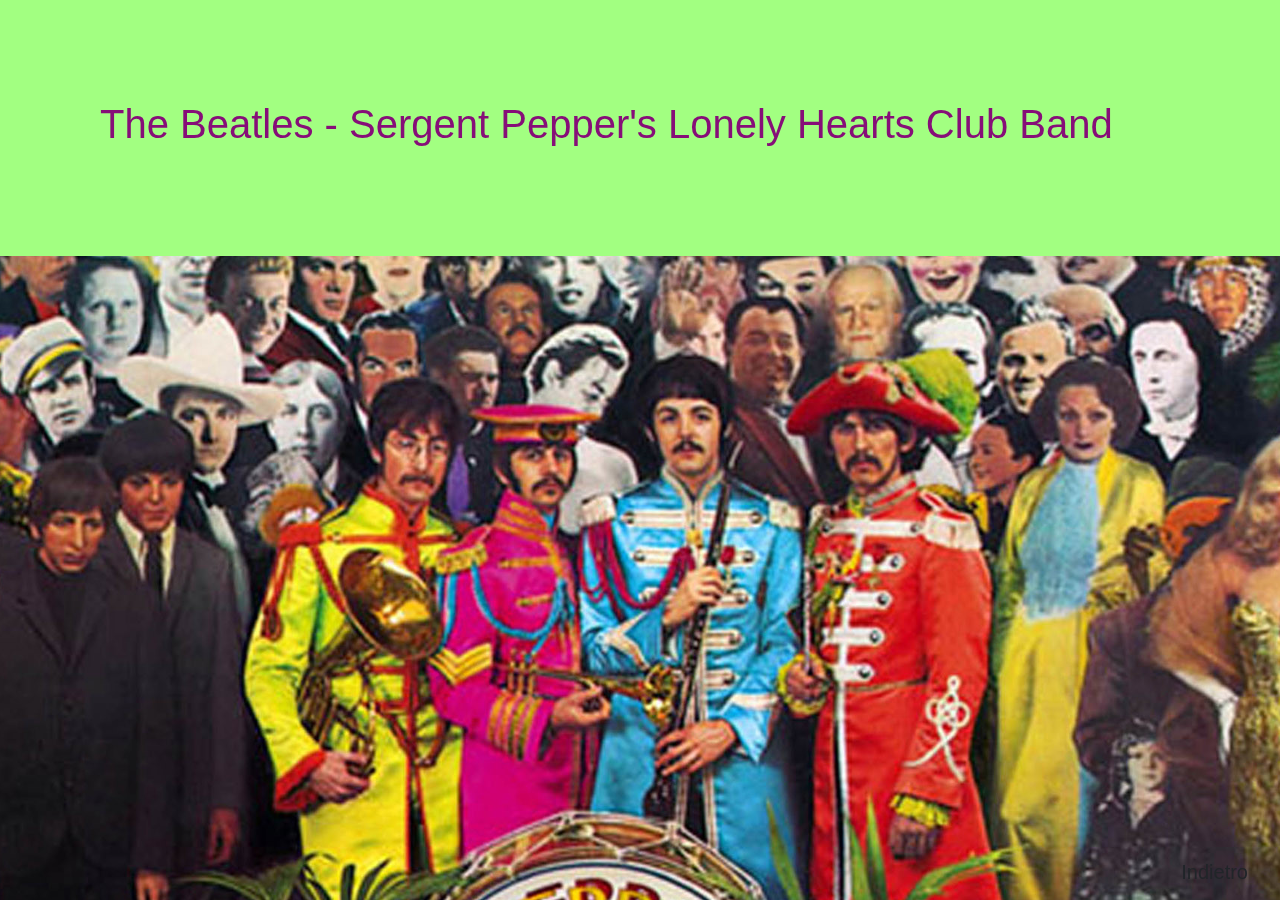
<file: html/sgtpepperslonelyheartsclubband.html>
<!doctype html>
<html lang="en">
  <head>
    <!-- Required meta tags -->
    <meta charset="utf-8">
    <meta name="viewport" content="width=device-width, initial-scale=1, shrink-to-fit=no">

    <!-- Bootstrap CSS -->
    <link rel="stylesheet" href="https://stackpath.bootstrapcdn.com/bootstrap/4.3.1/css/bootstrap.min.css" integrity="sha384-ggOyR0iXCbMQv3Xipma34MD+dH/1fQ784/j6cY/iJTQUOhcWr7x9JvoRxT2MZw1T" crossorigin="anonymous">
    <link rel="stylesheet" href="../css/style.css">

    <title>Sgt. Pepper's Lonely Hearts Club Band</title>
  </head>
  <body>
    <!-- Optional JavaScript -->
    <!-- jQuery first, then Popper.js, then Bootstrap JS -->
    <script src="https://code.jquery.com/jquery-3.3.1.slim.min.js" integrity="sha384-q8i/X+965DzO0rT7abK41JStQIAqVgRVzpbzo5smXKp4YfRvH+8abtTE1Pi6jizo" crossorigin="anonymous"></script>
    <script src="https://cdnjs.cloudflare.com/ajax/libs/popper.js/1.14.7/umd/popper.min.js" integrity="sha384-UO2eT0CpHqdSJQ6hJty5KVphtPhzWj9WO1clHTMGa3JDZwrnQq4sF86dIHNDz0W1" crossorigin="anonymous"></script>
    <script src="https://stackpath.bootstrapcdn.com/bootstrap/4.3.1/js/bootstrap.min.js" integrity="sha384-JjSmVgyd0p3pXB1rRibZUAYoIIy6OrQ6VrjIEaFf/nJGzIxFDsf4x0xIM+B07jRM" crossorigin="anonymous"></script>


    <div class="wrapper">
      <section class="bg-green">
        <h1>The Beatles - Sergent Pepper's Lonely Hearts Club Band</h1>
      </section>
      <div class="section parallax bg-beatles"></div>
      <section class="bg-fucsia">
        <div class="row mx-auto">
          <div class="col-lg-9 mx-auto">
            <p><i>Sergent Pepper's Lonely Hearts Club Band</i> è l'ottavo album dei Beatles, pubblicato nel 1967. È considerato uno dei più
              grandi capolavori dei Beatles e uno tra i dischi più importanti del ventesimo secolo, considerando le incredibili
              innovazioni tecnologiche nella registrazione, oltre che l'alta qualità dei brani. La copertina dell'album è considerata
              un'opera d'arte di pop-art moderna. La rivista <i>Rolling Stone</i> lo ha inserito al primo posto della lista dei 500 
              migliori album della storia.
            </p>
            <h3>I brani</h3>
            <ul>
              <li>Sgt. Pepper's Lonely Hearts Club Band</li>
              <li>With a Little Help From my Friends</li>
              <li>Lucy in the Sky with Diamonds</li>
              <li>Getting Better</li>
              <li>Fixing a Hole</li>
              <li>She's Leaving Home</li>
              <li>Being for the Benefit of Mr Kite!</li>
              <li>Within you Without you</li>
              <li>When I'm Sixty-four</li>
              <li>Lovely Rita</li>
              <li>Good Morning Good Morning</li>
              <li>Sgt. Pepper's Lonely Hearts Club Band (Reprise)</li>
              <li>A Day in the Life</li>
            </ul>
          </div>
          <div class="col-lg-3 mx-auto">
            <table>
              <tr>
                <th>Artista</th>
                <td>The Beatles</td>
              </tr>
              <tr>
                <th>Tipo Album</th>
                <td>Studio</td>
              </tr>
              <tr>
                <th>Pubblicazione</th>
                <td>1 giugno 1967</td>
              </tr>
              <tr>
                <th>Durata</th>
                <td>39:43</td>
              </tr>
              <tr>
                <th>Dishi</th>
                <td>1</td>
              </tr>
              <tr>
                <th>Tracce</th>
                <td>13</td>
              </tr>
            </table>
          </div>
        </div>
      </section>
      <!-- Footer -->
    <footer class="py-5 bg-dark">
        <div class="container">
          <p class="m-0 text-center text-white">Luca Vaccari - 2019</p>
        </div>
        <!-- /.container -->
      </footer>
    </div>
    <nav class="navbar fixed-bottom">
      <a class="navbar-brand ml-auto" href="../index.html">Indietro</a>
    </nav>
  </body>
</html>
</file>
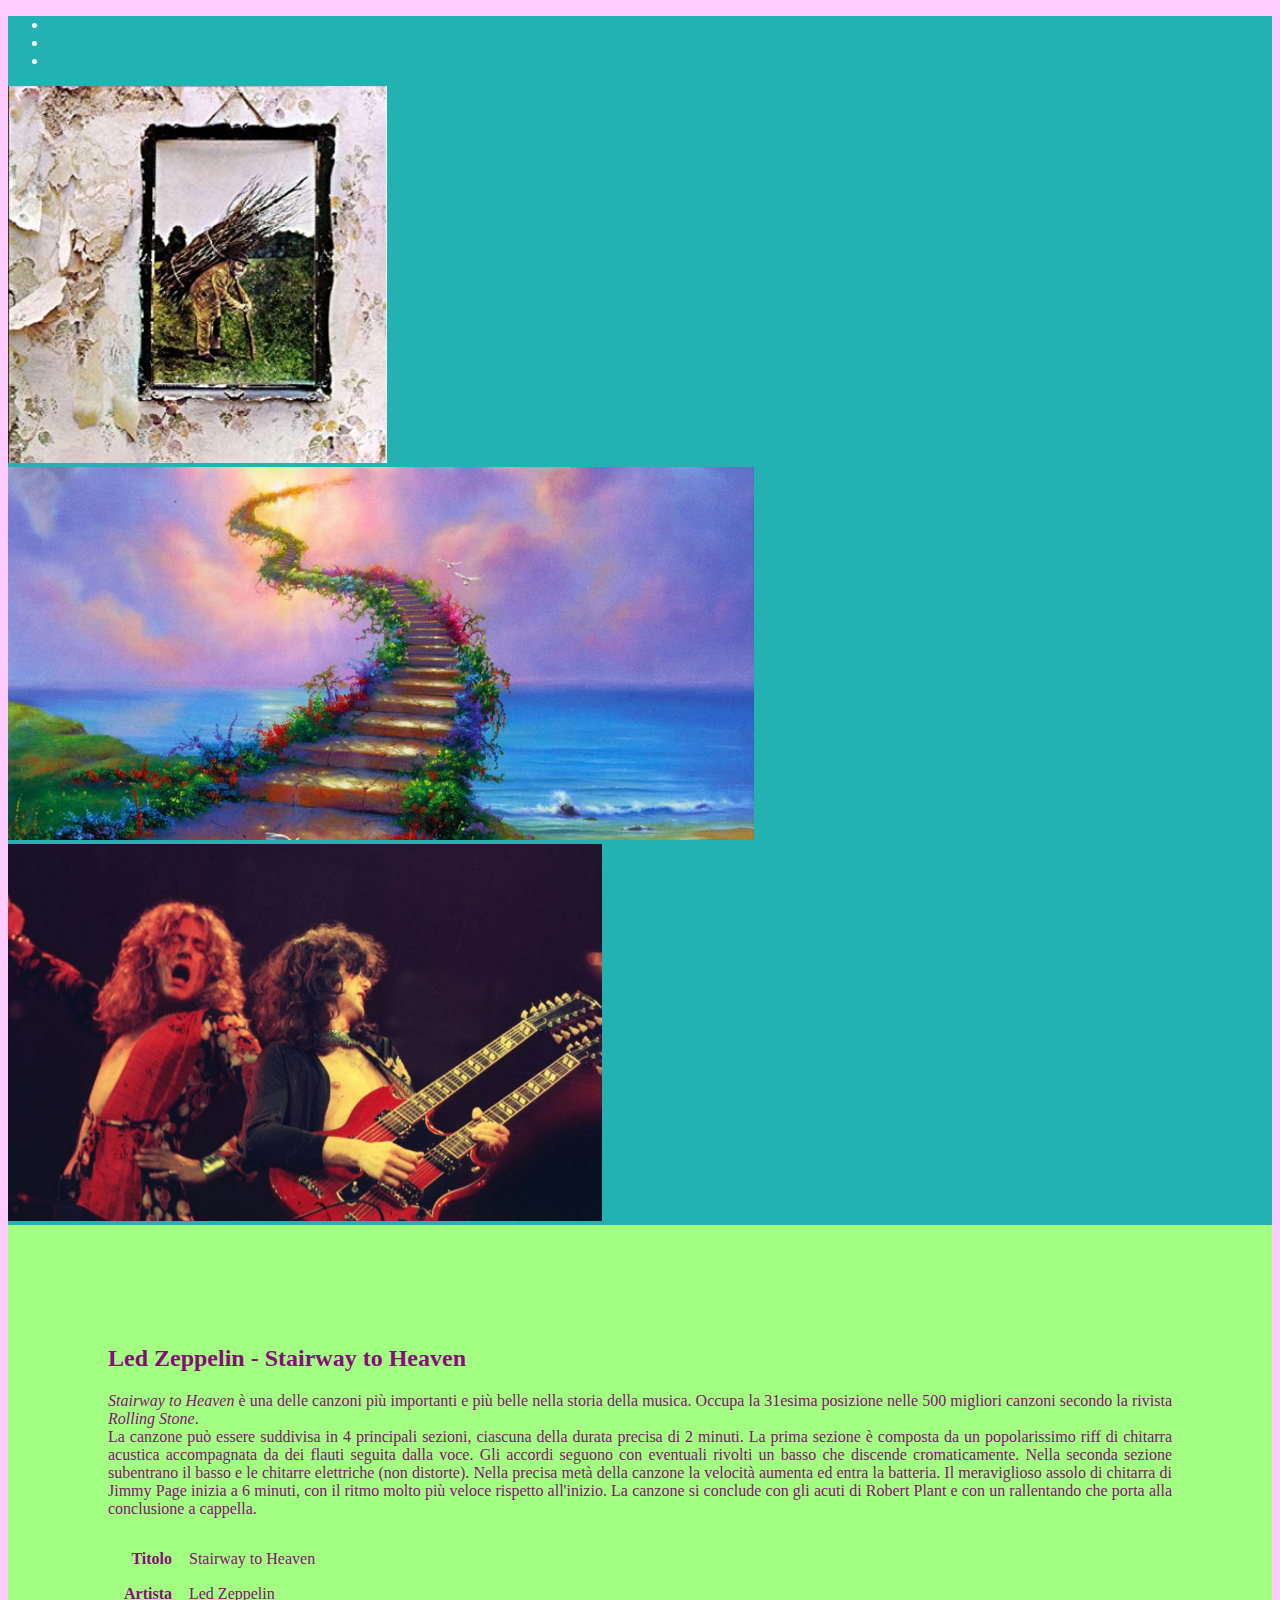
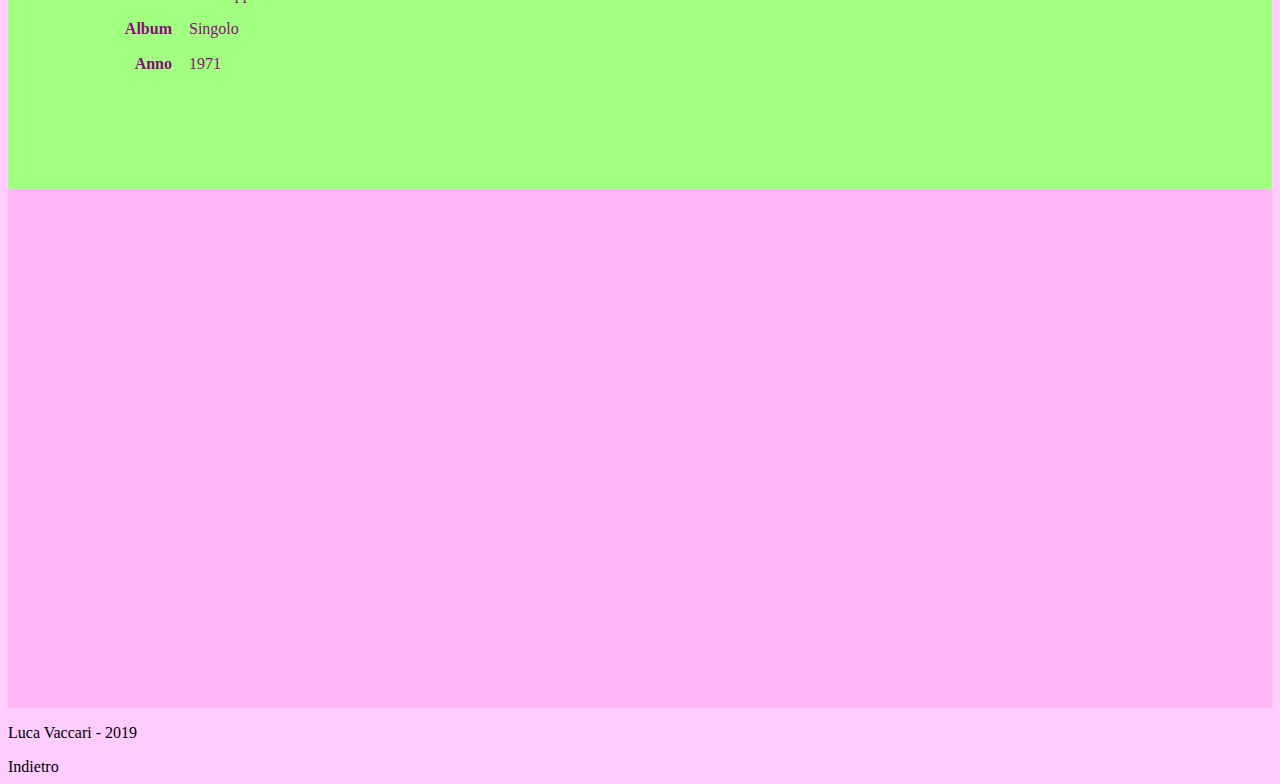
<file: html/stairwaytoheaven.html>
<!doctype html>
<html lang="en">
  <head>
    <!-- Required meta tags -->
    <meta charset="utf-8">
    <meta name="viewport" content="width=device-width, initial-scale=1, shrink-to-fit=yes">

    <!-- Bootstrap CSS -->
    <link rel="stylesheet" href="https://stackpath.bootstrapcdn.com/bootstrap/4.4.0/css/bootstrap.min.css" integrity="sha384-SI27wrMjH3ZZ89r4o+fGIJtnzkAnFs3E4qz9DIYioCQ5l9Rd/7UAa8DHcaL8jkWt" crossorigin="anonymous">
    <link rel="stylesheet" href="../css/style.css">
    <title>Stairway to Heaven</title>
  </head>
  <body>
    
    <!-- Optional JavaScript -->
    <!-- jQuery first, then Popper.js, then Bootstrap JS -->
    <script src="https://code.jquery.com/jquery-3.4.1.slim.min.js" integrity="sha384-J6qa4849blE2+poT4WnyKhv5vZF5SrPo0iEjwBvKU7imGFAV0wwj1yYfoRSJoZ+n" crossorigin="anonymous"></script>
    <script src="https://cdn.jsdelivr.net/npm/popper.js@1.16.0/dist/umd/popper.min.js" integrity="sha384-Q6E9RHvbIyZFJoft+2mJbHaEWldlvI9IOYy5n3zV9zzTtmI3UksdQRVvoxMfooAo" crossorigin="anonymous"></script>
    <script src="https://stackpath.bootstrapcdn.com/bootstrap/4.4.0/js/bootstrap.min.js" integrity="sha384-3qaqj0lc6sV/qpzrc1N5DC6i1VRn/HyX4qdPaiEFbn54VjQBEU341pvjz7Dv3n6P" crossorigin="anonymous"></script>
    
    <script src="../js/FitVids.js-master/jquery.fitvids.js"></script>
    <script>
      $(function(){
        $(".video").fitVids();
      });
    </script>

    <div id="demo" class="carousel slide bg-lt-blue" data-ride="carousel">

      <!-- Indicators -->
      <ul class="carousel-indicators">
        <li data-target="#demo" data-slide-to="0" class="active"></li>
        <li data-target="#demo" data-slide-to="1"></li>
        <li data-target="#demo" data-slide-to="2"></li>
      </ul>
    
      <!-- The slideshow -->
      <div class="carousel-inner container text-center">
        <div class="carousel-item active">
          <img src="../src/images/stairwaytoheaven2.jpg" alt="stairwaytoheaven" class="img-fluid mx-auto d-block" width="30%">
        </div>
        <div class="carousel-item">
          <img src="../src/images/stairwaytoheaven.jpg" alt="stairwaytoheaven" class="img-fluid mx-auto d-block" width="59%">
        </div>
        <div class="carousel-item">
          <img src="../src/images/stairwaytoheaven1.jpg" alt="stairwaytoheaven" class="img-fluid mx-auto d-block" width="47%">
        </div>
      </div>
    
      <!-- Left and right controls -->
      <a class="carousel-control-prev" href="#demo" data-slide="prev">
        <span class="carousel-control-prev-icon"></span>
      </a>
      <a class="carousel-control-next" href="#demo" data-slide="next">
        <span class="carousel-control-next-icon"></span>
      </a>
    
    </div>

    <section class="bg-green">
      <div class="bg-green">
        <div class="container">
          <h2>Led Zeppelin - Stairway to Heaven</h2>
          <div class="row">
            <div class="col-lg-8">
              <p><i>Stairway to Heaven</i> è una delle canzoni più importanti e più belle nella storia della musica.
                Occupa la 31esima posizione nelle 500 migliori canzoni secondo la rivista <i>Rolling Stone</i>.<br />
                La canzone può essere suddivisa in 4 principali sezioni, ciascuna della durata precisa di 2 minuti. La prima
                sezione è composta da un popolarissimo riff di chitarra acustica accompagnata da dei flauti seguita dalla voce. 
                Gli accordi seguono con eventuali rivolti un basso che discende cromaticamente. Nella seconda sezione subentrano il
                basso e le chitarre elettriche (non distorte). Nella precisa metà della canzone la velocità aumenta ed entra la
                batteria. Il meraviglioso assolo di chitarra di Jimmy Page inizia a 6 minuti, con il ritmo molto più veloce rispetto
                all'inizio. La canzone si conclude con gli acuti di Robert Plant e con un rallentando che porta alla conclusione a
                cappella.
              </p>
            </div>
            <div class="col-lg-4 mx-auto" style="width:100%">
              <table>
                <tr>
                  <th>Titolo</th>
                  <td>Stairway to Heaven</td>
                </tr>
                <tr>
                    <th>Artista</th>
                    <td>Led Zeppelin</td>
                </tr>
                <tr>
                    <th>Album</th>
                    <td>Singolo</td>
                </tr>
                <tr>
                    <th>Anno</th>
                    <td>1971</td>
                </tr>
              </table>
            </div>
          </div>
        </div>
      </div> 
    </section>

    <section class="bg-fucsia text-center video">
      <iframe width="560" height="315" src="https://www.youtube.com/embed/xbhCPt6PZIU?controls=0" frameborder="0" allow="accelerometer; autoplay; encrypted-media; gyroscope; picture-in-picture" allowfullscreen></iframe>
    </section>
    <!-- Footer -->
  <footer class="py-5 bg-dark">
    <!-- /.container -->
    <div class="container">
      <p class="m-0 text-center text-white">Luca Vaccari - 2019</p>
    </div>
  </footer>

  <nav class="navbar fixed-bottom">
    <a class="navbar-brand ml-auto" href="../index.html">Indietro</a>
  </nav>

  </body>
</html>
</file>
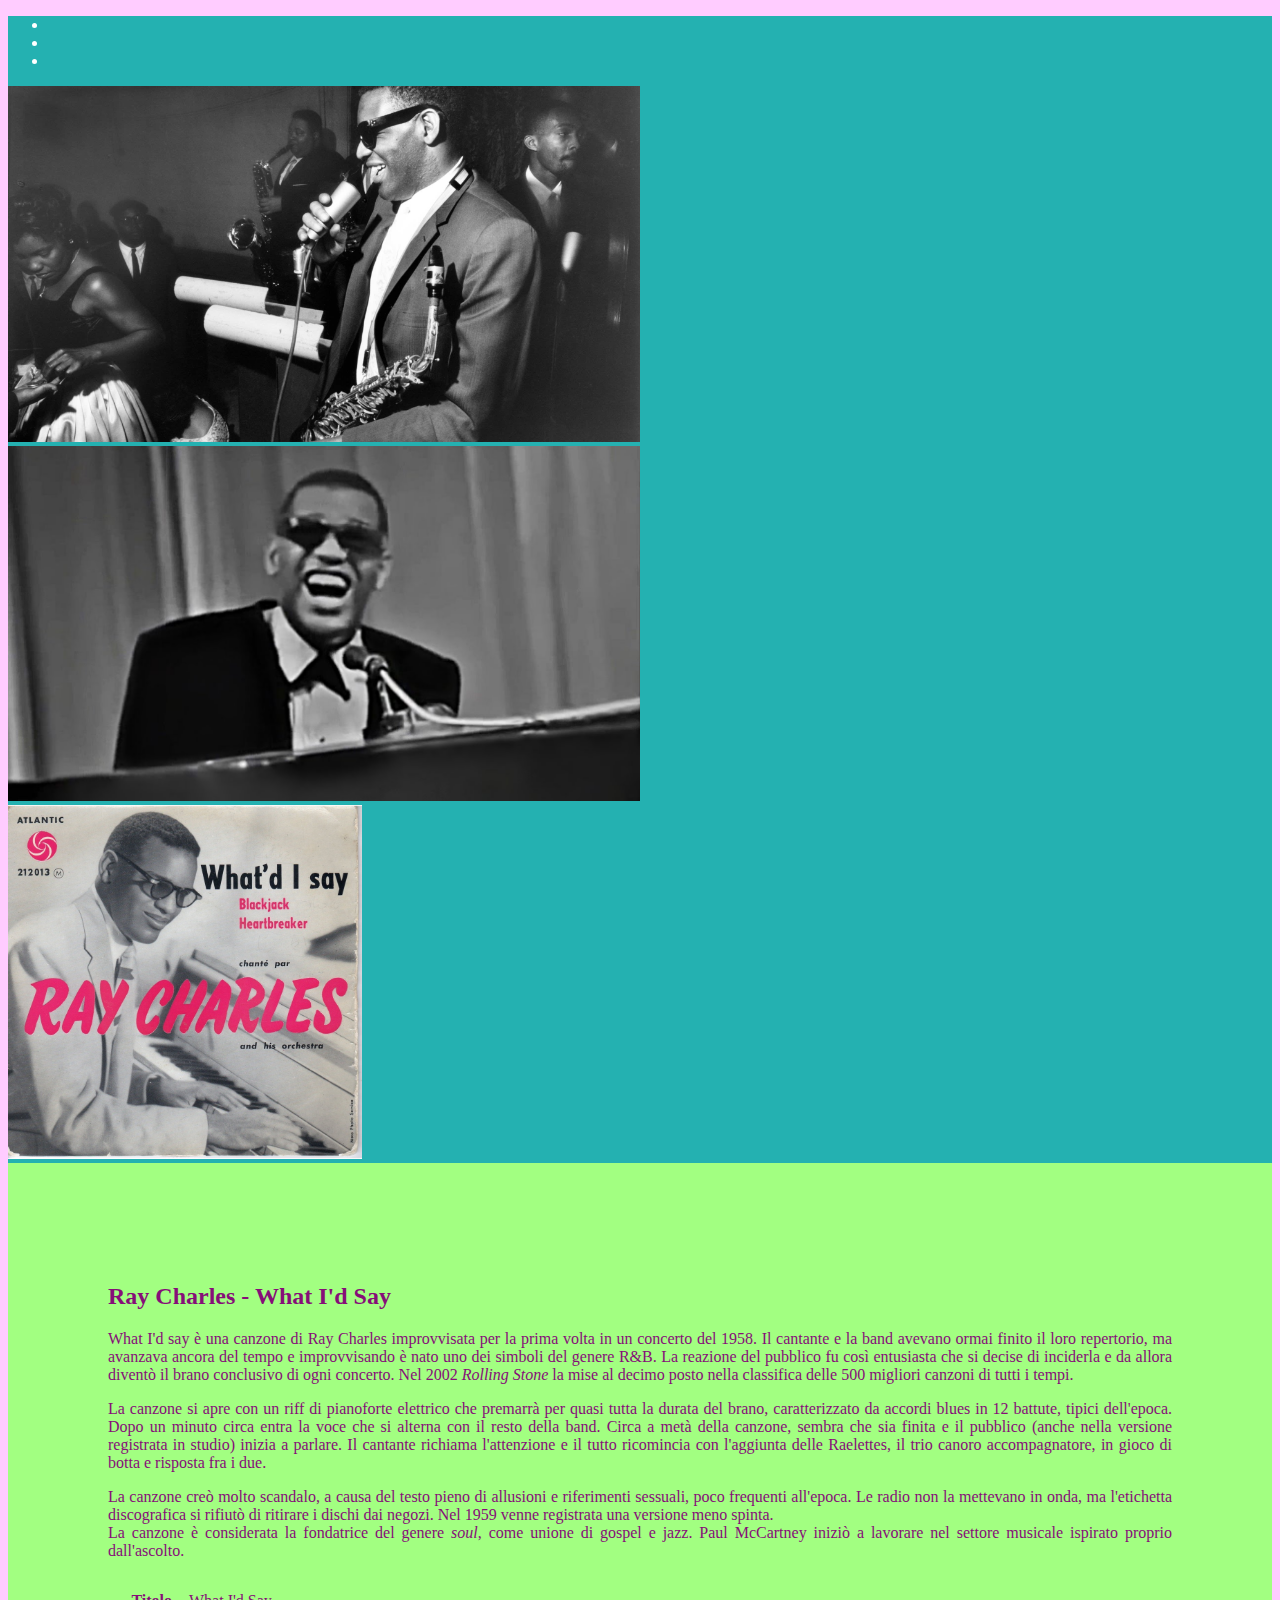
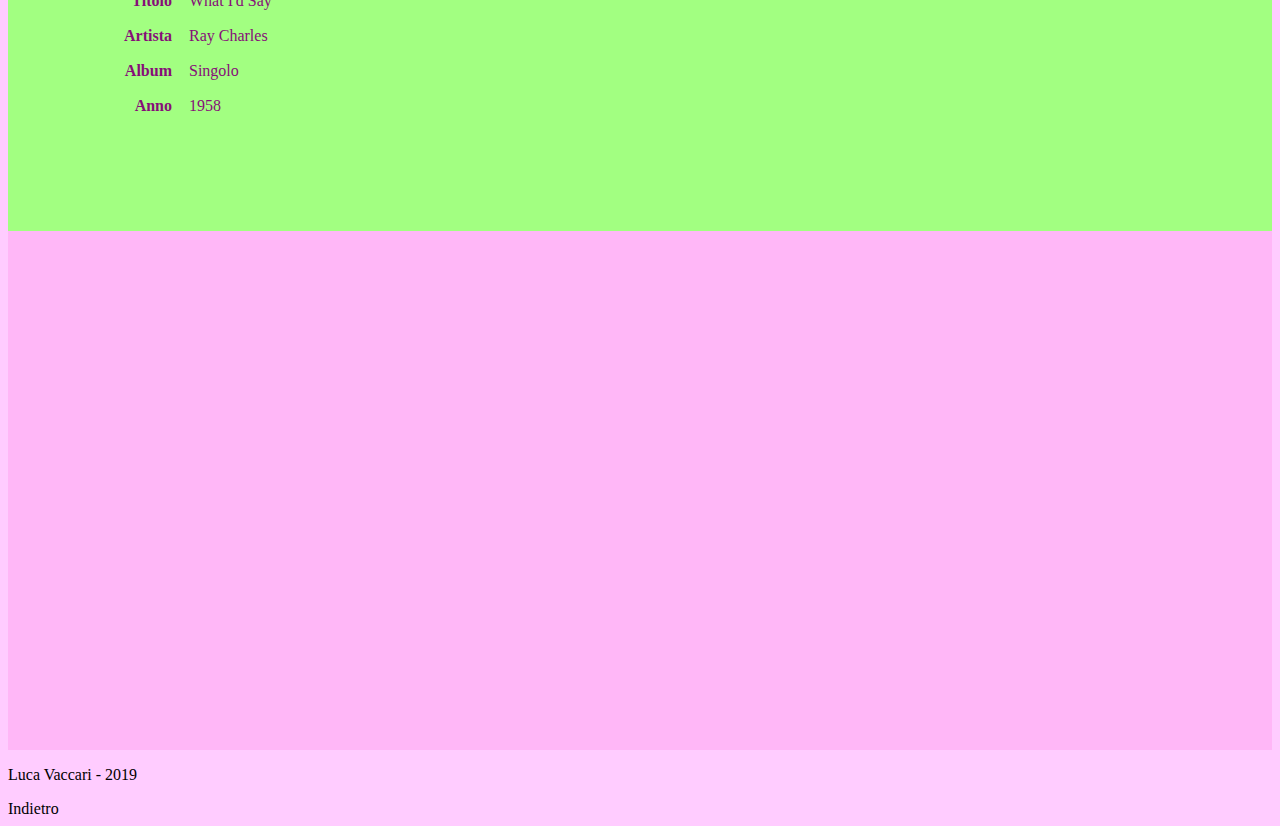
<file: html/whatidsay.html>
<!doctype html>
<html lang="en">
  <head>
    <!-- Required meta tags -->
    <meta charset="utf-8">
    <meta name="viewport" content="width=device-width, initial-scale=1, shrink-to-fit=yes">

    <!-- Bootstrap CSS -->
    <link rel="stylesheet" href="https://stackpath.bootstrapcdn.com/bootstrap/4.4.0/css/bootstrap.min.css" integrity="sha384-SI27wrMjH3ZZ89r4o+fGIJtnzkAnFs3E4qz9DIYioCQ5l9Rd/7UAa8DHcaL8jkWt" crossorigin="anonymous">
    <link rel="stylesheet" href="../css/style.css">
    <title>What I'd Say</title>
  </head>
  <body>
    
    <!-- Optional JavaScript -->
    <!-- jQuery first, then Popper.js, then Bootstrap JS -->
    <script src="https://code.jquery.com/jquery-3.4.1.slim.min.js" integrity="sha384-J6qa4849blE2+poT4WnyKhv5vZF5SrPo0iEjwBvKU7imGFAV0wwj1yYfoRSJoZ+n" crossorigin="anonymous"></script>
    <script src="https://cdn.jsdelivr.net/npm/popper.js@1.16.0/dist/umd/popper.min.js" integrity="sha384-Q6E9RHvbIyZFJoft+2mJbHaEWldlvI9IOYy5n3zV9zzTtmI3UksdQRVvoxMfooAo" crossorigin="anonymous"></script>
    <script src="https://stackpath.bootstrapcdn.com/bootstrap/4.4.0/js/bootstrap.min.js" integrity="sha384-3qaqj0lc6sV/qpzrc1N5DC6i1VRn/HyX4qdPaiEFbn54VjQBEU341pvjz7Dv3n6P" crossorigin="anonymous"></script>
    
    <script src="../js/FitVids.js-master/jquery.fitvids.js"></script>
    <script>
      $(function(){
        $(".video").fitVids();
      });
    </script>

    <div id="demo" class="carousel slide bg-lt-blue" data-ride="carousel">

      <!-- Indicators -->
      <ul class="carousel-indicators">
        <li data-target="#demo" data-slide-to="0" class="active"></li>
        <li data-target="#demo" data-slide-to="1"></li>
        <li data-target="#demo" data-slide-to="2"></li>
      </ul>
    
      <!-- The slideshow -->
      <div class="carousel-inner container text-center">
        <div class="carousel-item active">
          <img src="../src/images/whatidsay2.jpg" alt="whatidsay" class="img-fluid mx-auto d-block" width="50%">
        </div>
        <div class="carousel-item">
          <img src="../src/images/whatidsay.jpg" alt="whatidsay" class="img-fluid mx-auto d-block" width="50%">
        </div>
        <div class="carousel-item">
          <img src="../src/images/whatidsay1.jpg" alt="whatidsay" class="img-fluid mx-auto d-block" width="28%">
        </div>
      </div>
    
      <!-- Left and right controls -->
      <a class="carousel-control-prev" href="#demo" data-slide="prev">
        <span class="carousel-control-prev-icon"></span>
      </a>
      <a class="carousel-control-next" href="#demo" data-slide="next">
        <span class="carousel-control-next-icon"></span>
      </a>
    
    </div>

    <section class="bg-green">
      <div class="bg-green">
        <div class="container">
          <h2>Ray Charles - What I'd Say</h2>
          <div class="row">
            <div class="col-lg-8">
              <p>What I'd say è una canzone di Ray Charles improvvisata per la prima volta in un concerto del 1958. Il cantante e 
                la band avevano ormai finito il loro repertorio, ma avanzava ancora del tempo e improvvisando è nato uno dei simboli
                    del genere R&B. La reazione del pubblico fu così entusiasta che si decise di inciderla e da allora diventò il brano
                    conclusivo di ogni concerto. Nel 2002 <i>Rolling Stone</i> la mise al decimo posto nella classifica delle 500 migliori
                    canzoni di tutti i tempi.
                  </p>
                  <p>La canzone si apre con un riff di pianoforte elettrico che premarrà per quasi tutta la durata del brano, 
                    caratterizzato da accordi blues in 12 battute, tipici dell'epoca. Dopo un minuto circa entra la voce che si alterna
                    con il resto della band. Circa a metà della canzone, sembra che sia finita e il pubblico (anche nella versione 
                    registrata in studio) inizia a parlare. Il cantante richiama l'attenzione e il tutto ricomincia con l'aggiunta delle 
                    Raelettes, il trio canoro accompagnatore, in gioco di botta e risposta fra i due.
                  </p>
                  <p>La canzone creò molto scandalo, a causa del testo pieno di allusioni e riferimenti sessuali, poco frequenti
                    all'epoca. Le radio non la mettevano in onda, ma l'etichetta discografica si rifiutò di ritirare i dischi dai negozi.
                    Nel 1959 venne registrata una versione meno spinta.
                    <br />La canzone è considerata la fondatrice del genere <i>soul</i>, come unione di gospel e jazz. Paul McCartney iniziò
                    a lavorare nel settore musicale ispirato proprio dall'ascolto.</p>
            </div>
            <div class="col-lg-4 mx-auto" style="width:100%">
              <table>
                <tr>
                  <th>Titolo</th>
                  <td>What I'd Say</td>
                </tr>
                <tr>
                    <th>Artista</th>
                    <td>Ray Charles</td>
                </tr>
                <tr>
                    <th>Album</th>
                    <td>Singolo</td>
                </tr>
                <tr>
                    <th>Anno</th>
                    <td>1958</td>
                </tr>
              </table>
            </div>
          </div>
        </div>
      </div> 
    </section>

    <section class="bg-fucsia text-center">
        <iframe width="560" height="315" src="https://www.youtube.com/embed/6uTDa3771HM?controls=0" frameborder="0" allow="accelerometer; autoplay; encrypted-media; gyroscope; picture-in-picture" allowfullscreen></iframe>
    </section>
    <!-- Footer -->
  <footer class="py-5 bg-dark">
        <div class="container video">
          <p class="m-0 text-center text-white">Luca Vaccari - 2019</p>
        </div>
        <!-- /.container -->
  </footer>

  <nav class="navbar fixed-bottom">
    <a class="navbar-brand ml-auto" href="../index.html">Indietro</a>
  </nav>

  </body>
</html>
</file>
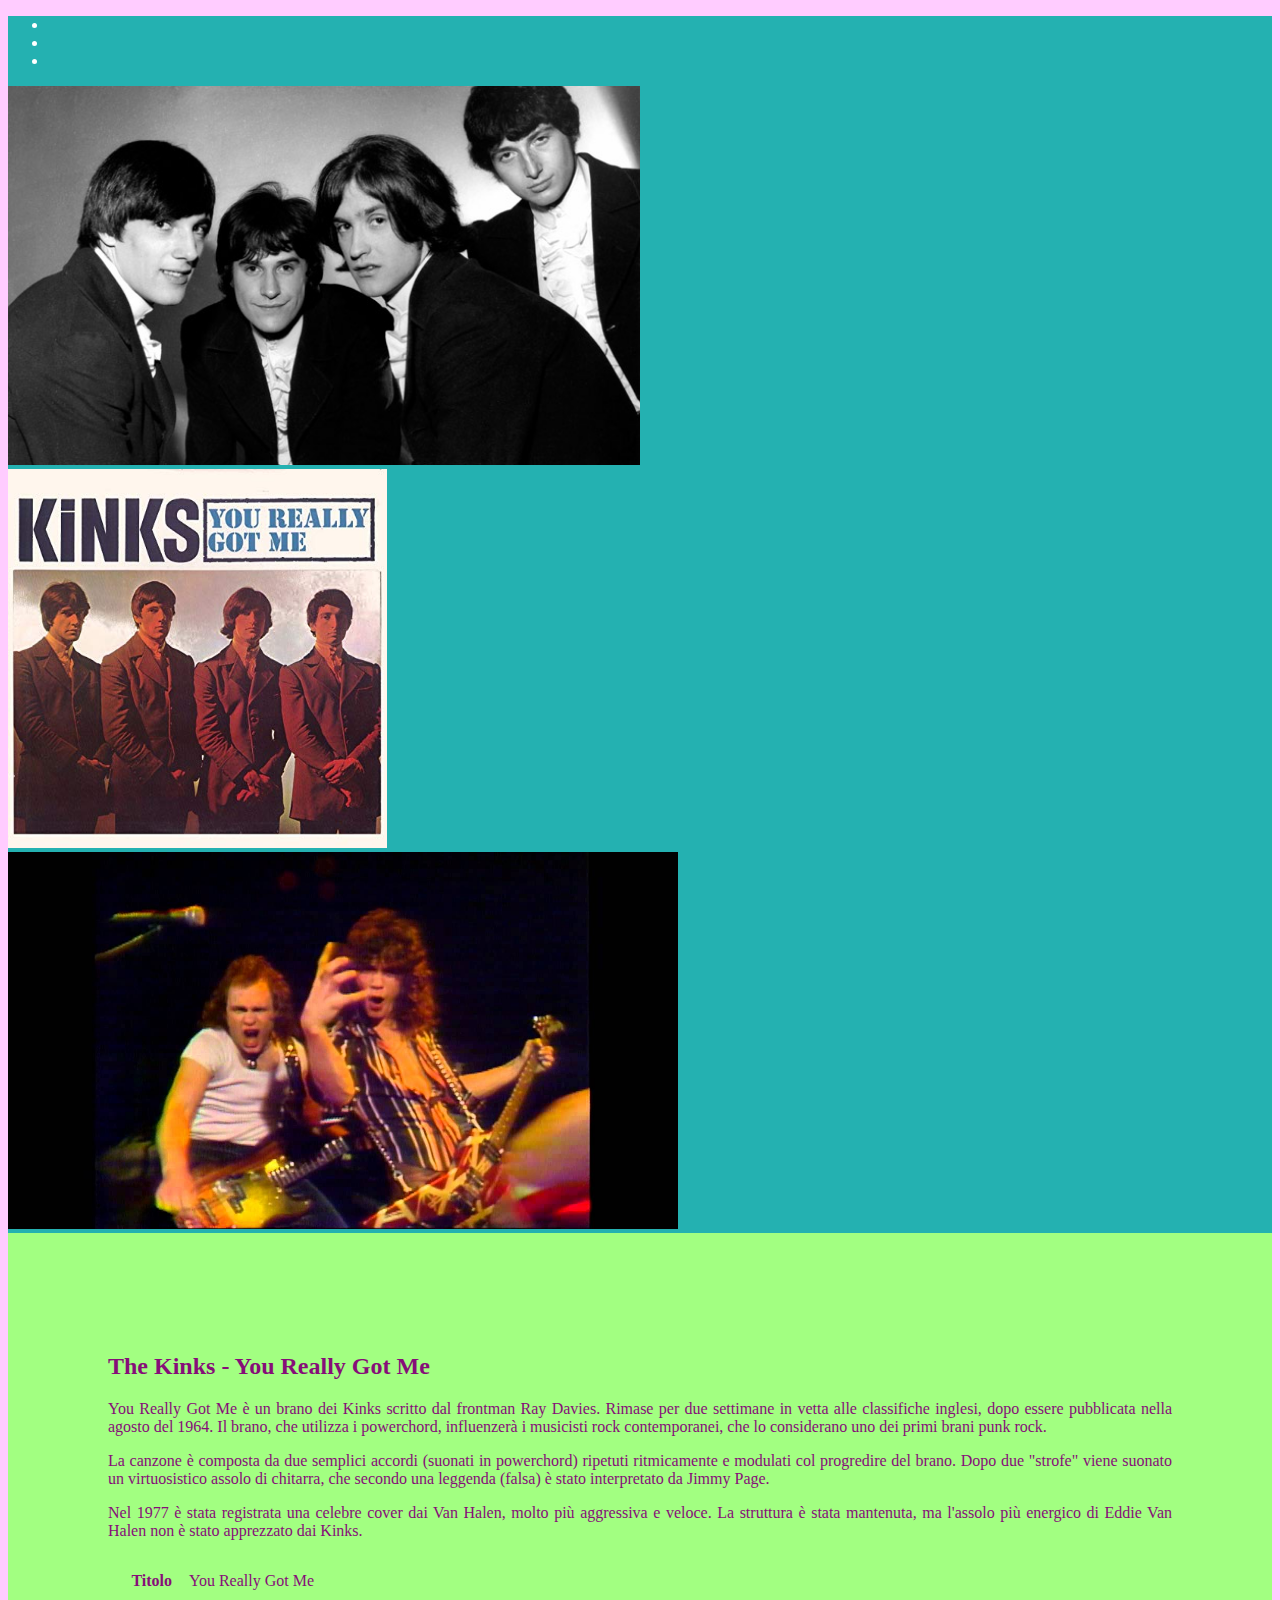
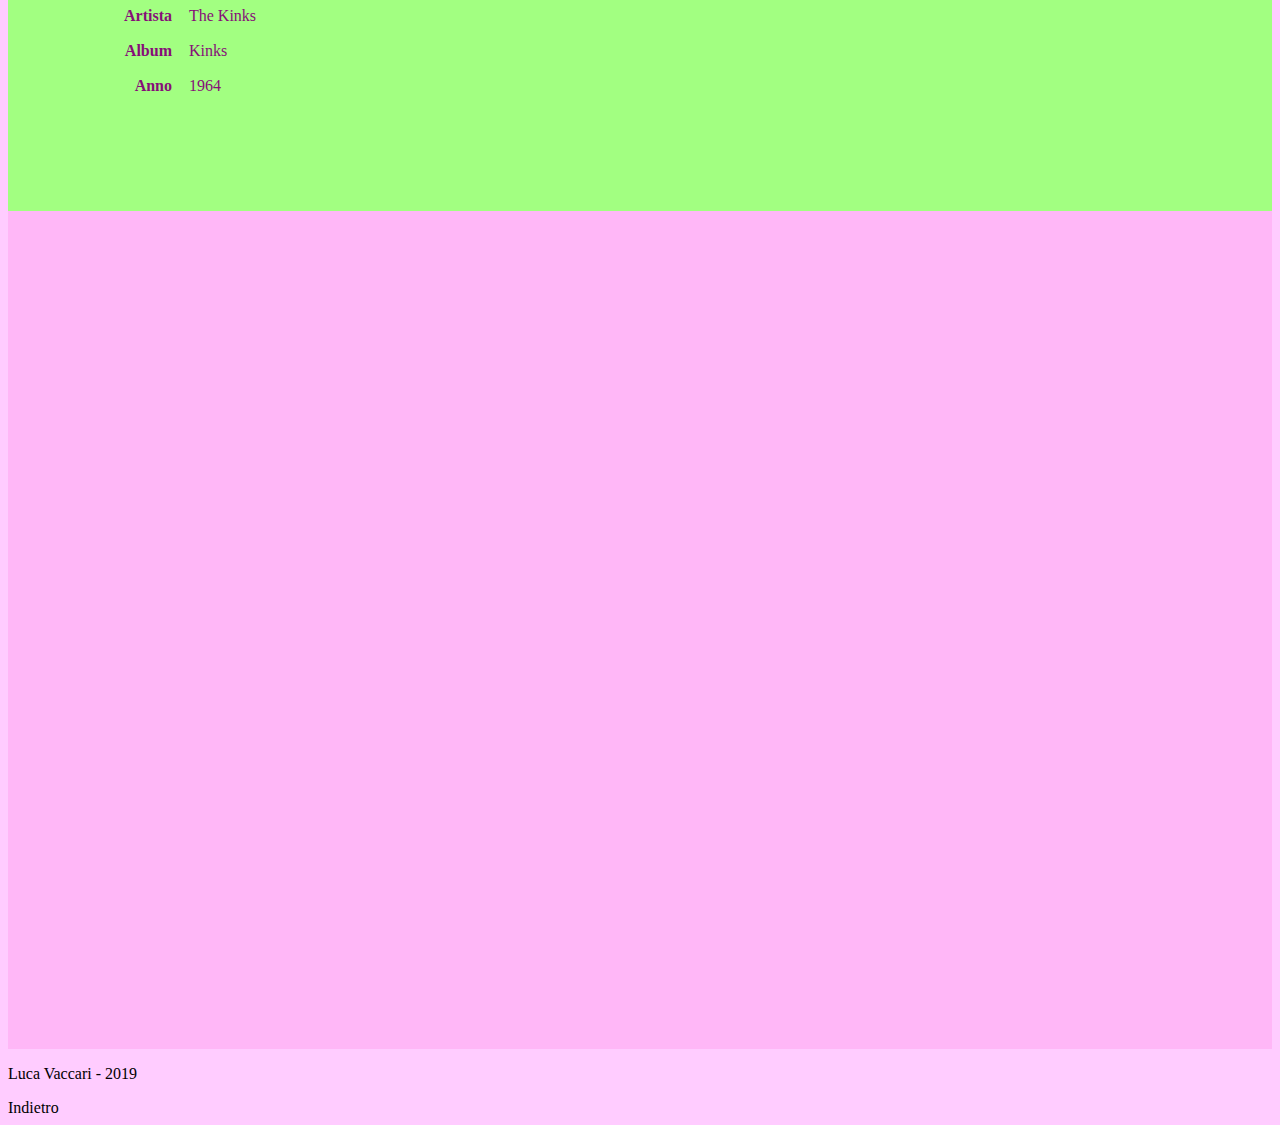
<file: html/youreallygotme.html>
<!doctype html>
<html lang="en">
  <head>
    <!-- Required meta tags -->
    <meta charset="utf-8">
    <meta name="viewport" content="width=device-width, initial-scale=1, shrink-to-fit=no">

    <!-- Bootstrap CSS -->
    <link rel="stylesheet" href="https://stackpath.bootstrapcdn.com/bootstrap/4.4.0/css/bootstrap.min.css" integrity="sha384-SI27wrMjH3ZZ89r4o+fGIJtnzkAnFs3E4qz9DIYioCQ5l9Rd/7UAa8DHcaL8jkWt" crossorigin="anonymous">
    <link rel="stylesheet" href="../css/style.css">
    <title>You Really Got Me</title>
  </head>
  <body>
    
    <!-- Optional JavaScript -->
    <!-- jQuery first, then Popper.js, then Bootstrap JS -->
    <script src="https://code.jquery.com/jquery-3.4.1.slim.min.js" integrity="sha384-J6qa4849blE2+poT4WnyKhv5vZF5SrPo0iEjwBvKU7imGFAV0wwj1yYfoRSJoZ+n" crossorigin="anonymous"></script>
    <script src="https://cdn.jsdelivr.net/npm/popper.js@1.16.0/dist/umd/popper.min.js" integrity="sha384-Q6E9RHvbIyZFJoft+2mJbHaEWldlvI9IOYy5n3zV9zzTtmI3UksdQRVvoxMfooAo" crossorigin="anonymous"></script>
    <script src="https://stackpath.bootstrapcdn.com/bootstrap/4.4.0/js/bootstrap.min.js" integrity="sha384-3qaqj0lc6sV/qpzrc1N5DC6i1VRn/HyX4qdPaiEFbn54VjQBEU341pvjz7Dv3n6P" crossorigin="anonymous"></script>
    
    <script src="../js/FitVids.js-master/jquery.fitvids.js"></script>
    <script>
      $(function(){
        $(".video").fitVids();
      });
    </script>

    <div id="demo" class="carousel slide bg-lt-blue" data-ride="carousel">

        <!-- Indicators -->
        <ul class="carousel-indicators">
          <li data-target="#demo" data-slide-to="0" class="active"></li>
          <li data-target="#demo" data-slide-to="1"></li>
          <li data-target="#demo" data-slide-to="2"></li>
        </ul>
      
        <!-- The slideshow -->
        <div class="carousel-inner container text-center">
          <div class="carousel-item active">
            <img src="../src/images/youreallygotme2.jpg" alt="youreallygotme" class="img-fluid mx-auto d-block" width="50%">
          </div>
          <div class="carousel-item">
            <img src="../src/images/youreallygotme.jpg" alt="youreallygotme" class="img-fluid mx-auto d-block" width="30%">
          </div>
          <div class="carousel-item">
            <img src="../src/images/youreallygotme1.jpg" alt="youreallygotme" class="img-fluid mx-auto d-block" width="53%">
          </div>
        </div>
      
        <!-- Left and right controls -->
        <a class="carousel-control-prev" href="#demo" data-slide="prev">
          <span class="carousel-control-prev-icon"></span>
        </a>
        <a class="carousel-control-next" href="#demo" data-slide="next">
          <span class="carousel-control-next-icon"></span>
        </a>
      
      </div>

    <section class="bg-green">
      <div class="bg-green">
        <div class="container">
          <h2>The Kinks - You Really Got Me</h2>
          <div class="row">
            <div class="col-lg-8">
              <p>You Really Got Me è un brano dei Kinks scritto dal frontman Ray Davies. Rimase per due settimane in vetta alle
                classifiche inglesi, dopo essere pubblicata nella agosto del 1964. Il brano, che utilizza i powerchord, influenzerà
                i musicisti rock contemporanei, che lo considerano uno dei primi brani punk rock. 
              </p>
              <p>La canzone è composta da due semplici accordi (suonati in powerchord) ripetuti ritmicamente e modulati col 
                progredire del brano. Dopo due "strofe" viene suonato un virtuosistico assolo di chitarra, che secondo una leggenda
                (falsa) è stato interpretato da Jimmy Page.
              </p>
              <p>Nel 1977 è stata registrata una celebre cover dai Van Halen, molto più aggressiva e veloce. La struttura è 
                stata mantenuta, ma l'assolo più energico di Eddie Van Halen non è stato apprezzato dai Kinks.
              </p>
            </div>
            <div class="col-lg-4 mx-auto" style="width:100%">
                <table>
                  <tr>
                    <th>Titolo</th>
                    <td>You Really Got Me</td>
                  </tr>
                  <tr>
                      <th>Artista</th>
                      <td>The Kinks</td>
                  </tr>
                  <tr>
                      <th>Album</th>
                      <td>Kinks</td>
                  </tr>
                  <tr>
                      <th>Anno</th>
                      <td>1964</td>
                  </tr>
                </table>
              </div>
          </div>
        </div>
      </div>
    </section>

    <section class="bg-fucsia">
      <div class="container text-center video">
          <iframe width="560" height="315" src="https://www.youtube.com/embed/fTTsY-oz6Go?controls=0" frameborder="0" allow="accelerometer; autoplay; encrypted-media; gyroscope; picture-in-picture" allowfullscreen></iframe>
      </div>
      <div class="container text-center video">
          <iframe width="560" height="315" src="https://www.youtube.com/embed/9X6e7uctAww?controls=0" frameborder="0" allow="accelerometer; autoplay; encrypted-media; gyroscope; picture-in-picture" allowfullscreen></iframe>
      </div>
    </section>

    <!-- Footer -->
  <footer class="py-5 bg-dark">
        <div class="container">
          <p class="m-0 text-center text-white">Luca Vaccari - 2019</p>
        </div>
        <!-- /.container -->
  </footer>

  <nav class="navbar fixed-bottom">
    <a class="navbar-brand ml-auto" href="../index.html">Indietro</a>
  </nav>

  </body>
</html>
</file>
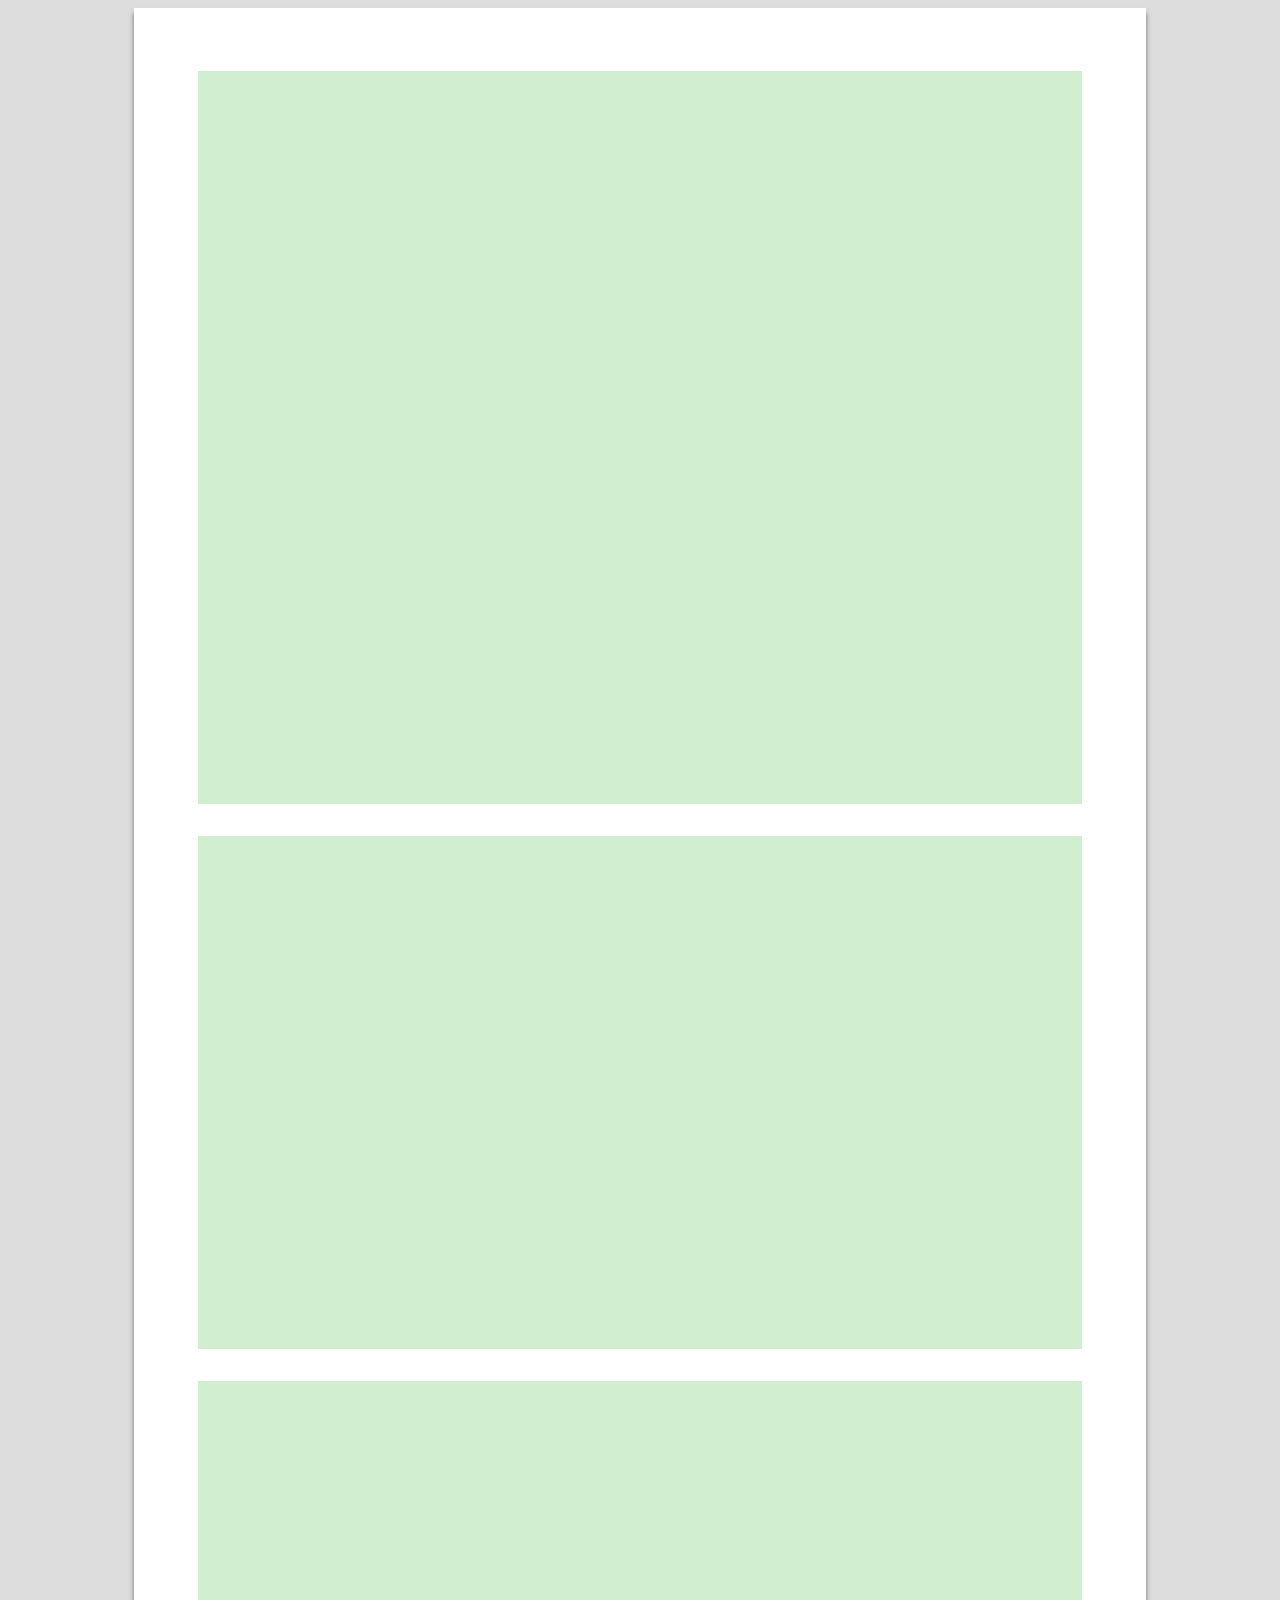
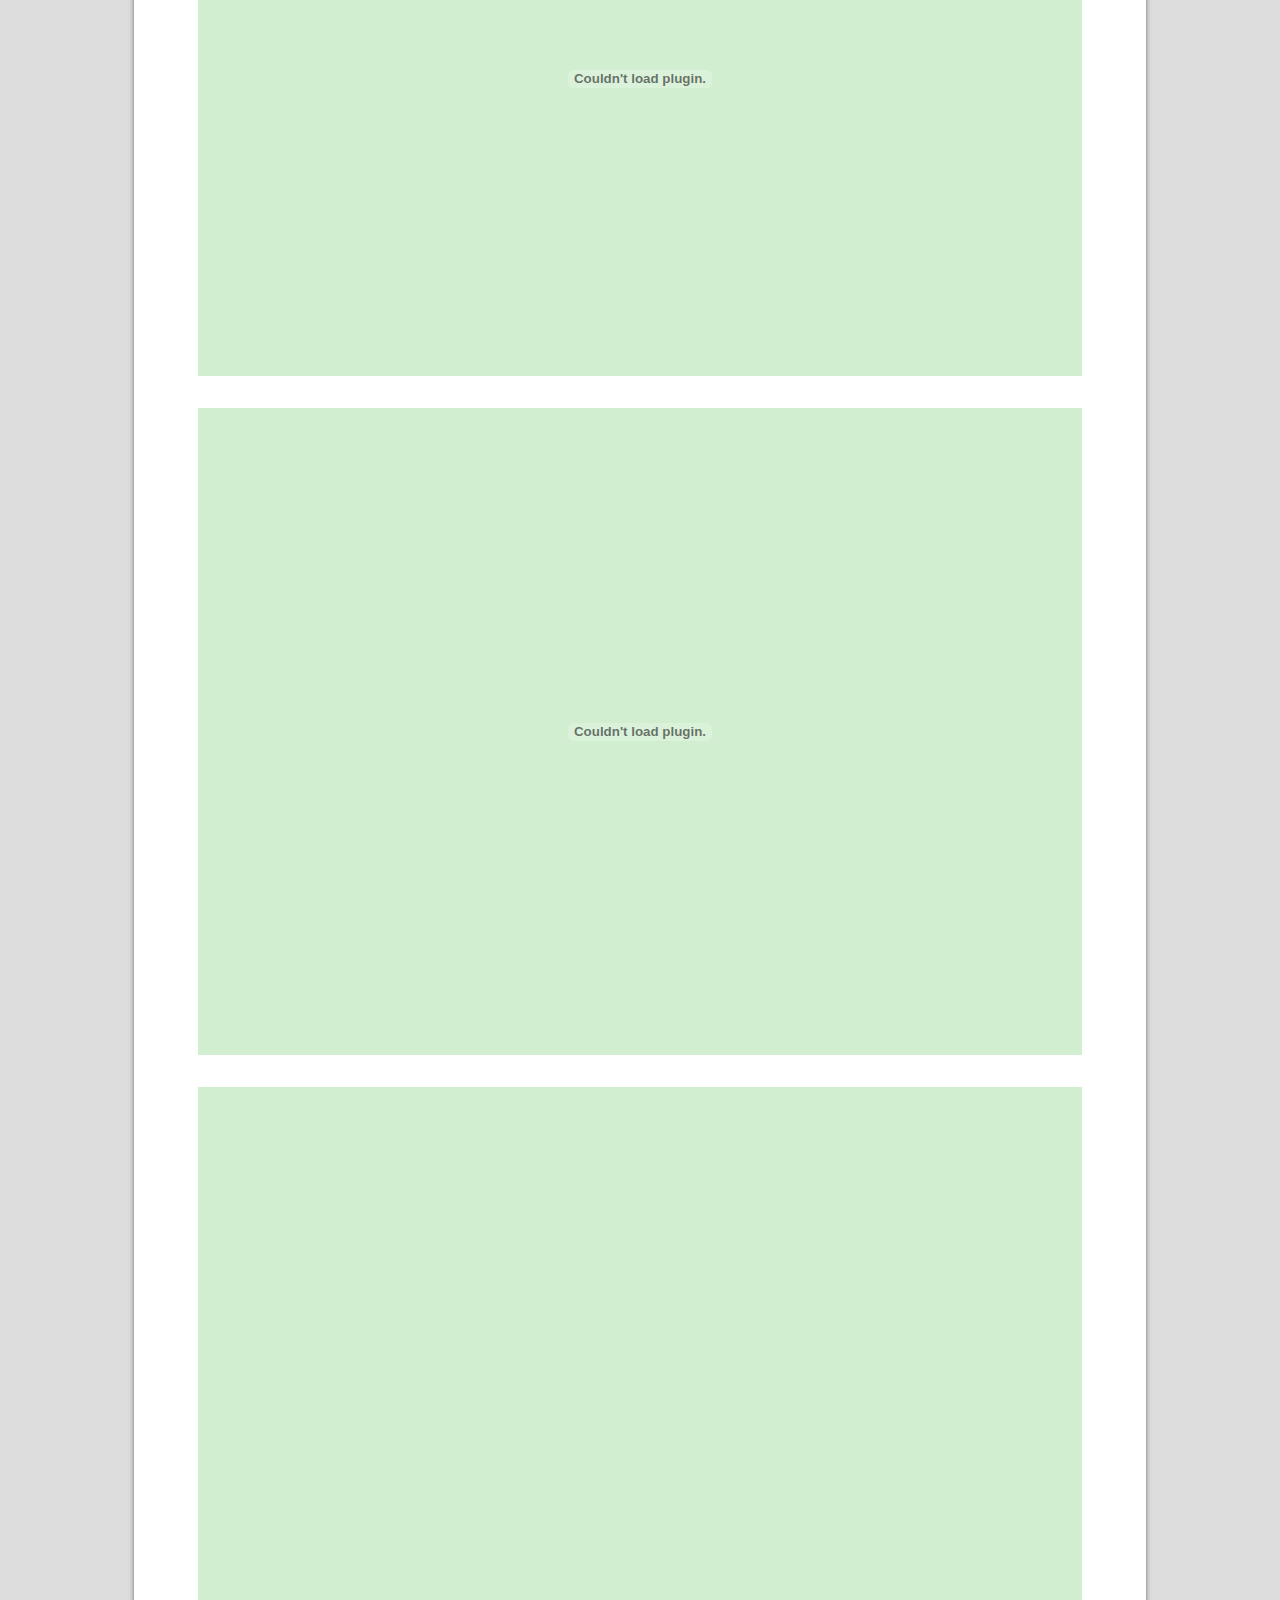
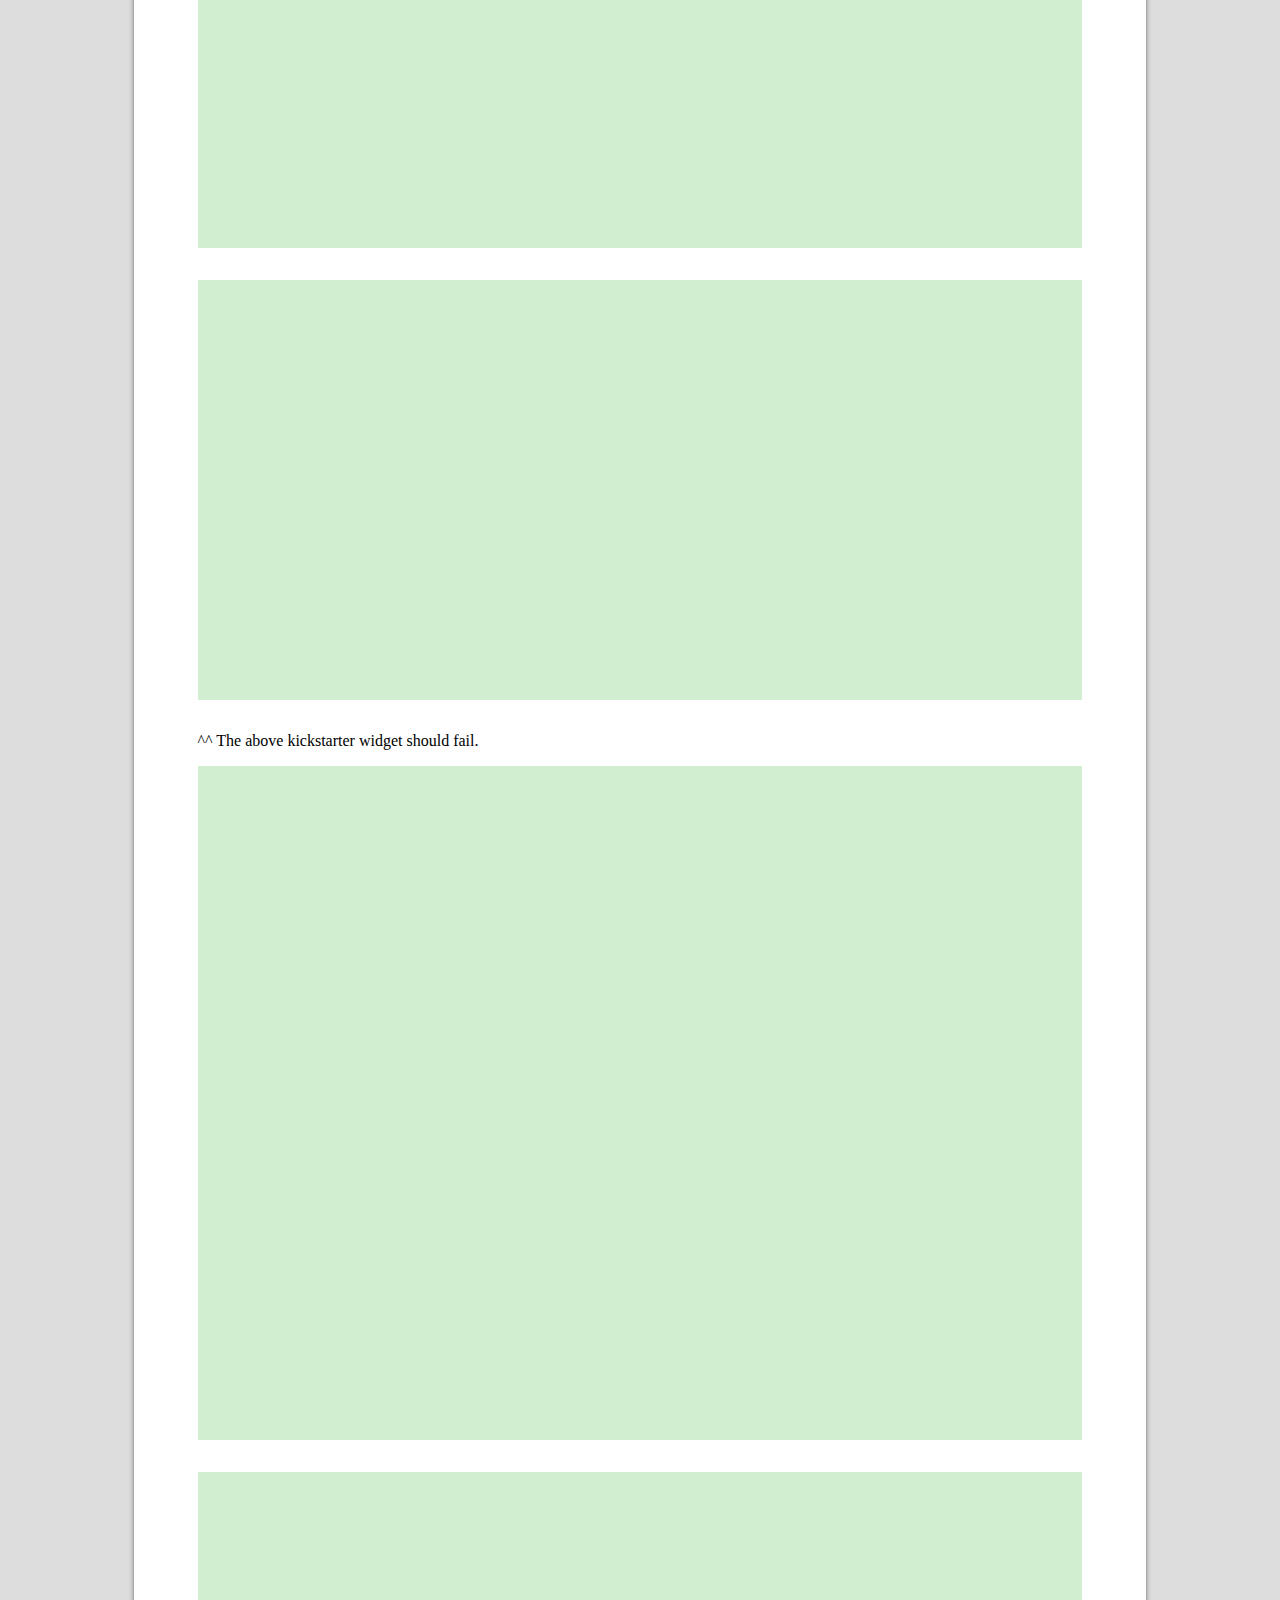
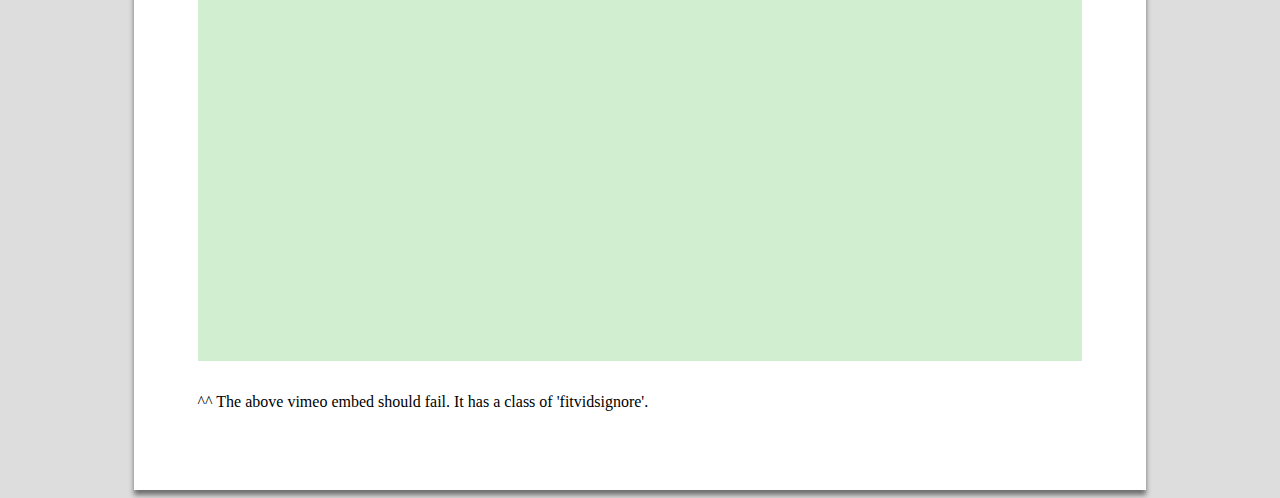
<file: js/FitVids.js-master/tests.html>
<!DOCTYPE html>
<html>
	<head>
        <meta name="viewport" content="width=device-width,initial-scale=1">
        <title>Fluid Width Videos with Fitvids.js</title>
        <style>
          body {
            background: #ddd;
          }

          video {
            max-width: 100%;
            height: auto;
          }

          iframe,
          embed,
          object {
            max-width: 100%;
          }

          .container {
            width: 70%;
            padding: 5%;
            margin:0px auto;
            background:#fff;
            box-shadow: 0 5px 5px rgba(0, 0, 0, 0.5);
          }

          .vendor {
            padding: 2%;
            background: #d1eed1;
            margin-bottom: 2em;
          }

          .unsupported {
            background: #fddfde;
          }
        </style>
    </head>
    <body>
      <div class="container">
        <div class="vendor">
        	<iframe width="425" height="349" src="http://www.youtube.com/embed/FKWwdQu6_ok" frameborder="0" allowfullscreen></iframe>
	      </div>
	      <div class="vendor">
        	<iframe src="http://player.vimeo.com/video/25708134?title=0&amp;byline=0&amp;portrait=0" width="400" height="225" frameborder="0"></iframe>
        </div>
        <div class="vendor">
        	<object classid="clsid:D27CDB6E-AE6D-11cf-96B8-444553540000" width="437" height="288" id="viddler"><param name="movie" value="http://www.viddler.com/player/d6c37b62/" /><param name="allowScriptAccess" value="always" /><param name="allowFullScreen" value="true" /><param name="flashvars" value="fake=1"/><embed src="http://www.viddler.com/player/d6c37b62/" width="437" height="288" type="application/x-shockwave-flash" allowScriptAccess="always" allowFullScreen="true" flashvars="fake=1" name="viddler" ></embed></object>
        </div>
        <div class="vendor">
        	<embed src="http://blip.tv/play/AYHCnikC" type="application/x-shockwave-flash" width="550" height="396" wmode="transparent" allowscriptaccess="always" allowfullscreen="true" ></embed>
        </div>
        <div class="vendor">
<iframe frameborder="0" height="410px" src="http://www.kickstarter.com/projects/30453381/the-shape-of-design/widget/video.html" width="480px"></iframe>
        </div>
        <div class="vendor">
          <iframe frameborder="0" height="380" src="http://www.kickstarter.com/projects/150422311/screencasting-a-complete-redesign/widget/card.html" width="220"></iframe>
        </div>
        <p>^^ The above kickstarter widget should fail.</p>
        <div class="vendor">
          <iframe width="520px" height="391px" src="http://socialcam.com/videos/XRMP3Y5t/embed?utm_campaign=web&utm_source=embed" frameborder="0" allowfullscreen></iframe>
        </div>
        <div class="vendor">
          <iframe class="fitvidsignore" src="http://player.vimeo.com/video/28523422?title=0&amp;byline=0&amp;portrait=0&amp;color=4584be" width="800/embed/?moog_width=800" height="450" frameborder="0"></iframe>
        </div>
        <p>^^ The above vimeo embed should fail. It has a class of 'fitvidsignore'.

      </div>

      <script src="http://ajax.googleapis.com/ajax/libs/jquery/1.10.2/jquery.min.js"></script>
      <script src="jquery.fitvids.js"></script>
      <script>
        // Basic FitVids Test
        $(".container").fitVids();
        // Custom selector and No-Double-Wrapping Prevention Test
        $(".container").fitVids({ customSelector: "iframe[src^='http://socialcam.com']"});
      </script>
      </body>
  </html>
</file>
<file: css/style.css>
html {
    scroll-behavior: smooth;
}
body {
    background-color: #ffccff;
    text-align: justify;
}
section {
    padding: 100px;
    position: relative;
}
header {
    padding: 100px;
}
@media only screen and (max-width: 900px) {
    html {
        overflow-x: auto;
    }
    section {
        padding: 10px;
    }
    header {
        padding: 10px;
        padding-top: 100px;
    }
}

.bg-green {
    background-color: #a2ff81;
    color: rgb(134, 14, 120);
}
.bg-fucsia {
    background-color: rgb(255, 183, 247);
    color: rgb(33, 97, 10);
}
.bg-lt-blue {
    background-color: #24b1b1;
    color: white;
}
.bg-black {
    background-color: #1F1A17;
    color: white;
}
.bg-white {
    background-color: white;
    color: black;
}
.bg-fucsia-return {
    padding-top : 10px;
    padding-bottom: 7px;
    padding-left: 10px;
    text-align: left;
    background-color: rgb(255, 159, 244);
    color: rgb(48, 131, 17);
}

.subpage {
    background-color: #ffccff;
}

figure figcaption {
    text-align: center;
    color: black;
    font-weight: bold;
}

a {
    color: inherit;
    text-decoration-line: underline;
    transition: background-color 0.3s ease-in;
}
a:hover {
    color: red;
    background-color: #55e4e475;
}
a.nav-link {
    text-decoration-line: none;
    background-color: inherit;
}
a.navbar-brand {
    text-decoration-line: none;
    background-color: inherit;
}
a.carousel-control-prev, a.carousel-control-next {
    text-decoration-line: none;
    background-color: inherit;
}

table {
    border-spacing: 15px;
}
th {
    text-align: right;
}
td {
    text-align: left;
}

img:hover {
    transform: scale(1.02);
}

.wrapper {
  height: 100vh;
  overflow-x: hidden;
  overflow-y: auto;
  perspective: 2px;
}

.section {
  position: relative;
  height: 100vh;
}

.parallax::after {
  content: " ";
  position: absolute;
  top: 0;
  right: 0;
  bottom: 0;
  left: 0;
  transform: translateZ(-1px) scale(1.5);
  background-size: 100%;
  z-index: -1;
}
.bg-beatles::after {
  background-image: url("../src/images/sgtpepperlonelysheartsclubband.jpg");
}
.bg-gunsnroses::after {
    background-image: url("../src/images/appetitefordestruction.png");
}

.navbar-hide {
    top: 0px;
    transition: top 0.5s ease-in;
}
</file>
